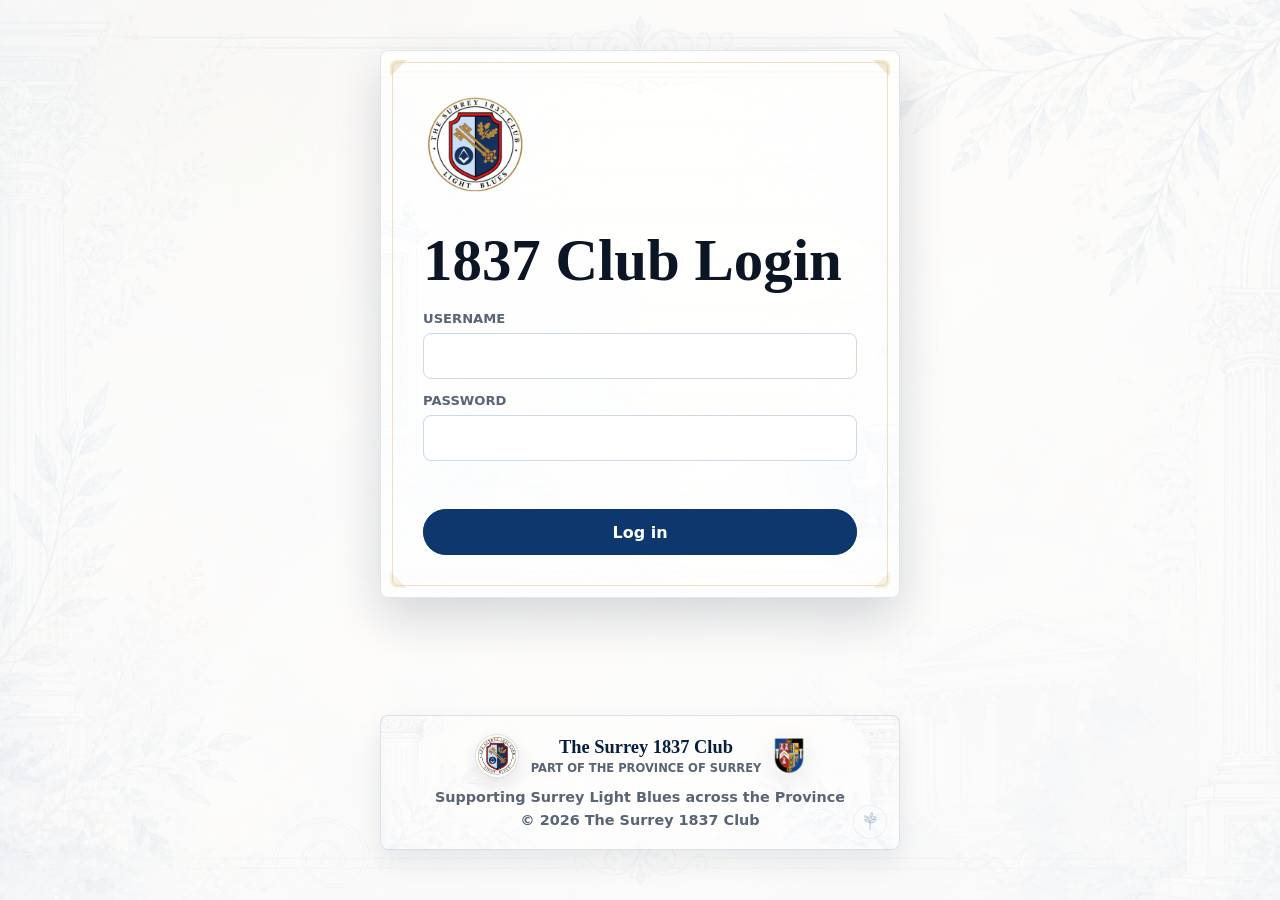
<file: index.html>
<!doctype html>
<html lang="en">
  <head>
    <script async src="https://www.googletagmanager.com/gtag/js?id=G-ZXL9CHXXT3"></script>
    <script>
      window.dataLayer = window.dataLayer || [];
      function gtag(){dataLayer.push(arguments);}
      gtag('js', new Date());
      gtag('config', 'G-ZXL9CHXXT3');
    </script>
    <meta charset="UTF-8" />
    <meta name="viewport" content="width=device-width, initial-scale=1.0" />
    <meta
      name="description"
      content="The Surrey 1837 Club, part of the Province of Surrey, brings together Light Blue Freemasons through social events, lodge visits, learning opportunities and fellowship."
    />
    <meta name="robots" content="index, follow" />
    <meta name="theme-color" content="#071f3f" />
    <link rel="canonical" href="https://1837-club.com/" />
    <link rel="icon" type="image/png" sizes="48x48" href="favicon-48x48.png" />
    <link rel="icon" type="image/png" sizes="96x96" href="favicon-96x96.png" />
    <link rel="apple-touch-icon" sizes="180x180" href="apple-touch-icon.png" />
    <link rel="manifest" href="site.webmanifest" />
    <meta property="og:type" content="website" />
    <meta property="og:title" content="The Surrey 1837 Club" />
    <meta
      property="og:description"
      content="A central hub for Surrey Light Blues, part of the Province of Surrey, to discover social events, lodge visits, learning opportunities and ways to get involved."
    />
    <meta property="og:image" content="https://1837-club.com/assets/surrey-1837-club-home.png" />
    <meta property="og:url" content="https://1837-club.com/" />
    <meta property="og:site_name" content="The Surrey 1837 Club" />
    <meta name="twitter:card" content="summary_large_image" />
    <meta name="twitter:title" content="The Surrey 1837 Club" />
    <meta
      name="twitter:description"
      content="Social events, lodge visits and learning opportunities for Surrey Light Blue Freemasons, part of the Province of Surrey."
    />
    <meta name="twitter:image" content="https://1837-club.com/assets/surrey-1837-club-home.png" />
    <title>The Surrey 1837 Club | Surrey Light Blues Freemasons</title>
    <link rel="stylesheet" href="styles.css?v=aug31-lodge-meetings-v1" />
    <script src="auth.js?v=aug31-lodge-meetings-v1"></script>
    <script src="site-stats-config.js?v=aug31-lodge-meetings-v1" defer></script>
    <script src="analytics.js?v=aug31-lodge-meetings-v1" defer></script>
    <script src="motion.js?v=aug31-lodge-meetings-v1" defer></script>
    <script type="application/ld+json">
      {
        "@context": "https://schema.org",
        "@type": "Organization",
        "name": "The Surrey 1837 Club",
        "description": "The Light Blues club for newer Freemasons, part of the Province of Surrey.",
        "url": "https://1837-club.com/",
        "logo": "https://1837-club.com/assets/surrey-1837-club-badge.png",
        "sameAs": [
          "https://www.facebook.com/groups/230485027119230",
          "https://www.instagram.com/thesurrey1837club",
          "https://x.com/Surrey1837Club"
        ]
      }
    </script>
  </head>
  <body>
    <main class="home-shell">
      <section class="home-panel" aria-label="The Surrey 1837 Club calendar home">
        <div class="brand-strip brand-strip-province" aria-label="1837 Club and Province of Surrey">
          <div class="brand-lockup">
            <img
              class="brand-crest"
              src="assets/surrey-1837-club-badge.png"
              alt="The Surrey 1837 Club badge"
              width="552"
              height="530"
            />
            <div>
              <p class="brand-name">The Surrey 1837 Club</p>
            </div>
          </div>
          <div class="province-lockup" aria-label="Part of the Province of Surrey">
            <span class="province-divider" aria-hidden="true"></span>
            <img
              class="province-crest"
              src="assets/province-of-surrey-crest.png"
              alt="Province of Surrey crest"
              width="296"
              height="354"
            />
            <span class="brand-place">Part of the Province of Surrey</span>
          </div>
        </div>

        <nav class="page-nav" aria-label="Site pages">
          <a href="index.html" aria-current="page">Home</a>
          <a href="social-events.html">Social Events</a>
          <a href="lodge-meetings.html">Lodge Meetings</a>
          <a href="chapter-meetings.html">Chapter Meetings</a>
          <a href="initiates-guide.html">Initiates' Guide</a>
          <a href="join-the-community.html">Join the Community</a>
        </nav>

        <div class="home-content">
          <section class="home-intro" aria-label="Welcome to The Surrey 1837 Club">
            <div class="explainer-box">
              <h1>Welcome to The Surrey 1837 Club</h1>
              <p>
                The Surrey 1837 Club brings together Light Blue Freemasons from
                across the Province of Surrey through social events, lodge visits,
                learning opportunities, and shared experiences.
              </p>
              <p>Our aim is simple:</p>
              <ul>
                <li>To help Light Blues build friendships.</li>
                <li>Feel connected to the wider Surrey masonic community.</li>
                <li>Get more from Freemasonry in and out of their own lodge.</li>
                <li>To support the learning and development of Light Blues.</li>
              </ul>
              <p>
                Whether you are newly initiated, recently joined the Province, or
                simply looking to reconnect with other Surrey Light Blues, the 1837
                Club is here to provide a welcoming and inclusive community.
              </p>
            </div>

            <figure class="home-feature-image">
              <img
              src="assets/display/surrey-1837-club-home-display.png"
                alt="The Surrey 1837 Club badge above Freemasons Hall"
                width="1024"
                height="1536"
              />
            </figure>
          </section>

          <section class="province-endorsement" aria-label="Province of Surrey relationship">
            <img
              src="assets/province-of-surrey-crest.png"
              alt="Province of Surrey crest"
              width="296"
              height="354"
            />
            <div>
              <p class="section-kicker">Province of Surrey</p>
              <h2>Part of the Province of Surrey</h2>
              <p>
                The Surrey 1837 Club is part of the Province of Surrey, supporting
                Light Blues across the Province through visiting, social events,
                learning and fellowship.
              </p>
            </div>
          </section>


          <section class="home-featured-event" id="homeFeaturedEvent" aria-labelledby="homeFeaturedTitle">
            <div>
              <p class="section-kicker">Featured 1837 Event</p>
              <h2 id="homeFeaturedTitle">Next Official Club Event</h2>
              <p id="homeFeaturedMeta">
                The next Surrey 1837 Club endorsed social event will appear here.
              </p>
            </div>
            <div class="home-featured-card" id="homeFeaturedCard" aria-live="polite"></div>
          </section>

          <section class="home-next-event" id="homeNextEvent" aria-labelledby="homeNextTitle">
            <div>
              <p class="section-kicker">Next Up</p>
              <h2 id="homeNextTitle">Next 3 Events</h2>
              <p id="homeNextMeta">
                A quick look at the next social events and community activities.
              </p>
            </div>
            <a id="homeNextLink" class="small-action-link" href="social-events.html">
              View Social Events
            </a>
            <div class="home-next-list" id="homeNextList" aria-label="Next three social events"></div>
          </section>

          <nav class="calendar-links" aria-label="Calendar pages">
            <a class="calendar-link-card social-card" href="social-events.html">
              <img src="assets/surrey-1837-club-badge.png" alt="" />
              <span>Social Events Calendar</span>
            </a>
            <a class="calendar-link-card lodge-card" href="lodge-meetings.html">
              <img src="assets/surrey-1837-club-badge.png" alt="" />
              <span>Lodge Meeting Calendar</span>
            </a>
            <a class="calendar-link-card chapter-card" href="chapter-meetings.html">
              <img src="assets/surrey-1837-club-badge.png" alt="" />
              <span>Chapter Meetings Calendar</span>
            </a>
            <a class="calendar-link-card guide-card" href="initiates-guide.html">
              <img src="assets/surrey-1837-club-badge.png" alt="" />
              <span>Initiates' Guide</span>
            </a>
            <a class="calendar-link-card join-card" href="join-the-community.html">
              <img src="assets/surrey-1837-club-badge.png" alt="" />
              <span>Join the Community</span>
            </a>
          </nav>

          <section class="about-club-card" aria-labelledby="aboutClubTitle">
            <p class="section-kicker">About the 1837 Club</p>
            <h2 id="aboutClubTitle">A Province-wide Light Blues community</h2>
            <div class="about-club-grid">
              <p>
                The 1837 Club supports newer Freemasons across Surrey by making it
                easier to meet, visit, learn, and take part beyond their own lodge.
              </p>
              <p>
                The calendars bring together official Club activity, community
                events, and lodge meetings that are open to visitors.
              </p>
              <p>
                For details or to get involved, join the WhatsApp community or email
                <a href="mailto:1837t5@surreymason.org.uk">1837t5@surreymason.org.uk</a>.
              </p>
            </div>
          </section>

          <section class="club-links-box" aria-label="Club social links">
            <h2>Get Involved</h2>
            <div class="club-links">
              <a
                class="facebook-link"
                href="https://www.facebook.com/groups/230485027119230"
                aria-label="Facebook"
              >
                <svg viewBox="0 0 24 24" aria-hidden="true">
                  <path
                    d="M14.1 8.3h2.1V4.7c-.4-.1-1.6-.2-3-.2-3 0-5.1 1.9-5.1 5.3v3H4.8v4h3.3v9h4.1v-9h3.2l.5-4h-3.7v-2.6c0-1.1.3-1.9 1.9-1.9Z"
                  />
                </svg>
                <span>Facebook</span>
              </a>
              <a
                class="instagram-link"
                href="https://www.instagram.com/thesurrey1837club?igsh=eGw2Z2NhNjhiY3pr"
              >
                <svg viewBox="0 0 24 24" aria-hidden="true">
                  <path
                    d="M7.5 2.8h9A4.7 4.7 0 0 1 21.2 7.5v9a4.7 4.7 0 0 1-4.7 4.7h-9a4.7 4.7 0 0 1-4.7-4.7v-9a4.7 4.7 0 0 1 4.7-4.7Zm0 2A2.7 2.7 0 0 0 4.8 7.5v9a2.7 2.7 0 0 0 2.7 2.7h9a2.7 2.7 0 0 0 2.7-2.7v-9a2.7 2.7 0 0 0-2.7-2.7h-9Zm4.5 3a4.2 4.2 0 1 1 0 8.4 4.2 4.2 0 0 1 0-8.4Zm0 2a2.2 2.2 0 1 0 0 4.4 2.2 2.2 0 0 0 0-4.4Zm4.5-2.5a1 1 0 1 1 0 2.1 1 1 0 0 1 0-2.1Z"
                  />
                </svg>
                <span>Instagram</span>
              </a>
              <a
                class="x-link"
                href="https://x.com/Surrey1837Club"
                aria-label="X"
              >
                <svg viewBox="0 0 24 24" aria-hidden="true">
                  <path
                    d="M13.8 10.5 21.1 2h-1.7l-6.3 7.3L8 2H2.2l7.7 11.1L2.2 22h1.7l6.8-7.8 5.4 7.8h5.8l-8.1-11.5Zm-2.4 2.8-.8-1.1L4.4 3.3h2.8l5 7.1.8 1.1 6.5 9.2h-2.8l-5.3-7.4Z"
                  />
                </svg>
                <span>X.com</span>
              </a>
              <a class="surrey-link" href="https://surreyfreemasons.org.uk">
                <svg class="crest-icon" viewBox="0 0 24 24" aria-hidden="true">
                  <path d="M12 2.1 5.1 4.2v6.7c0 4.6 2.8 8.5 6.9 10.9 4.1-2.4 6.9-6.3 6.9-10.9V4.2L12 2.1Z" />
                  <path d="M6.8 5.6h5.2v7.2H6.8Z" />
                  <path d="M12 5.6h5.2v7.2H12Z" />
                  <path d="M6.8 12.8h5.2v5.8a11 11 0 0 1-5.2-5.8Z" />
                  <path d="M12 12.8h5.2a11 11 0 0 1-5.2 5.8Z" />
                </svg>
                <span>Surrey Freemasons</span>
              </a>
            </div>
            <div class="club-resource-section">
              <h3>Masonic Resources</h3>
              <div class="club-links resource-links">
                <a class="ugle-link" href="https://www.ugle.org.uk">
                  <img src="assets/ugle-logo.jpeg" alt="" />
                  <span>UGLE</span>
                </a>
                <a class="solomon-link" href="https://solomon.ugle.org.uk">
                  <img src="assets/solomon-logo.png" alt="" />
                  <span>Solomon</span>
                </a>
                <a class="portal-link" href="https://desktop.portal.ugle.org.uk">
                  <img src="assets/portal-logo.png" alt="" />
                  <span>Portal</span>
                </a>
                <a class="companion-link" href="https://www.surreycompanionorders.com">
                  <img src="assets/surrey-companion-orders-logo.png" alt="" />
                  <span>Surrey Companion Orders</span>
                </a>
                <a class="square-link" href="https://www.thesquaremagazine.com">
                  <img src="assets/the-square-logo.png" alt="" />
                  <span>The Square</span>
                </a>
                <a class="quatuor-link" href="https://www.quatuorcoronati.com">
                  <img src="assets/quatuor-coronati-logo.png" alt="" />
                  <span>Quatuor Coronati</span>
                </a>
                <a class="museum-link" href="https://museumfreemasonry.org.uk">
                  <img src="assets/museum-of-freemasonry-logo.png" alt="" />
                  <span>Museum of Freemasonry</span>
                </a>
                <a
                  class="craftcast-link"
                  href="https://podcasts.apple.com/gb/podcast/craftcast-the-freemasons-podcast/id1652652045"
                >
                  <img src="assets/craftcast-logo.jpeg" alt="" />
                  <span>Craftcast</span>
                </a>
              </div>
            </div>
          </section>
        </div>
      </section>
      <footer class="site-footer province-footer" aria-label="Site footer">
        <div class="footer-brand-lockup">
          <img class="footer-club-crest" src="assets/surrey-1837-club-badge.png" alt="The Surrey 1837 Club badge" width="552" height="530" />
          <div>
            <p class="footer-title">The Surrey 1837 Club</p>
            <p class="footer-province-line">Part of the Province of Surrey</p>
          </div>
          <img class="footer-province-crest" src="assets/province-of-surrey-crest.png" alt="Province of Surrey crest" width="296" height="354" />
        </div>
        <p>Supporting Surrey Light Blues across the Province</p>
        <p>© 2026 The Surrey 1837 Club</p>
      </footer>
    </main>
    <script src="calendar-events.js?v=aug31-lodge-meetings-v1"></script>
    <script src="script.js?v=aug31-lodge-meetings-v1"></script>
    <script src="home.js?v=aug31-lodge-meetings-v1"></script>
    <script src="easter-egg.js?v=aug31-lodge-meetings-v1"></script>
  </body>
</html>
</file>
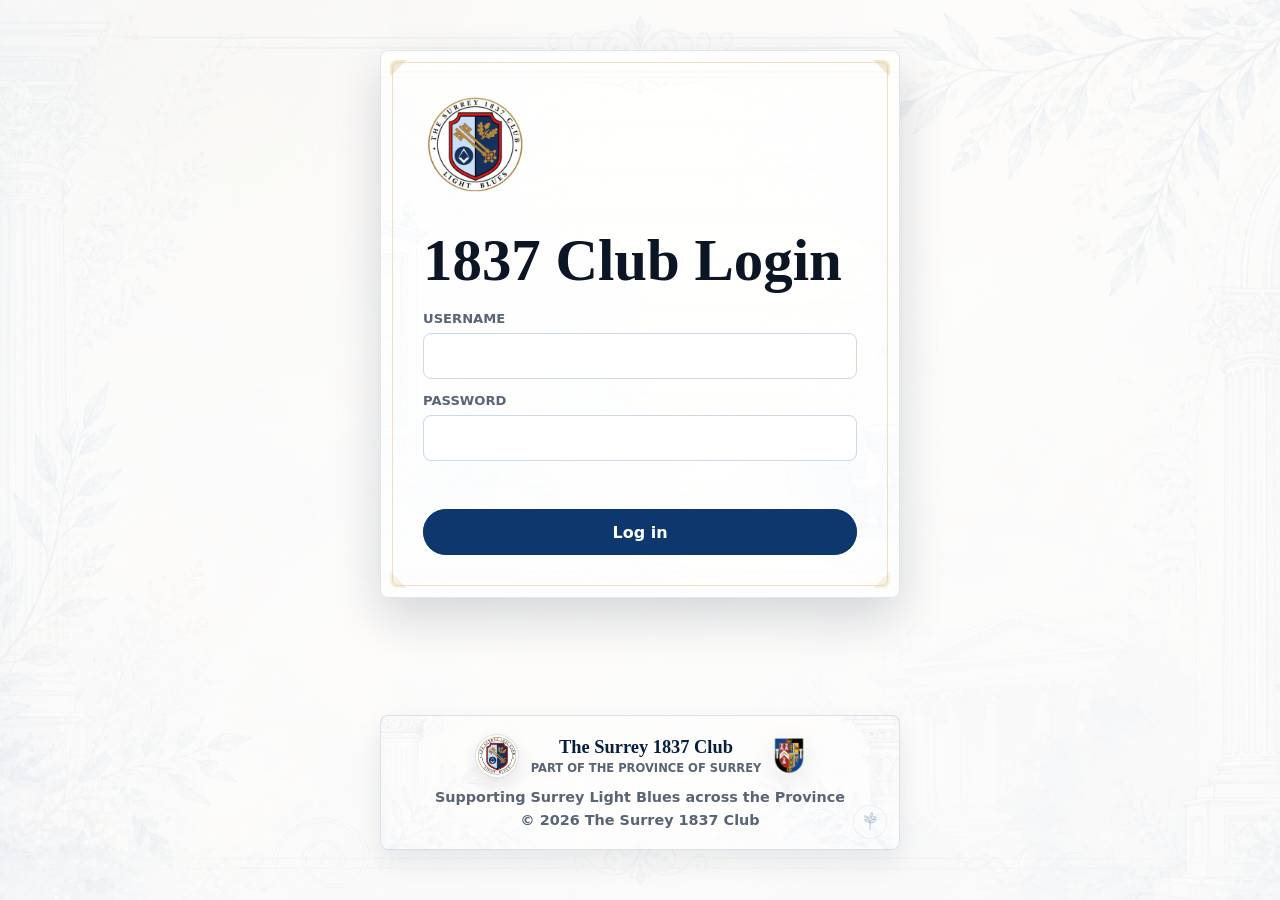
<file: admin.html>
<!doctype html>
<html lang="en">
  <head>
    <script async src="https://www.googletagmanager.com/gtag/js?id=G-ZXL9CHXXT3"></script>
    <script>
      window.dataLayer = window.dataLayer || [];
      function gtag(){dataLayer.push(arguments);}
      gtag('js', new Date());
      gtag('config', 'G-ZXL9CHXXT3');
    </script>
    <meta charset="UTF-8" />
    <meta name="viewport" content="width=device-width, initial-scale=1.0" />
    <meta name="robots" content="noindex, nofollow" />
    <meta name="theme-color" content="#071f3f" />
    <link rel="icon" type="image/png" sizes="48x48" href="favicon-48x48.png" />
    <link rel="icon" type="image/png" sizes="96x96" href="favicon-96x96.png" />
    <link rel="apple-touch-icon" sizes="180x180" href="apple-touch-icon.png" />
    <link rel="manifest" href="site.webmanifest" />
    <title>Admin Home | The Surrey 1837 Club</title>
    <link rel="stylesheet" href="styles.css?v=aug31-lodge-meetings-v1" />
    <script src="auth.js?v=aug31-lodge-meetings-v1"></script>
    <script src="motion.js?v=aug31-lodge-meetings-v1" defer></script>
  </head>
  <body>
    <main class="manager-shell admin-shell">
      <section class="manager-panel" aria-label="1837 Club admin home">
        <div class="brand-strip" aria-label="1837 Club">
          <div class="brand-lockup">
            <img
              class="brand-crest"
              src="assets/surrey-1837-club-badge.png"
              alt="The Surrey 1837 Club Light Blues badge"
              width="552"
              height="530"
            />
            <div>
              <p class="brand-name">Admin Home</p>
            </div>
          </div>
          <span class="brand-place">Private</span>
        </div>

        <nav class="page-nav" aria-label="Admin pages">
          <a href="admin.html" aria-current="page">Admin Home</a>
          <a href="stats.html">Website Stats</a>
          <a href="event-manager.html">Event Manager</a>
          <a href="tylers-trial.html">Tyler's Trial</a>
          <a href="index.html">Public Site</a>
        </nav>

        <header class="manager-hero">
          <p class="section-kicker">Private Tools</p>
          <h1>Manage the 1837 Club website</h1>
          <p>
            A quick private hub for website stats, calendar updates, Tyler's Trial, and the
            public pages most often checked after publishing.
          </p>
        </header>

        <section class="admin-card-grid" aria-label="Admin shortcuts">
          <a class="admin-tool-card" href="stats.html">
            <span>Website Stats</span>
            <p>Review Supabase page views, GA4 towns and cities, devices, referrers, and recent visits.</p>
          </a>
          <a class="admin-tool-card" href="event-manager.html">
            <span>Event Manager</span>
            <p>Add social events, lodge meetings, and chapter meetings to the managed calendar file.</p>
          </a>
          <a class="admin-tool-card" href="tylers-trial.html">
            <span>Tyler's Trial</span>
            <p>Open the hidden game, test changes, and check leaderboard behaviour.</p>
          </a>
        </section>

        <section class="admin-public-card" aria-label="Public site shortcuts">
          <p class="section-kicker">Public Pages</p>
          <div class="club-links resource-links">
            <a href="index.html"><span>Home</span></a>
            <a href="social-events.html"><span>Social Events</span></a>
            <a href="lodge-meetings.html"><span>Lodge Meetings</span></a>
            <a href="chapter-meetings.html"><span>Chapter Meetings</span></a>
            <a href="initiates-guide.html"><span>Initiates' Guide</span></a>
            <a href="join-the-community.html"><span>Join the Community</span></a>
          </div>
        </section>
      </section>
      <footer class="site-footer province-footer" aria-label="Site footer">
        <div class="footer-brand-lockup">
          <img class="footer-club-crest" src="assets/surrey-1837-club-badge.png" alt="The Surrey 1837 Club badge" width="552" height="530" />
          <div>
            <p class="footer-title">The Surrey 1837 Club</p>
            <p class="footer-province-line">Part of the Province of Surrey</p>
          </div>
          <img class="footer-province-crest" src="assets/province-of-surrey-crest.png" alt="Province of Surrey crest" width="296" height="354" />
        </div>
        <p>Supporting Surrey Light Blues across the Province</p>
        <p>© 2026 The Surrey 1837 Club</p>
      </footer>
    </main>
    <script src="easter-egg.js?v=aug31-lodge-meetings-v1"></script>
  </body>
</html>
</file>
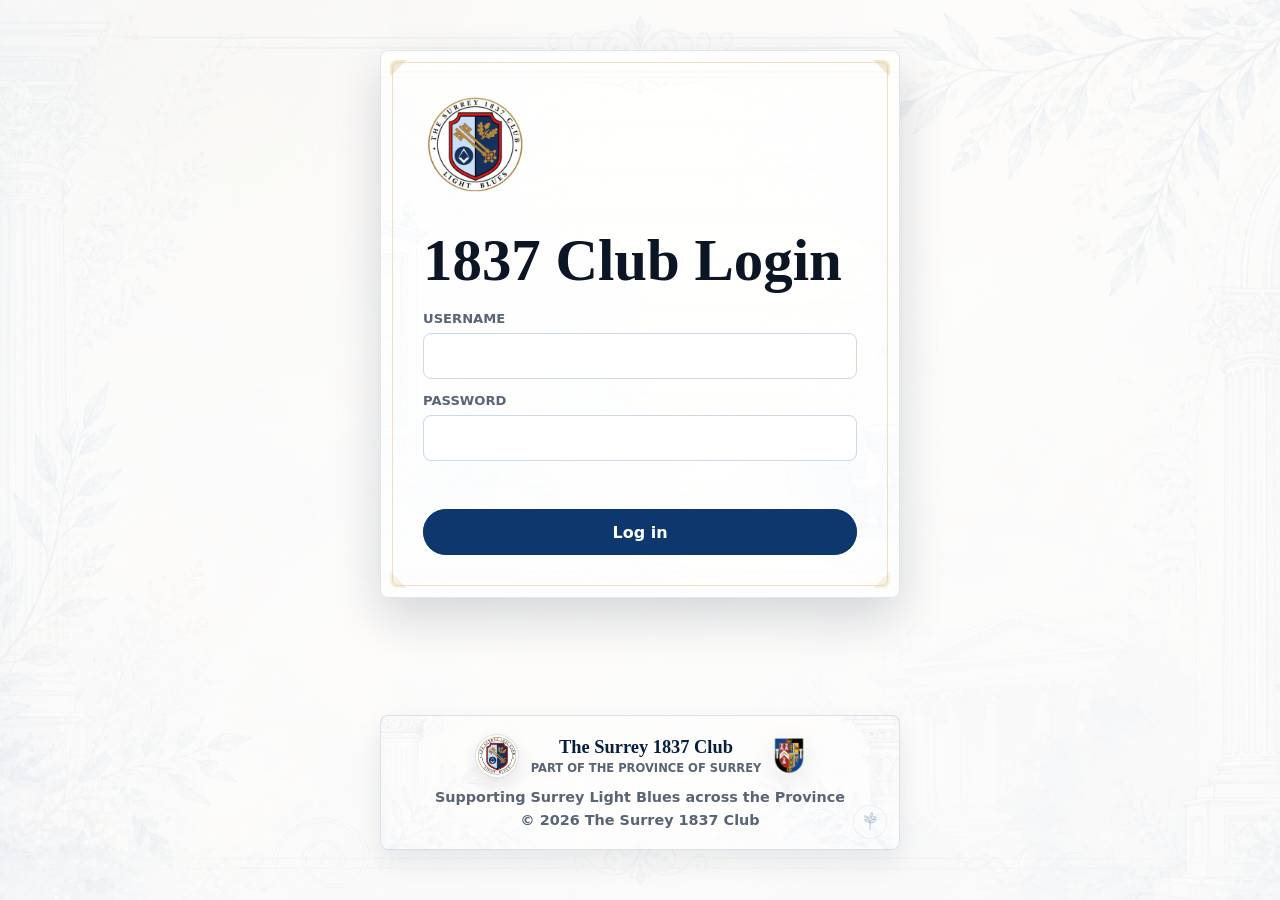
<file: chapter-meetings.html>
<!doctype html>
<html lang="en">
  <head>
    <script async src="https://www.googletagmanager.com/gtag/js?id=G-ZXL9CHXXT3"></script>
    <script>
      window.dataLayer = window.dataLayer || [];
      function gtag(){dataLayer.push(arguments);}
      gtag('js', new Date());
      gtag('config', 'G-ZXL9CHXXT3');
    </script>
    <meta charset="UTF-8" />
    <meta name="viewport" content="width=device-width, initial-scale=1.0" />
    <meta
      name="description"
      content="Find Surrey Royal Arch chapter meetings open to visitors, shared by the Surrey 1837 Club as part of the Province of Surrey."
    />
    <meta name="robots" content="index, follow" />
    <meta name="theme-color" content="#071f3f" />
    <link rel="canonical" href="https://1837-club.com/chapter-meetings.html" />
    <link rel="icon" type="image/png" sizes="48x48" href="favicon-48x48.png" />
    <link rel="icon" type="image/png" sizes="96x96" href="favicon-96x96.png" />
    <link rel="apple-touch-icon" sizes="180x180" href="apple-touch-icon.png" />
    <link rel="manifest" href="site.webmanifest" />
    <meta property="og:type" content="website" />
    <meta property="og:title" content="Chapter Meetings Calendar | The Surrey 1837 Club" />
    <meta
      property="og:description"
      content="A visitor-friendly calendar of Surrey Royal Arch chapter meetings and locations for Light Blue Freemasons across the Province."
    />
    <meta property="og:image" content="https://1837-club.com/assets/surrey-1837-club-badge.png" />
    <meta property="og:url" content="https://1837-club.com/chapter-meetings.html" />
    <meta property="og:site_name" content="The Surrey 1837 Club" />
    <meta name="twitter:card" content="summary" />
    <title>Chapter Meetings Calendar | The Surrey 1837 Club</title>
    <link rel="stylesheet" href="styles.css?v=aug31-lodge-meetings-v1" />
    <script src="auth.js?v=aug31-lodge-meetings-v1"></script>
    <script src="site-stats-config.js?v=aug31-lodge-meetings-v1" defer></script>
    <script src="analytics.js?v=aug31-lodge-meetings-v1" defer></script>
    <script src="motion.js?v=aug31-lodge-meetings-v1" defer></script>
  </head>
  <body data-calendar="chapter">
    <main class="app-shell">
      <section class="calendar-panel" aria-label="1837 Club calendar">
        <div class="brand-strip brand-strip-province" aria-label="1837 Club and Province of Surrey">
          <div class="brand-lockup">
            <img
              class="brand-crest"
              src="assets/surrey-1837-club-badge.png"
              alt="The Surrey 1837 Club badge"
              width="552"
              height="530"
            />
            <div>
              <p class="brand-name">The Surrey 1837 Club</p>
            </div>
          </div>
          <div class="province-lockup" aria-label="Part of the Province of Surrey">
            <span class="province-divider" aria-hidden="true"></span>
            <img
              class="province-crest"
              src="assets/province-of-surrey-crest.png"
              alt="Province of Surrey crest"
              width="296"
              height="354"
            />
            <span class="brand-place">Part of the Province of Surrey</span>
          </div>
        </div>
        <nav class="page-nav" aria-label="Site pages">
          <a href="index.html">Home</a>
          <a href="social-events.html">Social Events</a>
          <a href="lodge-meetings.html">Lodge Meetings</a>
          <a href="chapter-meetings.html" aria-current="page">Chapter Meetings</a>
          <a href="initiates-guide.html">Initiates' Guide</a>
          <a href="join-the-community.html">Join the Community</a>
        </nav>

        <section class="page-hero page-hero-chapter" aria-label="Chapter Meetings introduction">
          <div>
            <p class="section-kicker">Royal Arch Programme</p>
            <h2>Plan your next chapter visit across Surrey</h2>
            <p>Filter chapter meetings by meeting type or location, then choose a meeting for details.</p>
          </div>
        </section>


        <header class="calendar-header">
          <div>
            <h1>Chapter Meetings Calendar</h1>
          </div>
          <div class="calendar-actions" aria-label="Calendar navigation">
            <button class="icon-button" id="prevMonth" type="button" aria-label="Previous month">
              <span aria-hidden="true">‹</span>
            </button>
            <button class="text-button" id="todayButton" type="button">Today</button>
            <button class="icon-button" id="nextMonth" type="button" aria-label="Next month">
              <span aria-hidden="true">›</span>
            </button>
          </div>
        </header>

        <div class="month-bar">
          <h2 id="monthLabel" aria-live="polite"></h2>
          <div class="month-tools">
            <p id="eventCount"></p>
            <div class="meeting-filters" aria-label="Meeting filters">
              <label class="meeting-filter" for="meetingTypeFilter">
                <span>Type</span>
                <select id="meetingTypeFilter">
                  <option value="">All types</option>
                  <option value="Royal Arch">Royal Arch</option>
                </select>
              </label>
              <label class="meeting-filter" for="meetingLocationFilter">
                <span>Location</span>
                <select id="meetingLocationFilter">
                  <option value="">All locations</option>
                </select>
              </label>
            </div>
          </div>
        </div>

        <div class="weekday-row" aria-hidden="true">
          <span>Mon</span>
          <span>Tue</span>
          <span>Wed</span>
          <span>Thu</span>
          <span>Fri</span>
          <span>Sat</span>
          <span>Sun</span>
        </div>

        <div class="calendar-grid" id="calendarGrid"></div>
        <p id="calendarEmptyMessage" class="calendar-empty-message" hidden></p>
      </section>

      <aside class="details-panel" id="detailsPanel" aria-live="polite">
        <div id="emptyState" class="empty-state">
          <p class="kicker">Chapter Meetings</p>
          <h2>Choose a meeting to see the details</h2>
          <p>Select a chapter meeting to view the chapter name, number, location, meeting type, and contact route.</p>
        </div>
        <article class="event-details hidden" id="eventDetails">
          <p class="detail-date" id="detailDate"></p>
          <h2 id="detailTitle"></h2>
          <img class="event-poster hidden" id="detailPoster" alt="" />
          <dl>
            <div class="time-detail-row">
              <dt>Time</dt>
              <dd id="detailTime"></dd>
            </div>
            <div>
              <dt>Location</dt>
              <dd id="detailLocation"></dd>
            </div>
            <div>
              <dt>Chapter Name</dt>
              <dd id="detailHost"></dd>
            </div>
          </dl>
          <p id="detailDescription"></p>
          <div class="detail-tags" id="detailTags"></div>
          <p class="detail-contact-note">
            For further details,
            <a href="join-the-community.html">join the 1837 Club WhatsApp community</a>,
            or email
            <a href="mailto:1837t5@surreymason.org.uk">1837t5@surreymason.org.uk</a>
          </p>
        </article>
      </aside>

      <footer class="site-footer province-footer" aria-label="Site footer">
        <div class="footer-brand-lockup">
          <img class="footer-club-crest" src="assets/surrey-1837-club-badge.png" alt="The Surrey 1837 Club badge" width="552" height="530" />
          <div>
            <p class="footer-title">The Surrey 1837 Club</p>
            <p class="footer-province-line">Part of the Province of Surrey</p>
          </div>
          <img class="footer-province-crest" src="assets/province-of-surrey-crest.png" alt="Province of Surrey crest" width="296" height="354" />
        </div>
        <p>Supporting Surrey Light Blues across the Province</p>
        <p>© 2026 The Surrey 1837 Club</p>
      </footer>
    </main>

    <script src="calendar-events.js?v=aug31-lodge-meetings-v1"></script>
    <script src="script.js?v=aug31-lodge-meetings-v1"></script>
    <script src="easter-egg.js?v=aug31-lodge-meetings-v1"></script>
  </body>
</html>
</file>
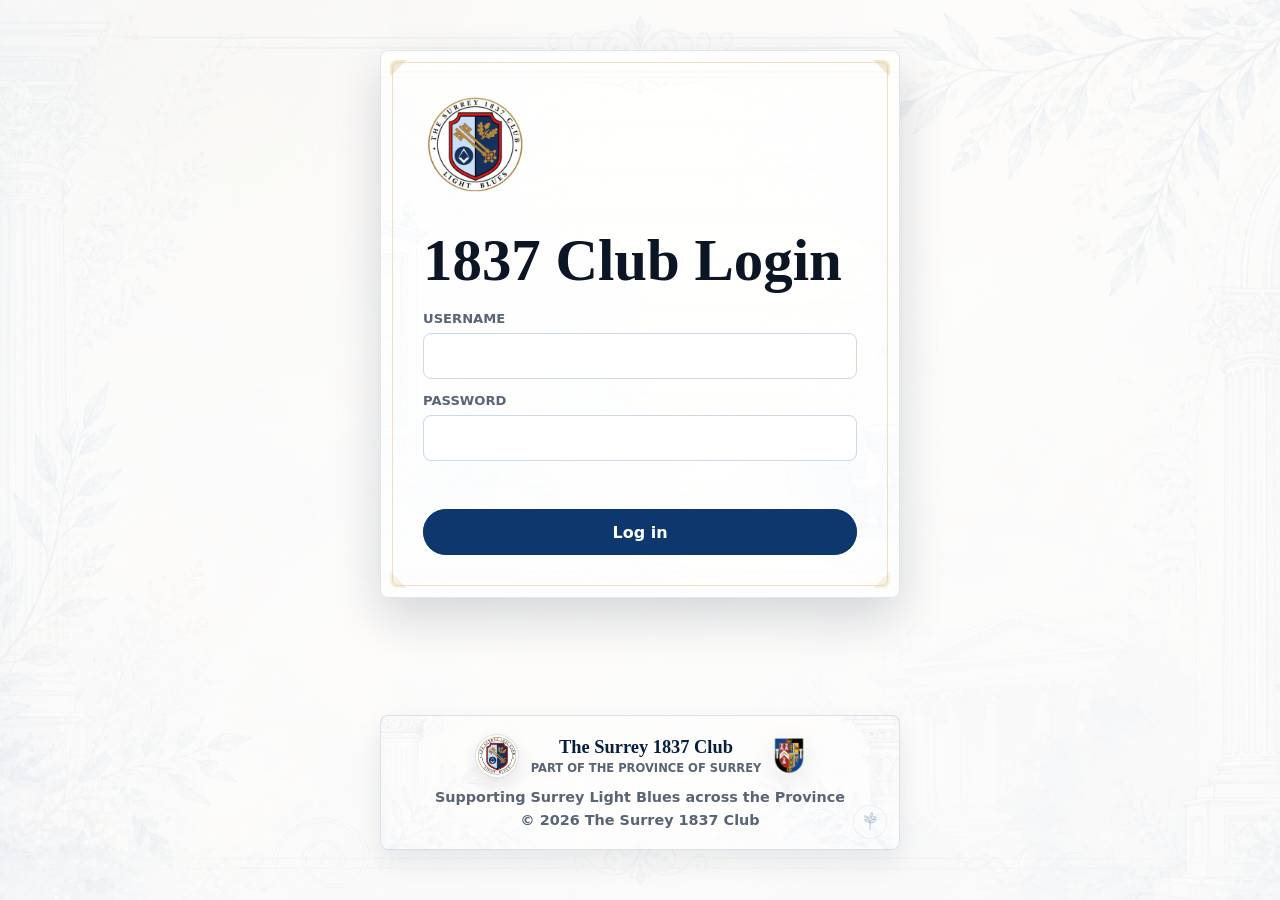
<file: event-manager.html>
<!doctype html>
<html lang="en">
  <head>
    <script async src="https://www.googletagmanager.com/gtag/js?id=G-ZXL9CHXXT3"></script>
    <script>
      window.dataLayer = window.dataLayer || [];
      function gtag(){dataLayer.push(arguments);}
      gtag('js', new Date());
      gtag('config', 'G-ZXL9CHXXT3');
    </script>
    <meta charset="UTF-8" />
    <meta name="viewport" content="width=device-width, initial-scale=1.0" />
    <meta name="robots" content="noindex, nofollow" />
    <meta name="theme-color" content="#071f3f" />
    <link rel="icon" type="image/png" sizes="48x48" href="favicon-48x48.png" />
    <link rel="icon" type="image/png" sizes="96x96" href="favicon-96x96.png" />
    <link rel="apple-touch-icon" sizes="180x180" href="apple-touch-icon.png" />
    <link rel="manifest" href="site.webmanifest" />
    <title>Event Manager | The Surrey 1837 Club</title>
    <link rel="stylesheet" href="styles.css?v=aug31-lodge-meetings-v1" />
    <script src="auth.js?v=aug31-lodge-meetings-v1"></script>
    <script src="motion.js?v=aug31-lodge-meetings-v1" defer></script>
  </head>
  <body>
    <main class="manager-shell">
      <section class="manager-panel" aria-label="1837 Club event manager">
        <div class="brand-strip" aria-label="1837 Club">
          <div class="brand-lockup">
            <img
              class="brand-crest"
              src="assets/surrey-1837-club-badge.png"
              alt="The Surrey 1837 Club Light Blues badge"
              width="552"
              height="530"
            />
            <div>
              <p class="brand-name">Event Manager</p>
            </div>
          </div>
          <span class="brand-place">Private</span>
        </div>

        <nav class="page-nav" aria-label="Admin pages">
          <a href="admin.html">Admin Home</a>
          <a href="stats.html">Website Stats</a>
          <a href="event-manager.html" aria-current="page">Event Manager</a>
          <a href="tylers-trial.html">Tyler's Trial</a>
          <a href="index.html">Public Site</a>
        </nav>

        <header class="manager-hero">
          <p class="section-kicker">Calendar Admin</p>
          <h1>Add calendar items without editing code</h1>
          <p>
            Add one event at a time or paste a batch from a spreadsheet, then publish the
            managed events file to GitHub or download it as a backup.
          </p>
        </header>

        <section class="manager-grid">
          <form class="manager-card manager-form" id="eventForm">
            <div class="manager-card-heading">
              <p class="section-kicker">Single Entry</p>
              <h2>Add an item</h2>
            </div>

            <label>
              Calendar
              <select id="calendarType" name="calendarType">
                <option value="socialEvents">Social Events</option>
                <option value="lodgeEvents">Lodge Meetings</option>
                <option value="chapterEvents">Chapter Meetings</option>
              </select>
            </label>

            <div class="manager-two-columns">
              <label>
                Date
                <input id="eventDate" name="date" type="date" required />
              </label>
              <label class="social-only">
                Time
                <input id="eventTime" name="time" type="text" placeholder="19:30 or TBC" />
              </label>
            </div>

            <label>
              <span id="nameLabelText">Event title</span>
              <input id="eventTitle" name="title" type="text" required />
            </label>

            <div class="manager-two-columns meeting-only">
              <label>
                <span id="numberLabelText">Lodge number</span>
                <input id="lodgeNumber" name="lodgeNumber" type="text" placeholder="e.g. 1981" />
              </label>
              <label>
                Meeting type
                <select id="degree" name="degree">
                  <option value="Installation">Installation</option>
                  <option value="Initiation">Initiation</option>
                  <option value="Passing">Passing</option>
                  <option value="Raising">Raising</option>
                  <option value="Other">Other</option>
                  <option value="Royal Arch">Royal Arch</option>
                </select>
              </label>
            </div>

            <label class="social-only">
              Event category
              <select id="eventCategory" name="category">
                <option value="1837 Club Event">1837 Club Event</option>
                <option value="Community Event">Community Event</option>
              </select>
            </label>

            <label>
              Location
              <input id="eventLocation" name="location" type="text" required />
            </label>

            <label class="social-only">
              Host
              <input id="eventHost" name="host" type="text" placeholder="Surrey 1837 Club" />
            </label>

            <label>
              Image path
              <input
                id="eventPoster"
                name="poster"
                type="text"
                placeholder="assets/example-poster.jpg"
              />
            </label>
            <label>
              Upload image
              <input id="eventImageFile" name="imageFile" type="file" accept="image/*" />
            </label>
            <div class="manager-image-preview" id="imagePreview" hidden>
              <img alt="" />
              <span>No image selected.</span>
            </div>
            <p class="manager-help">
              Use image upload when adding a new crest or poster. The manager will save it into
              <code>assets/</code> when you publish to GitHub. The image path box is only for
              images that are already on the website.
            </p>

            <label class="social-only">
              Tags
              <input id="eventTags" name="tags" type="text" placeholder="Separate tags with commas" />
            </label>

            <label class="social-only">
              Description
              <textarea id="eventDescription" name="description" rows="4"></textarea>
            </label>

            <button class="login-button" type="submit">Add to managed file</button>
          </form>

          <section class="manager-card">
            <div class="manager-card-heading">
              <p class="section-kicker">Batch Entry</p>
              <h2>Paste from a spreadsheet</h2>
            </div>
            <p class="manager-help">
              Paste CSV or tab-separated rows with headings. Useful headings include:
              <code>calendar</code>, <code>date</code>, <code>title</code>, <code>number</code>,
              <code>degree</code>, <code>location</code>, <code>category</code>,
              <code>poster</code>, <code>description</code>.
            </p>
            <textarea
              id="bulkInput"
              rows="11"
              spellcheck="false"
              placeholder="calendar,date,title,number,degree,location&#10;lodge,2026-09-18,Operative Lodge,8783,Other,Croydon"
            ></textarea>
            <div class="manager-actions">
              <button class="small-action-link" id="importBulk" type="button">Import Batch</button>
              <button class="small-action-link secondary" id="loadCurrent" type="button">
                Reload Managed File
              </button>
            </div>
          </section>

          <section class="manager-card manager-output">
            <div class="manager-card-heading">
              <p class="section-kicker">Managed Items</p>
              <h2>Review and publish</h2>
            </div>
            <div class="manager-summary" id="managerSummary"></div>
            <div class="manager-validation" id="validationSummary" aria-live="polite"></div>
            <div class="managed-list" id="managedList"></div>
            <div class="manager-actions">
              <button class="small-action-link" id="downloadJson" type="button">Download JSON</button>
              <button class="small-action-link" id="downloadJs" type="button">Download JS</button>
              <button class="small-action-link" id="copyJson" type="button">Copy JSON</button>
              <button class="small-action-link danger" id="clearManaged" type="button">
                Clear Managed Items
              </button>
            </div>
          </section>

          <section class="manager-card manager-github">
            <div class="manager-card-heading">
              <p class="section-kicker">Optional Publishing</p>
              <h2>Publish to GitHub</h2>
            </div>
            <p class="manager-help">
              Use a fine-grained GitHub token with contents read/write access for
              <code>ashbennett14/1837-Club</code>. The token is only used in this browser
              to update <code>calendar-events.json</code> and its local-preview companion.
            </p>
            <label>
              GitHub token
              <input id="githubToken" type="password" autocomplete="off" />
            </label>
            <label class="manager-checkbox">
              <input id="rememberToken" type="checkbox" />
              Remember token on this device
            </label>
            <button class="login-button" id="publishGithub" type="button">
              Publish calendar-events.json
            </button>
            <div class="publish-plan" id="publishPlan"></div>
            <p class="manager-status" id="managerStatus" role="status"></p>
          </section>
        </section>
      </section>

      <footer class="site-footer province-footer" aria-label="Site footer">
        <div class="footer-brand-lockup">
          <img class="footer-club-crest" src="assets/surrey-1837-club-badge.png" alt="The Surrey 1837 Club badge" width="552" height="530" />
          <div>
            <p class="footer-title">The Surrey 1837 Club</p>
            <p class="footer-province-line">Part of the Province of Surrey</p>
          </div>
          <img class="footer-province-crest" src="assets/province-of-surrey-crest.png" alt="Province of Surrey crest" width="296" height="354" />
        </div>
        <p>Supporting Surrey Light Blues across the Province</p>
        <p>© 2026 The Surrey 1837 Club</p>
      </footer>
    </main>

    <script src="calendar-events.js?v=aug31-lodge-meetings-v1"></script>
    <script src="event-manager.js?v=aug31-lodge-meetings-v1" defer></script>
    <script src="easter-egg.js?v=aug31-lodge-meetings-v1"></script>
  </body>
</html>
</file>
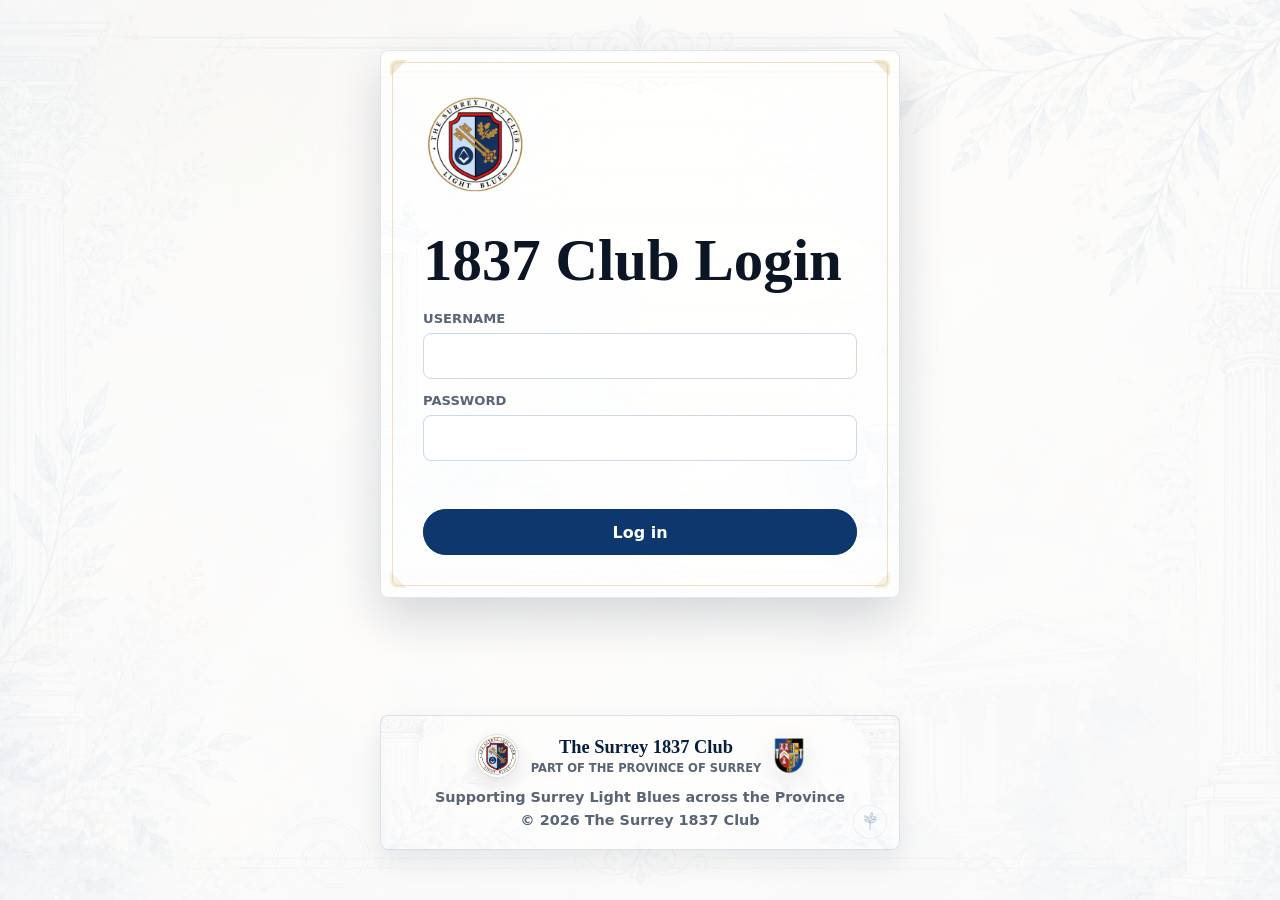
<file: guide-article.html>
<!doctype html>
<html lang="en">
  <head>
    <script async src="https://www.googletagmanager.com/gtag/js?id=G-ZXL9CHXXT3"></script>
    <script>
      window.dataLayer = window.dataLayer || [];
      function gtag(){window.dataLayer.push(arguments);}
      gtag('js', new Date());
      gtag('config', 'G-ZXL9CHXXT3');
    </script>
    <meta charset="UTF-8" />
    <meta name="viewport" content="width=device-width, initial-scale=1.0" />
    <meta name="description" content="Practical guidance for newly initiated Freemasons in Surrey." />
    <meta name="robots" content="index, follow" />
    <meta name="theme-color" content="#071f3f" />
    <link rel="canonical" href="https://1837-club.com/guide-article.html" />
    <link rel="icon" type="image/png" sizes="48x48" href="favicon-48x48.png" />
    <link rel="icon" type="image/png" sizes="96x96" href="favicon-96x96.png" />
    <link rel="apple-touch-icon" sizes="180x180" href="apple-touch-icon.png" />
    <link rel="manifest" href="site.webmanifest" />
    <meta property="og:type" content="article" />
    <meta property="og:title" content="Initiates’ Guide | The Surrey 1837 Club" />
    <meta property="og:description" content="Practical guidance for newly initiated Freemasons in Surrey." />
    <meta property="og:image" content="assets/guide-real-general.jpg" />
    <meta property="og:url" content="https://1837-club.com/guide-article.html" />
    <meta property="og:site_name" content="The Surrey 1837 Club" />
    <meta name="twitter:card" content="summary_large_image" />
    <meta name="twitter:title" content="Initiates’ Guide | The Surrey 1837 Club" />
    <meta name="twitter:description" content="Practical guidance for newly initiated Freemasons in Surrey." />
    <meta name="twitter:image" content="assets/guide-real-general.jpg" />
    <title>Initiates’ Guide | The Surrey 1837 Club</title>
    <link rel="stylesheet" href="styles.css?v=aug31-lodge-meetings-v1" />
    <script src="auth.js?v=aug31-lodge-meetings-v1"></script>
    <script src="site-stats-config.js?v=aug31-lodge-meetings-v1" defer></script>
    <script src="analytics.js?v=aug31-lodge-meetings-v1" defer></script>
    <script src="motion.js?v=aug31-lodge-meetings-v1" defer></script>
    <script src="guide-data.js?v=aug31-lodge-meetings-v1" defer></script>
    <script src="guide-article.js?v=aug31-lodge-meetings-v1" defer></script>
  </head>
  <body>
    <main class="home-shell guide-shell">
      <section class="home-panel" aria-label="Initiates’ Guide article">
        <div class="brand-strip brand-strip-province" aria-label="1837 Club and Province of Surrey">
          <div class="brand-lockup">
            <img class="brand-crest" src="assets/surrey-1837-club-badge.png" alt="The Surrey 1837 Club badge" />
            <p class="brand-name">The Surrey 1837 Club</p>
          </div>
          <div class="province-lockup" aria-label="Part of the Province of Surrey">
            <span class="province-divider" aria-hidden="true"></span>
            <img class="province-crest" src="assets/province-of-surrey-crest.png" alt="Province of Surrey crest" width="296" height="354" />
            <span class="brand-place">Part of the Province of Surrey</span>
          </div>
        </div>

        <nav class="page-nav" aria-label="Site pages">
          <a href="index.html">Home</a>
          <a href="social-events.html">Social Events</a>
          <a href="lodge-meetings.html">Lodge Meetings</a>
          <a href="chapter-meetings.html">Chapter Meetings</a>
          <a href="initiates-guide.html" aria-current="page">Initiates’ Guide</a>
          <a href="join-the-community.html">Join the Community</a>
        </nav>

        <div id="guideArticle" class="guide-article" aria-live="polite">
          <p>Loading the guide…</p>
        </div>
      </section>

      <footer class="site-footer province-footer" aria-label="Site footer">
        <div class="footer-brand-lockup">
          <img class="footer-club-crest" src="assets/surrey-1837-club-badge.png" alt="The Surrey 1837 Club badge" width="552" height="530" />
          <div>
            <p class="footer-title">The Surrey 1837 Club</p>
            <p class="footer-province-line">Part of the Province of Surrey</p>
          </div>
          <img class="footer-province-crest" src="assets/province-of-surrey-crest.png" alt="Province of Surrey crest" width="296" height="354" />
        </div>
        <p>Supporting Surrey Light Blues across the Province</p>
        <p>© 2026 The Surrey 1837 Club</p>
      </footer>
    </main>
    <script src="easter-egg.js?v=aug31-lodge-meetings-v1"></script>
  </body>
</html>
</file>
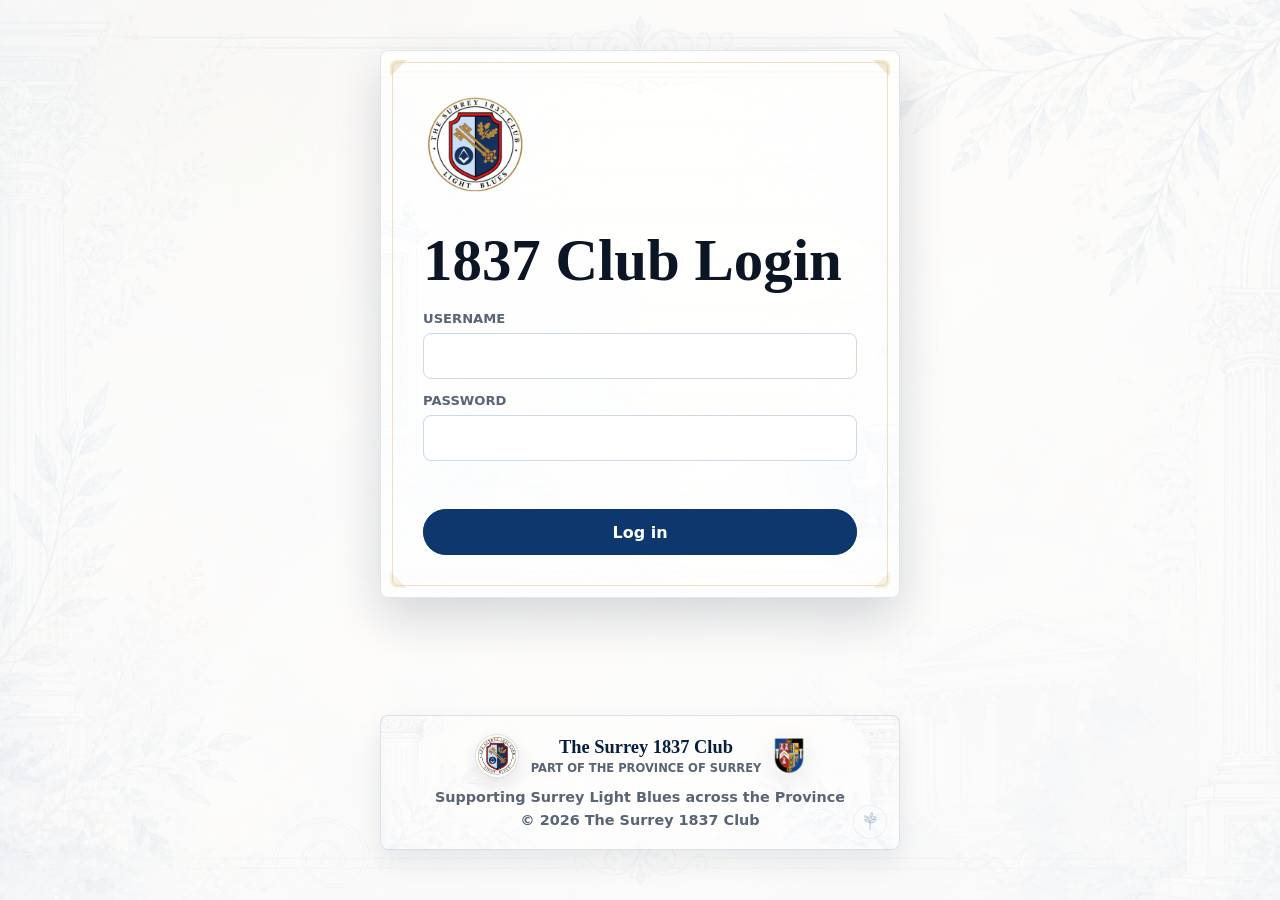
<file: initiates-guide.html>
<!doctype html>
<html lang="en">
  <head>
    <script async src="https://www.googletagmanager.com/gtag/js?id=G-ZXL9CHXXT3"></script>
    <script>
      window.dataLayer = window.dataLayer || [];
      function gtag(){dataLayer.push(arguments);}
      gtag('js', new Date());
      gtag('config', 'G-ZXL9CHXXT3');
    </script>
    <meta charset="UTF-8" />
    <meta name="viewport" content="width=device-width, initial-scale=1.0" />
    <meta name="description" content="A practical, spoiler-aware guide from the Surrey 1837 Club, part of the Province of Surrey, for newly initiated Freemasons." />
    <meta name="robots" content="index, follow" />
    <meta name="theme-color" content="#071f3f" />
    <link rel="canonical" href="https://1837-club.com/initiates-guide.html" />
    <link rel="icon" type="image/png" sizes="48x48" href="favicon-48x48.png" />
    <link rel="icon" type="image/png" sizes="96x96" href="favicon-96x96.png" />
    <link rel="apple-touch-icon" sizes="180x180" href="apple-touch-icon.png" />
    <link rel="manifest" href="site.webmanifest" />
    <meta property="og:type" content="website" />
    <meta property="og:title" content="Initiates’ Guide | The Surrey 1837 Club" />
    <meta property="og:description" content="Practical, Surrey-specific guidance for newly initiated Freemasons." />
    <meta property="og:image" content="assets/guide-real-general.jpg" />
    <meta property="og:url" content="https://1837-club.com/initiates-guide.html" />
    <meta property="og:site_name" content="The Surrey 1837 Club" />
    <meta name="twitter:card" content="summary_large_image" />
    <meta name="twitter:title" content="Initiates’ Guide | The Surrey 1837 Club" />
    <meta name="twitter:description" content="Practical, Surrey-specific guidance for newly initiated Freemasons." />
    <meta name="twitter:image" content="assets/guide-real-general.jpg" />
    <title>Initiates’ Guide | The Surrey 1837 Club</title>
    <link rel="stylesheet" href="styles.css?v=aug31-lodge-meetings-v1" />
    <script src="auth.js?v=aug31-lodge-meetings-v1"></script>
    <script src="site-stats-config.js?v=aug31-lodge-meetings-v1" defer></script>
    <script src="analytics.js?v=aug31-lodge-meetings-v1" defer></script>
    <script src="motion.js?v=aug31-lodge-meetings-v1" defer></script>
  </head>
  <body>
    <main class="home-shell guide-shell">
      <section class="home-panel" aria-label="Initiates’ Guide">
        <div class="brand-strip brand-strip-province" aria-label="1837 Club and Province of Surrey">
          <div class="brand-lockup">
            <img class="brand-crest" src="assets/surrey-1837-club-badge.png" alt="The Surrey 1837 Club badge" />
            <p class="brand-name">The Surrey 1837 Club</p>
          </div>
          <div class="province-lockup" aria-label="Part of the Province of Surrey">
            <span class="province-divider" aria-hidden="true"></span>
            <img class="province-crest" src="assets/province-of-surrey-crest.png" alt="Province of Surrey crest" width="296" height="354" />
            <span class="brand-place">Part of the Province of Surrey</span>
          </div>
        </div>

        <nav class="page-nav" aria-label="Site pages">
          <a href="index.html">Home</a>
          <a href="social-events.html">Social Events</a>
          <a href="lodge-meetings.html">Lodge Meetings</a>
          <a href="chapter-meetings.html">Chapter Meetings</a>
          <a href="initiates-guide.html" aria-current="page">Initiates’ Guide</a>
          <a href="join-the-community.html">Join the Community</a>
        </nav>

        <header class="guide-hero">
          <div>
            <p class="kicker">Your first steps in Surrey Freemasonry</p>
            <h1>Initiates’ Guide</h1>
            <p class="guide-lead">Newly made a Mason in Surrey? Start here for practical answers, local contacts and straightforward ways to take part beyond your own Lodge.</p>
          </div>
          <aside class="guide-promise" aria-label="About this guide">
            <strong>Written for new Surrey Freemasons</strong>
            <img src="assets/surrey-1837-club-badge.png" alt="The Surrey 1837 Club badge" />
          </aside>
        </header>


        <nav class="guide-jump-links" aria-label="Guide sections">
          <a href="#general">Freemasonry in General</a>
          <a href="#surrey">Freemasonry in Surrey</a>
          <a href="#lodge">Your Lodge</a>
          <a href="#visiting">Visiting</a>
          <a href="#club">The 1837 Club</a>
          <a href="#learn">Where Can I Learn More?</a>
        </nav>

        <div class="guide-sections">
          <details class="guide-section" id="general">
            <summary><span>01</span><div><h2>Freemasonry in General</h2><p>Language, structure and the wider Masonic journey.</p></div><img class="guide-section-image" src="assets/guide-real-general.jpg" alt="Masonic books, notes and learning materials arranged for a new Surrey Freemason" /></summary>
            <div class="guide-article-grid">
              <a href="guide-article.html?article=light-blue"><span>Masonic language</span><h3>What is a Light Blue?</h3><p>Who the term describes and why it matters to the 1837 Club.</p></a>
              <a href="guide-article.html?article=dark-blue"><span>Masonic language</span><h3>What is Dark Blue?</h3><p>A simple explanation of Provincial and Grand rank.</p></a>
              <a href="guide-article.html?article=provincial-system"><span>How Surrey works</span><h3>The Provincial system</h3><p>Where your Lodge, the Province of Surrey and UGLE fit together.</p></a>
              <a href="guide-article.html?article=royal-arch"><span>Your future journey</span><h3>The Royal Arch</h3><p>A spoiler-free introduction to Chapter and when to learn more.</p></a>
              <a href="guide-article.html?article=companion-orders"><span>Your future journey</span><h3>Companion Orders</h3><p>What the phrase means and why there is no need to rush.</p></a>
            </div>
          </details>

          <details class="guide-section" id="surrey">
            <summary><span>02</span><div><h2>Freemasonry in Surrey</h2><p>Places, people and Province-specific routes.</p></div><img class="guide-section-image" src="assets/guide-real-surrey.jpg" alt="A real Surrey masonic building and local setting" /></summary>
            <div class="guide-article-grid">
              <a href="guide-article.html?article=surrey-centres"><span>Local directory</span><h3>Where are the Masonic centres in Surrey?</h3><p>How to find centres and understand the Province’s spread.</p></a>
              <a href="guide-article.html?article=progressive-offices"><span>Lodge offices</span><h3>How do progressive offices work?</h3><p>A simple route through the offices you may see in a Lodge.</p></a>
              <a href="guide-article.html?article=surrey-community-work"><span>Service</span><h3>How can I get involved in charity and community work?</h3><p>Start locally, then discover Province-wide opportunities.</p></a>
            </div>
          </details>

          <details class="guide-section" id="lodge">
            <summary><span>03</span><div><h2>Your Lodge</h2><p>The people who make meetings and Lodge life work.</p></div><img class="guide-section-image" src="assets/guide-real-lodge.jpg" alt="A real lodge room prepared for a meeting" /></summary>
            <div class="guide-article-grid">
              <a href="guide-article.html?article=lodge-roles"><span>Who does what?</span><h3>The different roles within a Lodge</h3><p>A practical guide to the officers you will meet and who to ask for help.</p></a>
              <a href="guide-article.html?article=after-initiation"><span>Your next step</span><h3>What happens after my Initiation?</h3><p>What to expect between your first and second degree.</p></a>
              <a href="guide-article.html?article=what-to-learn"><span>Learning</span><h3>What am I expected to learn?</h3><p>A manageable approach to questions, ritual and understanding.</p></a>
              <a href="guide-article.html?article=dress-and-regalia"><span>Practical guide</span><h3>What should I wear and what regalia do I need?</h3><p>Follow your summons and ask before buying anything.</p></a>
              <a href="guide-article.html?article=masonic-costs"><span>Money</span><h3>What does Freemasonry cost beyond subscriptions?</h3><p>Dining, charity, travel and the questions to ask your Treasurer.</p></a>
              <a href="guide-article.html?article=lodge-summons"><span>Before the meeting</span><h3>What is a Lodge summons?</h3><p>How to read the agenda and respond to dining arrangements.</p></a>
              <a href="guide-article.html?article=festive-board"><span>After the meeting</span><h3>What happens at the Festive Board?</h3><p>Dining, speeches, toasts and local Lodge customs.</p></a>
              <a href="guide-article.html?article=lodge-mentor"><span>Support</span><h3>What does my Lodge Mentor do?</h3><p>How your Mentor can help without directing your journey.</p></a>
              <a href="guide-article.html?article=missing-a-meeting"><span>Attendance</span><h3>What if I cannot attend a meeting?</h3><p>Who to tell and why early notice matters.</p></a>
              <a href="guide-article.html?article=lodge-of-instruction"><span>Practice</span><h3>How do rehearsals and Lodge of Instruction work?</h3><p>Low-pressure ways to learn and take part.</p></a>
              <a href="guide-article.html?article=masonic-support"><span>Looking after one another</span><h3>What support is available if we need help?</h3><p>Your Almoner and the wider Masonic support network.</p></a>
              <a href="guide-article.html?article=proposing-a-member"><span>Membership</span><h3>How do I propose someone for membership?</h3><p>Why a thoughtful introduction matters more than speed.</p></a>
            </div>
          </details>

          <details class="guide-section" id="visiting">
            <summary><span>04</span><div><h2>Visiting</h2><p>Turn an invitation or calendar listing into a good evening.</p></div><img class="guide-section-image" src="assets/guide-real-visiting.jpg" alt="A real Surrey masonic entrance suitable for visiting" /></summary>
            <div class="guide-article-grid">
              <a href="guide-article.html?article=can-i-visit"><span>Before you ask</span><h3>Can I visit other Lodges?</h3><p>Eligibility, degree restrictions and the host Lodge’s invitation.</p></a>
              <a href="guide-article.html?article=how-to-visit"><span>Step by step</span><h3>How do I visit other Lodges?</h3><p>From the 1837 calendar to dining payment, dress and arrival.</p></a>
            </div>
          </details>

          <details class="guide-section" id="club">
            <summary><span>05</span><div><h2>The 1837 Club</h2><p>Your Province-wide community of Surrey Light Blues.</p></div><img class="guide-section-image" src="assets/guide-real-club.jpg" alt="A real 1837 Club social setting" /></summary>
            <div class="guide-article-grid">
              <a href="guide-article.html?article=club-membership"><span>Membership</span><h3>How do you become a member?</h3><p>Why you may already belong and what it costs.</p></a>
              <a href="guide-article.html?article=what-the-club-does"><span>Get involved</span><h3>What does it do?</h3><p>Visits, social events, learning and connections across Surrey.</p></a>
              <a href="guide-article.html?article=contact-the-club"><span>Contact</span><h3>How do you get in contact?</h3><p>The community, email and social channels to use.</p></a>
              <a href="guide-article.html?article=family-and-friends"><span>Wider community</span><h3>Can partners, family and friends attend events?</h3><p>Which 1837 activities are designed to include non-Masonic guests.</p></a>
            </div>
          </details>

          <details class="guide-section" id="learn">
            <summary><span>06</span><div><h2>Where Can I Learn More?</h2><p>Trusted resources for a daily advancement in Masonic knowledge.</p></div><img class="guide-section-image" src="assets/guide-real-learning.jpg" alt="Real learning materials and masonic resources" /></summary>
            <div class="guide-article-grid">
              <a href="guide-article.html?article=solomon"><span>Official learning</span><h3>Solomon</h3><p>How to use UGLE’s learning platform without getting ahead of your degree.</p></a>
              <a href="guide-article.html?article=club-learning"><span>Learn together</span><h3>Learning and Development within the 1837 Club</h3><p>Turn online reading into conversation, visits and shared learning.</p></a>
              <a href="guide-article.html?article=masonic-books"><span>Reading list</span><h3>Masonic books</h3><p>Where to begin and how to avoid unreliable or spoiler-heavy material.</p></a>
              <a href="guide-article.html?article=ugle-portal"><span>Member services</span><h3>How do I use the UGLE Portal?</h3><p>What it is for and where it differs from Solomon.</p></a>
            </div>
          </details>
        </div>

        <section class="guide-help">
          <div><p class="kicker">Still unsure?</p><h2>Ask a Brother, not a search engine</h2><p>Your Proposer, Seconder, Lodge Mentor or Secretary can explain the custom in your own Lodge. For Surrey-wide help, the 1837 Club can connect you with the right person.</p></div>
          <a href="join-the-community.html">Join the 1837 community</a>
        </section>
      </section>

      <footer class="site-footer province-footer" aria-label="Site footer">
        <div class="footer-brand-lockup">
          <img class="footer-club-crest" src="assets/surrey-1837-club-badge.png" alt="The Surrey 1837 Club badge" width="552" height="530" />
          <div>
            <p class="footer-title">The Surrey 1837 Club</p>
            <p class="footer-province-line">Part of the Province of Surrey</p>
          </div>
          <img class="footer-province-crest" src="assets/province-of-surrey-crest.png" alt="Province of Surrey crest" width="296" height="354" />
        </div>
        <p>Supporting Surrey Light Blues across the Province</p>
        <p>© 2026 The Surrey 1837 Club</p>
      </footer>
    </main>
    <script src="easter-egg.js?v=aug31-lodge-meetings-v1"></script>
  </body>
</html>
</file>
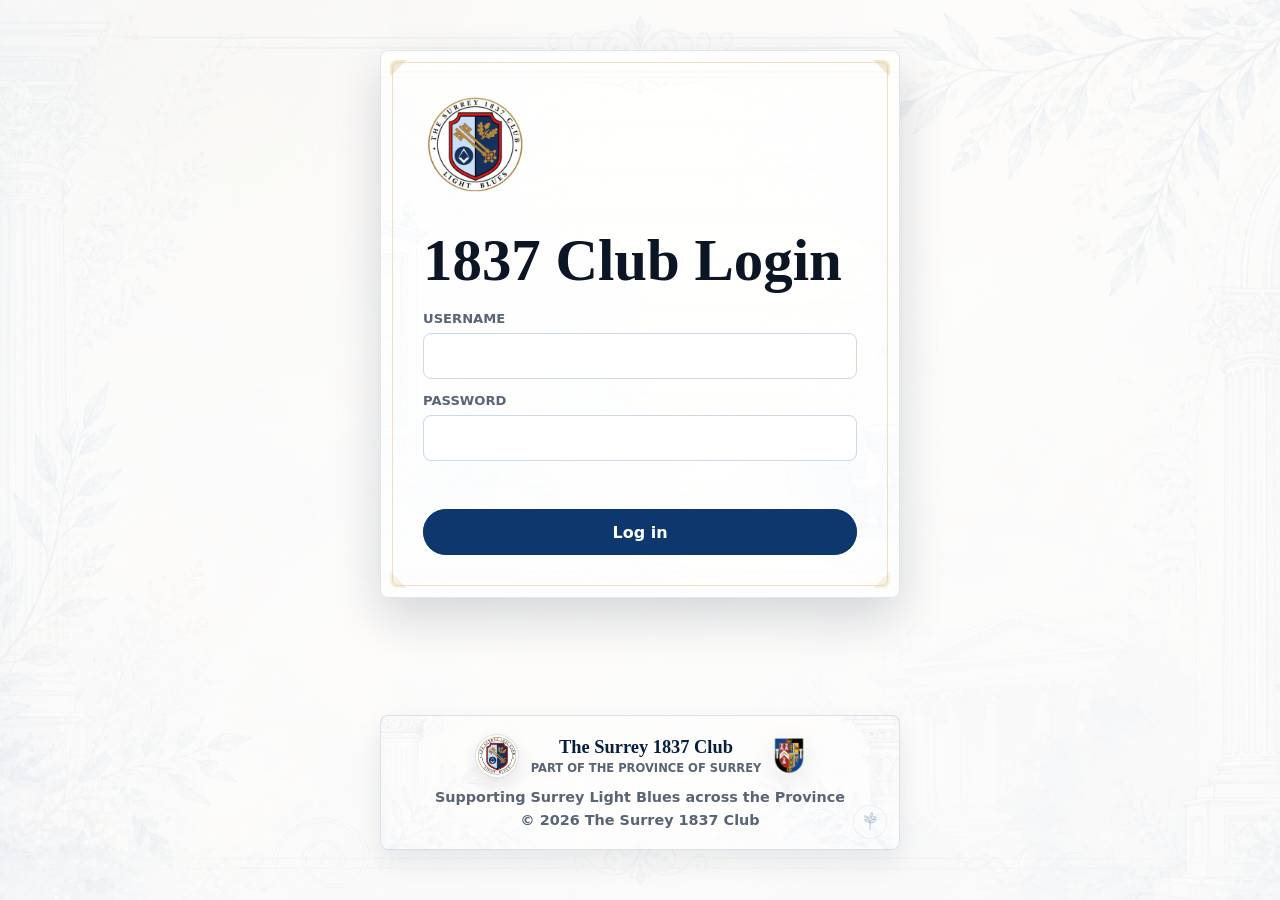
<file: join-the-club.html>
<!doctype html>
<html lang="en">
  <head>
    <meta charset="UTF-8" />
    <meta name="viewport" content="width=device-width, initial-scale=1.0" />
    <meta name="robots" content="noindex, follow" />
    <meta http-equiv="refresh" content="0; url=join-the-community.html" />
    <link rel="canonical" href="https://1837-club.com/join-the-community.html" />
    <title>Join the Community | The Surrey 1837 Club</title>
    <script>
      window.location.replace("join-the-community.html");
    </script>
  </head>
  <body>
    <p><a href="join-the-community.html">Continue to Join the Community</a></p>
  </body>
</html>
</file>
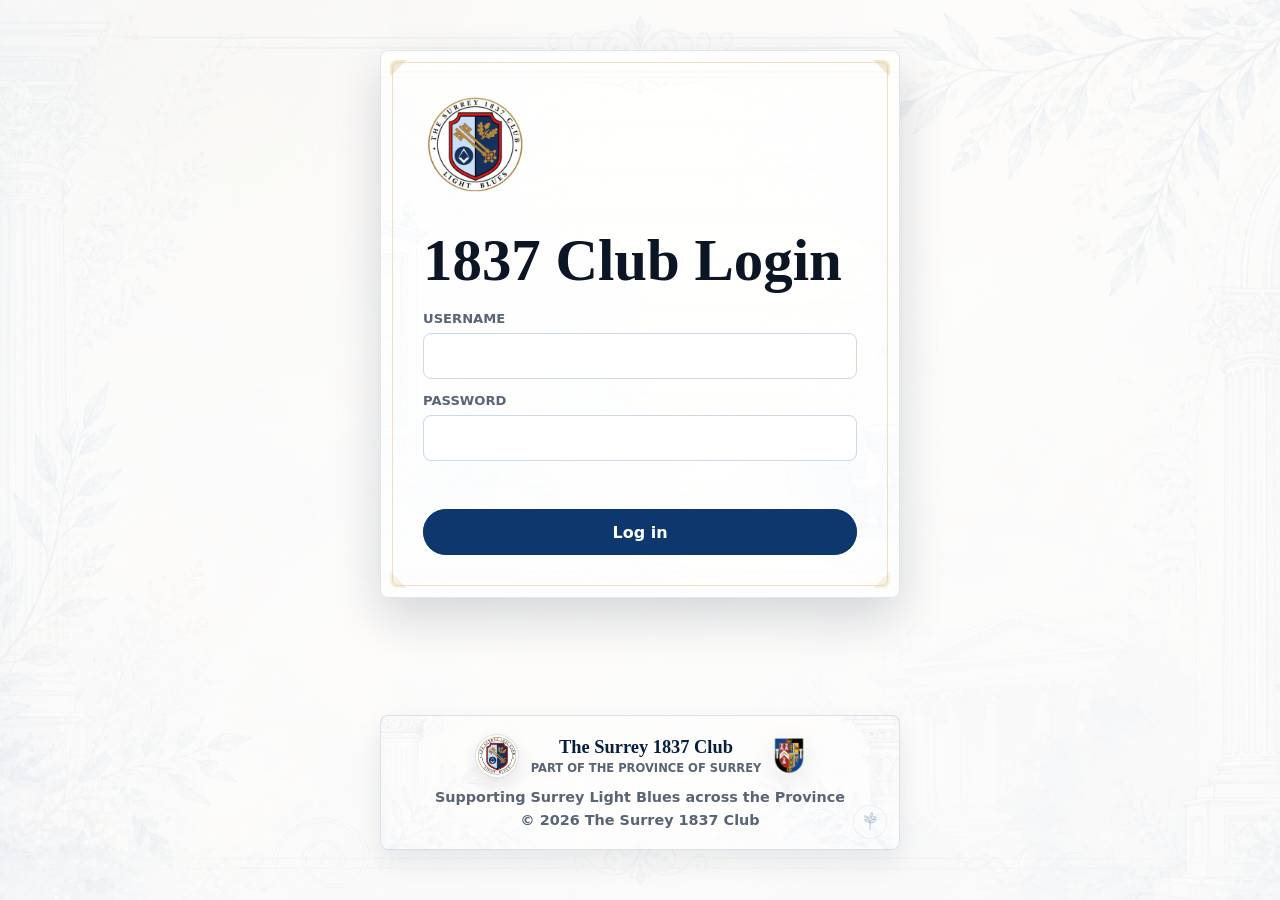
<file: join-the-community.html>
<!doctype html>
<html lang="en">
  <head>
    <script async src="https://www.googletagmanager.com/gtag/js?id=G-ZXL9CHXXT3"></script>
    <script>
      window.dataLayer = window.dataLayer || [];
      function gtag(){dataLayer.push(arguments);}
      gtag('js', new Date());
      gtag('config', 'G-ZXL9CHXXT3');
    </script>
    <meta charset="UTF-8" />
    <meta name="viewport" content="width=device-width, initial-scale=1.0" />
    <meta
      name="description"
      content="Join the Surrey 1837 Club community, part of the Province of Surrey, by completing a short verification form for Surrey Light Blue Freemasons."
    />
    <meta name="robots" content="index, follow" />
    <meta name="theme-color" content="#071f3f" />
    <link rel="canonical" href="https://1837-club.com/join-the-community.html" />
    <link rel="icon" type="image/png" sizes="48x48" href="favicon-48x48.png" />
    <link rel="icon" type="image/png" sizes="96x96" href="favicon-96x96.png" />
    <link rel="apple-touch-icon" sizes="180x180" href="apple-touch-icon.png" />
    <link rel="manifest" href="site.webmanifest" />
    <meta property="og:type" content="website" />
    <meta property="og:title" content="Join the Surrey 1837 Club Community" />
    <meta
      property="og:description"
      content="Complete the short form to request access to the Surrey 1837 Club WhatsApp Community."
    />
    <meta property="og:image" content="https://1837-club.com/assets/surrey-1837-club-badge.png" />
    <meta property="og:url" content="https://1837-club.com/join-the-community.html" />
    <meta property="og:site_name" content="The Surrey 1837 Club" />
    <meta name="twitter:card" content="summary" />
    <title>Join the Community | The Surrey 1837 Club</title>
    <link rel="stylesheet" href="styles.css?v=aug31-lodge-meetings-v1" />
    <script src="auth.js?v=aug31-lodge-meetings-v1"></script>
    <script src="site-stats-config.js?v=aug31-lodge-meetings-v1" defer></script>
    <script src="analytics.js?v=aug31-lodge-meetings-v1" defer></script>
    <script src="motion.js?v=aug31-lodge-meetings-v1" defer></script>
  </head>
  <body>
    <main class="home-shell">
      <section class="home-panel join-panel" aria-label="Join the Surrey 1837 Club Community">
        <div class="brand-strip brand-strip-province" aria-label="1837 Club and Province of Surrey">
          <div class="brand-lockup">
            <img
              class="brand-crest"
              src="assets/surrey-1837-club-badge.png"
              alt="The Surrey 1837 Club badge"
              width="552"
              height="530"
            />
            <div>
              <p class="brand-name">The Surrey 1837 Club</p>
            </div>
          </div>
          <div class="province-lockup" aria-label="Part of the Province of Surrey">
            <span class="province-divider" aria-hidden="true"></span>
            <img
              class="province-crest"
              src="assets/province-of-surrey-crest.png"
              alt="Province of Surrey crest"
              width="296"
              height="354"
            />
            <span class="brand-place">Part of the Province of Surrey</span>
          </div>
        </div>

        <nav class="page-nav" aria-label="Site pages">
          <a href="index.html">Home</a>
          <a href="social-events.html">Social Events</a>
          <a href="lodge-meetings.html">Lodge Meetings</a>
          <a href="chapter-meetings.html">Chapter Meetings</a>
          <a href="initiates-guide.html">Initiates' Guide</a>
          <a href="join-the-community.html" aria-current="page">Join the Community</a>
        </nav>

        <section class="page-hero page-hero-community" aria-label="Join the Community introduction">
          <div>
            <p class="section-kicker">Community</p>
            <h2>Find the conversations that suit you</h2>
            <p>Explore the interest groups and complete the form to join the WhatsApp community.</p>
          </div>
        </section>


        <div class="join-content">
          <section class="join-intro">
            <h1>Join the Surrey 1837 Club WhatsApp Community</h1>
            <p>
              Our WhatsApp Community brings together Freemasons from across
              Surrey to share events, interests, opportunities, and friendship.
            </p>
            <p>
              Scroll down to discover the different chat groups available, then
              complete the form below to sign up. We’ll take care of the rest.
            </p>
          </section>

          <section class="community-chats" aria-labelledby="community-chats-title">
            <div class="community-chats-heading">
              <h2 id="community-chats-title">Explore the Community Chats</h2>
              <p>
                Join the conversations that interest you, from general Club news
                and learning to shared hobbies and future event ideas.
              </p>
            </div>

            <div class="community-chat-grid">
              <article class="community-chat-card">
                <img
                  src="assets/display/general-chat-display.png"
                  alt="General Chat group logo"
                  width="600"
                  height="600"
                />
                <div>
                  <h3>General Chat</h3>
                  <p>
                    The main space for introductions, Club news, general
                    conversation, and keeping in touch.
                  </p>
                </div>
              </article>

              <article class="community-chat-card">
                <img
                  src="assets/event-ideas.png"
                  alt="Event Ideas group logo"
                  width="600"
                  height="600"
                  loading="lazy"
                />
                <div>
                  <h3>Event Ideas</h3>
                  <p>
                    Share and discuss suggestions for future social events,
                    visits, and activities.
                  </p>
                </div>
              </article>

              <article class="community-chat-card">
                <img
                  src="assets/study-group.png"
                  alt="Study Group logo"
                  width="600"
                  height="600"
                  loading="lazy"
                />
                <div>
                  <h3>Study Group</h3>
                  <p>
                    Learning, discussion, and shared resources to support
                    Masonic development.
                  </p>
                </div>
              </article>

              <article class="community-chat-card">
                <img
                  src="assets/quiet-room.png"
                  alt="Quiet Room group logo"
                  width="600"
                  height="600"
                  loading="lazy"
                />
                <div>
                  <h3>Quiet Room</h3>
                  <p>
                    A calmer space for thoughtful conversation, reflection, and
                    mutual support.
                  </p>
                </div>
              </article>

              <article class="community-chat-card">
                <img
                  src="assets/boating-interest-group.png"
                  alt="Boating Interest Group logo"
                  width="600"
                  height="600"
                  loading="lazy"
                />
                <div>
                  <h3>Boating Interest Group</h3>
                  <p>
                    Connect with members interested in sailing, boating,
                    waterside activities, and days out.
                  </p>
                </div>
              </article>

              <article class="community-chat-card">
                <img
                  src="assets/golf-group.png"
                  alt="Golf group logo"
                  width="600"
                  height="600"
                  loading="lazy"
                />
                <div>
                  <h3>Golf</h3>
                  <p>
                    Arrange rounds, golf days, and informal games with fellow
                    members.
                  </p>
                </div>
              </article>

              <article class="community-chat-card">
                <img
                  src="assets/motorbike-club.png"
                  alt="Motorbike Club logo"
                  width="600"
                  height="600"
                  loading="lazy"
                />
                <div>
                  <h3>Motorbike Club</h3>
                  <p>
                    Connect with other riders, share routes, and arrange rides
                    and meet-ups.
                  </p>
                </div>
              </article>

              <article class="community-chat-card">
                <img
                  src="assets/winter-sports.png"
                  alt="Winter Sports group logo"
                  width="600"
                  height="600"
                  loading="lazy"
                />
                <div>
                  <h3>Winter Sports</h3>
                  <p>
                    Organise skiing, snowboarding, and other winter-sports trips
                    with members.
                  </p>
                </div>
              </article>

              <article class="community-chat-card">
                <img
                  src="assets/cigar-club.png"
                  alt="Cigar Club logo"
                  width="600"
                  height="600"
                  loading="lazy"
                />
                <div>
                  <h3>Cigar Club</h3>
                  <p>
                    A social group for members interested in cigars, relaxed
                    gatherings, and conversation.
                  </p>
                </div>
              </article>

              <article class="community-chat-card">
                <img
                  src="assets/committee-group.png"
                  alt="Committee Group logo"
                  width="600"
                  height="600"
                  loading="lazy"
                />
                <div>
                  <h3>Committee Group</h3>
                  <p>
                    A working space for committee planning, coordination, and
                    Club administration.
                  </p>
                </div>
              </article>
            </div>
          </section>

          <section class="form-card" aria-label="Microsoft Form">
            <div class="form-frame">
              <iframe
                src="https://forms.cloud.microsoft/Pages/ResponsePage.aspx?id=YCHZiSLql0WrfdrITg-yeaFdq048kjJGkDmSNVtAEShUNVFSR1NMV040Vk81U0pTQ0RPSDBQQ0NPUi4u&embed=true"
                frameborder="0"
                marginwidth="0"
                marginheight="0"
                allowfullscreen
                webkitallowfullscreen
                mozallowfullscreen
                msallowfullscreen
                title="Join the Surrey 1837 Club Community form"
              ></iframe>
            </div>
          </section>

          <section class="next-steps" aria-label="What happens next">
            <h2>What Happens Next</h2>
            <ol>
              <li>Complete the Microsoft Form</li>
              <li>The 1837 Club team reviews your details</li>
              <li>
                An admin approves your request and adds you to the 1837 Club
                WhatsApp community.
              </li>
            </ol>
          </section>
        </div>
      </section>
      <footer class="site-footer province-footer" aria-label="Site footer">
        <div class="footer-brand-lockup">
          <img class="footer-club-crest" src="assets/surrey-1837-club-badge.png" alt="The Surrey 1837 Club badge" width="552" height="530" />
          <div>
            <p class="footer-title">The Surrey 1837 Club</p>
            <p class="footer-province-line">Part of the Province of Surrey</p>
          </div>
          <img class="footer-province-crest" src="assets/province-of-surrey-crest.png" alt="Province of Surrey crest" width="296" height="354" />
        </div>
        <p>Supporting Surrey Light Blues across the Province</p>
        <p>© 2026 The Surrey 1837 Club</p>
      </footer>
    </main>
    <script src="easter-egg.js?v=aug31-lodge-meetings-v1"></script>
  </body>
</html>
</file>
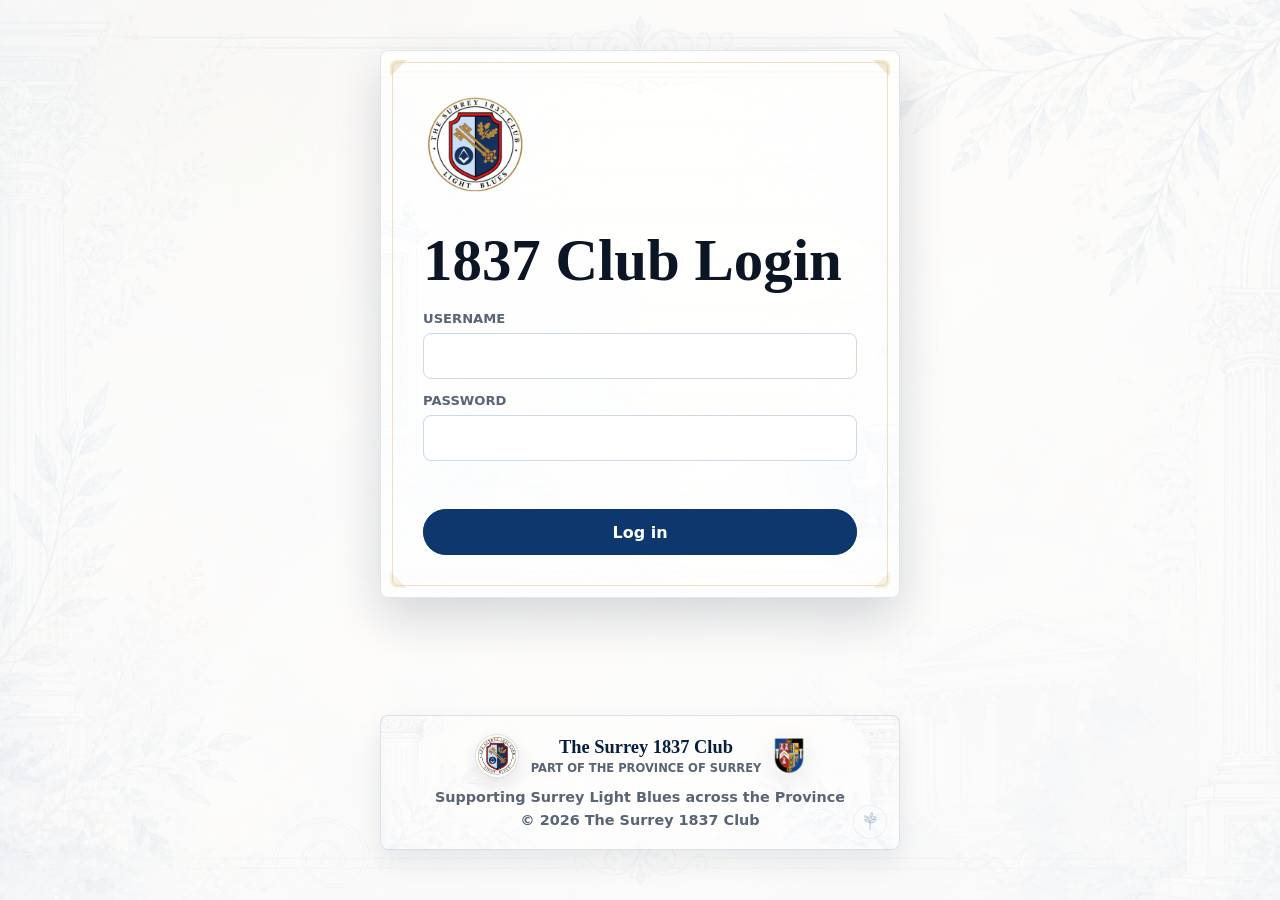
<file: lodge-meetings.html>
<!doctype html>
<html lang="en">
  <head>
    <script async src="https://www.googletagmanager.com/gtag/js?id=G-ZXL9CHXXT3"></script>
    <script>
      window.dataLayer = window.dataLayer || [];
      function gtag(){dataLayer.push(arguments);}
      gtag('js', new Date());
      gtag('config', 'G-ZXL9CHXXT3');
    </script>
    <meta charset="UTF-8" />
    <meta name="viewport" content="width=device-width, initial-scale=1.0" />
    <meta
      name="description"
      content="Find Surrey lodge meetings open to visitors, shared by the Surrey 1837 Club as part of the Province of Surrey."
    />
    <meta name="robots" content="index, follow" />
    <meta name="theme-color" content="#071f3f" />
    <link rel="canonical" href="https://1837-club.com/lodge-meetings.html" />
    <link rel="icon" type="image/png" sizes="48x48" href="favicon-48x48.png" />
    <link rel="icon" type="image/png" sizes="96x96" href="favicon-96x96.png" />
    <link rel="apple-touch-icon" sizes="180x180" href="apple-touch-icon.png" />
    <link rel="manifest" href="site.webmanifest" />
    <meta property="og:type" content="website" />
    <meta property="og:title" content="Lodge Meeting Calendar | The Surrey 1837 Club" />
    <meta
      property="og:description"
      content="A visitor-friendly calendar of Surrey lodge meetings, locations and degree types for Light Blue Freemasons across the Province."
    />
    <meta property="og:image" content="https://1837-club.com/assets/surrey-1837-club-badge.png" />
    <meta property="og:url" content="https://1837-club.com/lodge-meetings.html" />
    <meta property="og:site_name" content="The Surrey 1837 Club" />
    <meta name="twitter:card" content="summary" />
    <title>Lodge Meeting Calendar | The Surrey 1837 Club</title>
    <link rel="stylesheet" href="styles.css?v=aug31-lodge-meetings-v1" />
    <script src="auth.js?v=aug31-lodge-meetings-v1"></script>
    <script src="site-stats-config.js?v=aug31-lodge-meetings-v1" defer></script>
    <script src="analytics.js?v=aug31-lodge-meetings-v1" defer></script>
    <script src="motion.js?v=aug31-lodge-meetings-v1" defer></script>
  </head>
  <body data-calendar="lodge">
    <main class="app-shell">
      <section class="calendar-panel" aria-label="1837 Club calendar">
        <div class="brand-strip brand-strip-province" aria-label="1837 Club and Province of Surrey">
          <div class="brand-lockup">
            <img
              class="brand-crest"
              src="assets/surrey-1837-club-badge.png"
              alt="The Surrey 1837 Club badge"
              width="552"
              height="530"
            />
            <div>
              <p class="brand-name">The Surrey 1837 Club</p>
            </div>
          </div>
          <div class="province-lockup" aria-label="Part of the Province of Surrey">
            <span class="province-divider" aria-hidden="true"></span>
            <img
              class="province-crest"
              src="assets/province-of-surrey-crest.png"
              alt="Province of Surrey crest"
              width="296"
              height="354"
            />
            <span class="brand-place">Part of the Province of Surrey</span>
          </div>
        </div>
        <nav class="page-nav" aria-label="Site pages">
          <a href="index.html">Home</a>
          <a href="social-events.html">Social Events</a>
          <a href="lodge-meetings.html" aria-current="page">Lodge Meetings</a>
          <a href="chapter-meetings.html">Chapter Meetings</a>
          <a href="initiates-guide.html">Initiates' Guide</a>
          <a href="join-the-community.html">Join the Community</a>
        </nav>

        <section class="page-hero page-hero-lodge" aria-label="Lodge Meetings introduction">
          <div>
            <p class="section-kicker">Visiting Programme</p>
            <h2>Plan your next lodge visit across Surrey</h2>
            <p>Filter meetings by ceremony type or location, then choose a meeting for details.</p>
          </div>
        </section>


        <header class="calendar-header">
          <div>
            <h1>Lodge Meeting Calendar</h1>
          </div>
          <div class="calendar-actions" aria-label="Calendar navigation">
            <button class="icon-button" id="prevMonth" type="button" aria-label="Previous month">
              <span aria-hidden="true">‹</span>
            </button>
            <button class="text-button" id="todayButton" type="button">Today</button>
            <button class="icon-button" id="nextMonth" type="button" aria-label="Next month">
              <span aria-hidden="true">›</span>
            </button>
          </div>
        </header>

        <div class="month-bar">
          <h2 id="monthLabel" aria-live="polite"></h2>
          <div class="month-tools">
            <p id="eventCount"></p>
            <div class="meeting-filters" aria-label="Meeting filters">
              <label class="meeting-filter" for="meetingTypeFilter">
                <span>Type</span>
                <select id="meetingTypeFilter">
                  <option value="">All types</option>
                  <option value="Installation">Installation</option>
                  <option value="Initiation">Initiation</option>
                  <option value="Passing">Passing</option>
                  <option value="Raising">Raising</option>
                  <option value="Other">Other</option>
                </select>
              </label>
              <label class="meeting-filter" for="meetingLocationFilter">
                <span>Location</span>
                <select id="meetingLocationFilter">
                  <option value="">All locations</option>
                </select>
              </label>
            </div>
          </div>
        </div>

        <div class="weekday-row" aria-hidden="true">
          <span>Mon</span>
          <span>Tue</span>
          <span>Wed</span>
          <span>Thu</span>
          <span>Fri</span>
          <span>Sat</span>
          <span>Sun</span>
        </div>

        <div class="calendar-grid" id="calendarGrid"></div>
        <p id="calendarEmptyMessage" class="calendar-empty-message" hidden></p>
      </section>

      <aside class="details-panel" id="detailsPanel" aria-live="polite">
        <div id="emptyState" class="empty-state">
          <p class="kicker">Lodge Meetings</p>
          <h2>Choose a meeting to see the details</h2>
          <p>Select a lodge meeting to view the lodge name, number, location, meeting type, and contact route.</p>
        </div>
        <article class="event-details hidden" id="eventDetails">
          <p class="detail-date" id="detailDate"></p>
          <h2 id="detailTitle"></h2>
          <img class="event-poster hidden" id="detailPoster" alt="" />
          <dl>
            <div class="time-detail-row">
              <dt>Time</dt>
              <dd id="detailTime"></dd>
            </div>
            <div>
              <dt>Location</dt>
              <dd id="detailLocation"></dd>
            </div>
            <div>
              <dt>Lodge Name</dt>
              <dd id="detailHost"></dd>
            </div>
          </dl>
          <p id="detailDescription"></p>
          <div class="detail-tags" id="detailTags"></div>
          <p class="detail-contact-note">
            For further details,
            <a href="join-the-community.html">join the 1837 Club WhatsApp community</a>,
            or email
            <a href="mailto:1837t5@surreymason.org.uk">1837t5@surreymason.org.uk</a>
          </p>
        </article>
      </aside>

      <footer class="site-footer province-footer" aria-label="Site footer">
        <div class="footer-brand-lockup">
          <img class="footer-club-crest" src="assets/surrey-1837-club-badge.png" alt="The Surrey 1837 Club badge" width="552" height="530" />
          <div>
            <p class="footer-title">The Surrey 1837 Club</p>
            <p class="footer-province-line">Part of the Province of Surrey</p>
          </div>
          <img class="footer-province-crest" src="assets/province-of-surrey-crest.png" alt="Province of Surrey crest" width="296" height="354" />
        </div>
        <p>Supporting Surrey Light Blues across the Province</p>
        <p>© 2026 The Surrey 1837 Club</p>
      </footer>
    </main>

    <script src="calendar-events.js?v=aug31-lodge-meetings-v1"></script>
    <script src="script.js?v=aug31-lodge-meetings-v1"></script>
    <script src="easter-egg.js?v=aug31-lodge-meetings-v1"></script>
  </body>
</html>
</file>
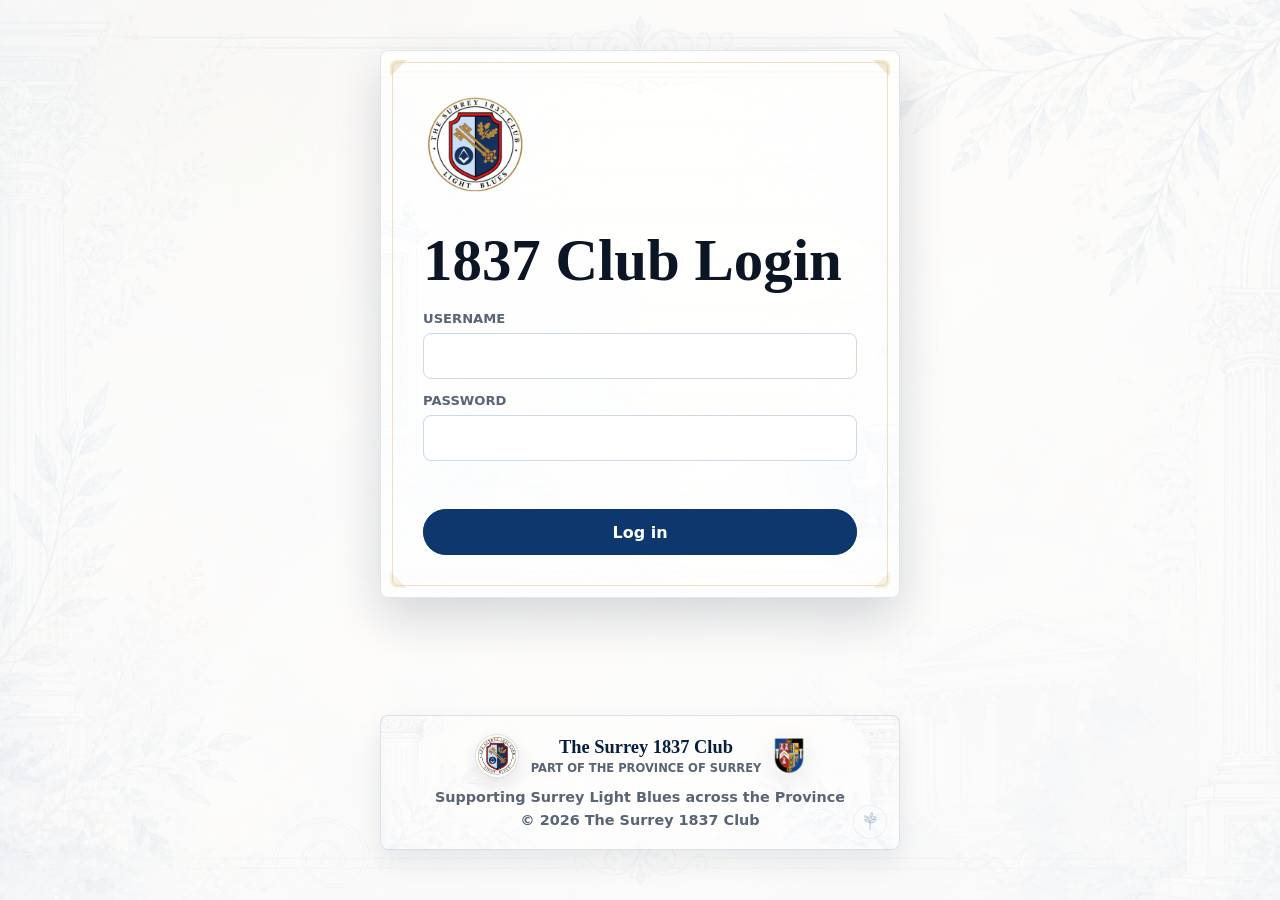
<file: login.html>
<!doctype html>
<html lang="en">
  <head>
    <script async src="https://www.googletagmanager.com/gtag/js?id=G-ZXL9CHXXT3"></script>
    <script>
      window.dataLayer = window.dataLayer || [];
      function gtag(){dataLayer.push(arguments);}
      gtag('js', new Date());
      gtag('config', 'G-ZXL9CHXXT3');
    </script>
    <meta charset="UTF-8" />
    <meta name="viewport" content="width=device-width, initial-scale=1.0" />
    <meta name="robots" content="noindex, nofollow" />
    <meta name="theme-color" content="#071f3f" />
    <link rel="icon" type="image/png" sizes="48x48" href="favicon-48x48.png" />
    <link rel="icon" type="image/png" sizes="96x96" href="favicon-96x96.png" />
    <link rel="apple-touch-icon" sizes="180x180" href="apple-touch-icon.png" />
    <link rel="manifest" href="site.webmanifest" />
    <title>1837 Club Login</title>
    <link rel="stylesheet" href="styles.css?v=aug31-lodge-meetings-v1" />
    <script src="motion.js?v=aug31-lodge-meetings-v1" defer></script>
  </head>
  <body>
    <main class="login-shell">
      <section class="login-panel" aria-label="1837 Club member login">
        <img
          class="login-logo"
          src="assets/surrey-1837-club-badge.png"
          alt="The Surrey 1837 Club Light Blues badge"
          width="552"
          height="530"
        />
        <div>
          <p class="brand-line">Members Area</p>
          <h1>1837 Club Login</h1>
        </div>

        <form class="login-form" id="loginForm">
          <label>
            Username
            <input id="username" name="username" autocomplete="username" required />
          </label>
          <label>
            Password
            <input id="password" name="password" type="password" autocomplete="current-password" required />
          </label>
          <p class="login-error" id="loginError" role="alert"></p>
          <button class="login-button" type="submit">Log in</button>
        </form>
      </section>
      <footer class="site-footer province-footer" aria-label="Site footer">
        <div class="footer-brand-lockup">
          <img class="footer-club-crest" src="assets/surrey-1837-club-badge.png" alt="The Surrey 1837 Club badge" width="552" height="530" />
          <div>
            <p class="footer-title">The Surrey 1837 Club</p>
            <p class="footer-province-line">Part of the Province of Surrey</p>
          </div>
          <img class="footer-province-crest" src="assets/province-of-surrey-crest.png" alt="Province of Surrey crest" width="296" height="354" />
        </div>
        <p>Supporting Surrey Light Blues across the Province</p>
        <p>© 2026 The Surrey 1837 Club</p>
      </footer>
    </main>

    <script src="login.js?v=aug31-lodge-meetings-v1"></script>
    <script src="easter-egg.js?v=aug31-lodge-meetings-v1"></script>
  </body>
</html>
</file>
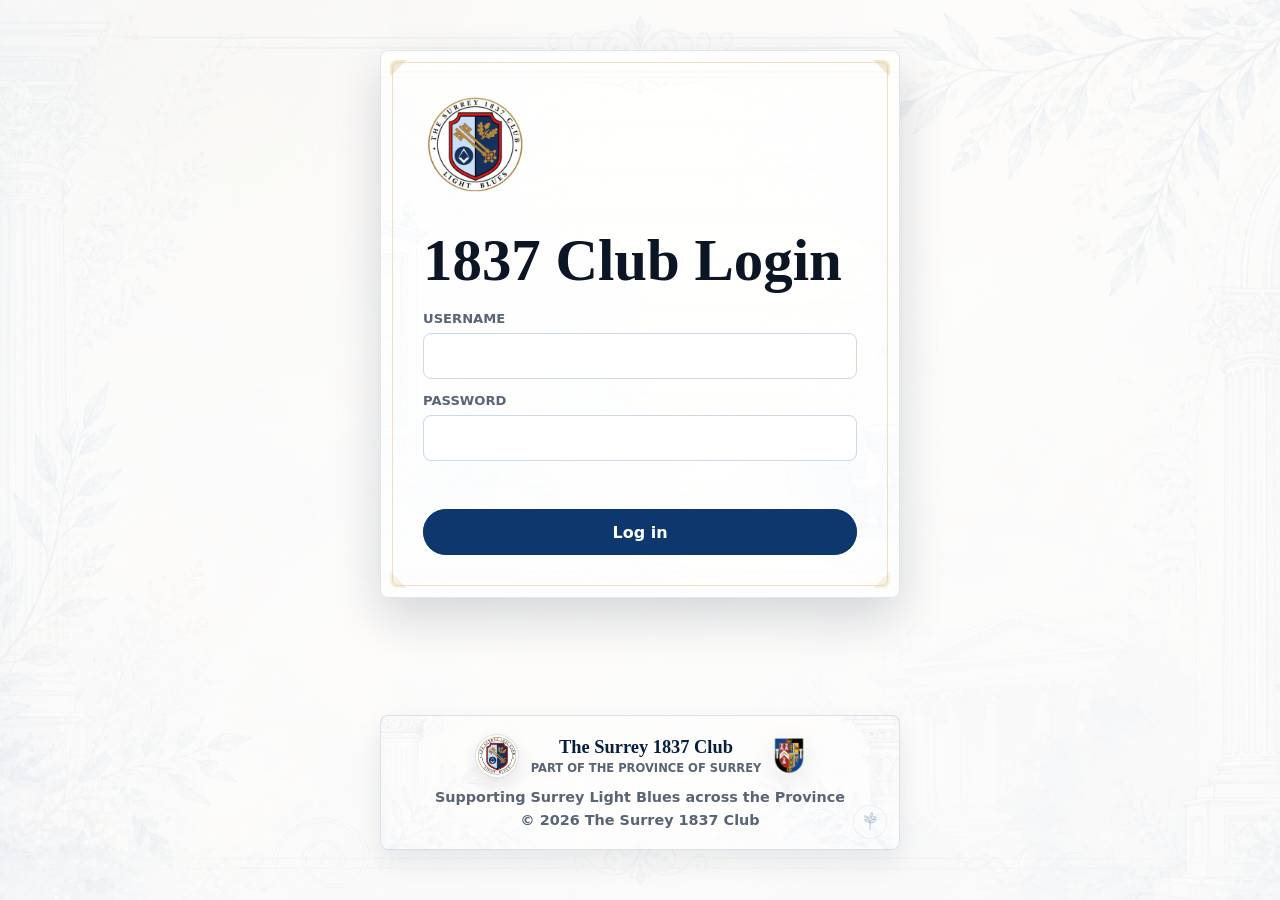
<file: social-events.html>
<!doctype html>
<html lang="en">
  <head>
    <script async src="https://www.googletagmanager.com/gtag/js?id=G-ZXL9CHXXT3"></script>
    <script>
      window.dataLayer = window.dataLayer || [];
      function gtag(){dataLayer.push(arguments);}
      gtag('js', new Date());
      gtag('config', 'G-ZXL9CHXXT3');
    </script>
    <meta charset="UTF-8" />
    <meta name="viewport" content="width=device-width, initial-scale=1.0" />
    <meta
      name="description"
      content="View upcoming Surrey 1837 Club social events, part of the Province of Surrey, for Light Blue Freemasons, friends and supporters."
    />
    <meta name="robots" content="index, follow" />
    <meta name="theme-color" content="#071f3f" />
    <link rel="canonical" href="https://1837-club.com/social-events.html" />
    <link rel="icon" type="image/png" sizes="48x48" href="favicon-48x48.png" />
    <link rel="icon" type="image/png" sizes="96x96" href="favicon-96x96.png" />
    <link rel="apple-touch-icon" sizes="180x180" href="apple-touch-icon.png" />
    <link rel="manifest" href="site.webmanifest" />
    <meta property="og:type" content="website" />
    <meta property="og:title" content="Social Events Calendar | The Surrey 1837 Club" />
    <meta
      property="og:description"
      content="Upcoming 1837 Club events, charity activities and community social events across the Province of Surrey and nearby areas."
    />
    <meta property="og:image" content="https://1837-club.com/assets/surrey-1837-club-badge.png" />
    <meta property="og:url" content="https://1837-club.com/social-events.html" />
    <meta property="og:site_name" content="The Surrey 1837 Club" />
    <meta name="twitter:card" content="summary" />
    <title>Social Events Calendar | The Surrey 1837 Club</title>
    <link rel="stylesheet" href="styles.css?v=aug31-lodge-meetings-v1" />
    <script src="auth.js?v=aug31-lodge-meetings-v1"></script>
    <script src="site-stats-config.js?v=aug31-lodge-meetings-v1" defer></script>
    <script src="analytics.js?v=aug31-lodge-meetings-v1" defer></script>
    <script src="motion.js?v=aug31-lodge-meetings-v1" defer></script>
  </head>
  <body data-calendar="social">
    <main class="app-shell">
      <section class="calendar-panel" aria-label="1837 Club calendar">
        <div class="brand-strip brand-strip-province" aria-label="1837 Club and Province of Surrey">
          <div class="brand-lockup">
            <img
              class="brand-crest"
              src="assets/surrey-1837-club-badge.png"
              alt="The Surrey 1837 Club badge"
              width="552"
              height="530"
            />
            <div>
              <p class="brand-name">The Surrey 1837 Club</p>
            </div>
          </div>
          <div class="province-lockup" aria-label="Part of the Province of Surrey">
            <span class="province-divider" aria-hidden="true"></span>
            <img
              class="province-crest"
              src="assets/province-of-surrey-crest.png"
              alt="Province of Surrey crest"
              width="296"
              height="354"
            />
            <span class="brand-place">Part of the Province of Surrey</span>
          </div>
        </div>
        <nav class="page-nav" aria-label="Site pages">
          <a href="index.html">Home</a>
          <a href="social-events.html" aria-current="page">Social Events</a>
          <a href="lodge-meetings.html">Lodge Meetings</a>
          <a href="chapter-meetings.html">Chapter Meetings</a>
          <a href="initiates-guide.html">Initiates' Guide</a>
          <a href="join-the-community.html">Join the Community</a>
        </nav>

        <section class="page-hero page-hero-social" aria-label="Social Events introduction">
          <div>
            <p class="section-kicker">Events Programme</p>
            <h2>Fellowship, activity, and shared experiences</h2>
            <p>Browse upcoming 1837 Club events and wider Surrey community activities.</p>
          </div>
        </section>


        <header class="calendar-header">
          <div>
            <h1>Social Events Calendar</h1>
          </div>
          <div class="calendar-actions" aria-label="Calendar navigation">
            <button class="icon-button" id="prevMonth" type="button" aria-label="Previous month">
              <span aria-hidden="true">‹</span>
            </button>
            <button class="text-button" id="todayButton" type="button">Today</button>
            <button class="icon-button" id="nextMonth" type="button" aria-label="Next month">
              <span aria-hidden="true">›</span>
            </button>
          </div>
        </header>

        <div class="month-bar">
          <h2 id="monthLabel" aria-live="polite"></h2>
          <div class="month-tools">
            <p id="eventCount"></p>
            <div class="meeting-filters social-filters" aria-label="Social event filters">
              <label class="meeting-filter" for="socialCategoryFilter">
                <span>Category</span>
                <select id="socialCategoryFilter">
                  <option value="">All</option>
                  <option value="1837 Club Event">1837 Club Event</option>
                  <option value="Community Event">Community Event</option>
                </select>
              </label>
            </div>
          </div>
        </div>

        <div class="weekday-row" aria-hidden="true">
          <span>Mon</span>
          <span>Tue</span>
          <span>Wed</span>
          <span>Thu</span>
          <span>Fri</span>
          <span>Sat</span>
          <span>Sun</span>
        </div>

        <div class="calendar-grid" id="calendarGrid"></div>
        <p id="calendarEmptyMessage" class="calendar-empty-message" hidden></p>
      </section>

      <aside class="details-panel" id="detailsPanel" aria-live="polite">
        <div id="emptyState" class="empty-state">
          <p class="kicker">Select An Event</p>
          <h2>Choose an event to see the details</h2>
          <p>Pick an event from the calendar to view the poster, timing, location, and contact route.</p>
        </div>
        <article class="event-details hidden" id="eventDetails">
          <p class="detail-date" id="detailDate"></p>
          <h2 id="detailTitle"></h2>
          <img class="event-poster hidden" id="detailPoster" alt="" />
          <dl>
            <div>
              <dt>Time</dt>
              <dd id="detailTime"></dd>
            </div>
            <div>
              <dt>Location</dt>
              <dd id="detailLocation"></dd>
            </div>
            <div>
              <dt>Host</dt>
              <dd id="detailHost"></dd>
            </div>
          </dl>
          <p id="detailDescription"></p>
          <div class="detail-tags" id="detailTags"></div>
          <p class="detail-contact-note">
            For further details,
            <a href="join-the-community.html">join the 1837 Club WhatsApp community</a>,
            or email
            <a href="mailto:1837t5@surreymason.org.uk">1837t5@surreymason.org.uk</a>
          </p>
        </article>
      </aside>
      <footer class="site-footer province-footer" aria-label="Site footer">
        <div class="footer-brand-lockup">
          <img class="footer-club-crest" src="assets/surrey-1837-club-badge.png" alt="The Surrey 1837 Club badge" width="552" height="530" />
          <div>
            <p class="footer-title">The Surrey 1837 Club</p>
            <p class="footer-province-line">Part of the Province of Surrey</p>
          </div>
          <img class="footer-province-crest" src="assets/province-of-surrey-crest.png" alt="Province of Surrey crest" width="296" height="354" />
        </div>
        <p>Supporting Surrey Light Blues across the Province</p>
        <p>© 2026 The Surrey 1837 Club</p>
      </footer>
    </main>

    <script src="calendar-events.js?v=aug31-lodge-meetings-v1"></script>
    <script src="script.js?v=aug31-lodge-meetings-v1"></script>
    <script src="social-events-schema.js?v=aug31-lodge-meetings-v1"></script>
    <script src="easter-egg.js?v=aug31-lodge-meetings-v1"></script>
  </body>
</html>
</file>
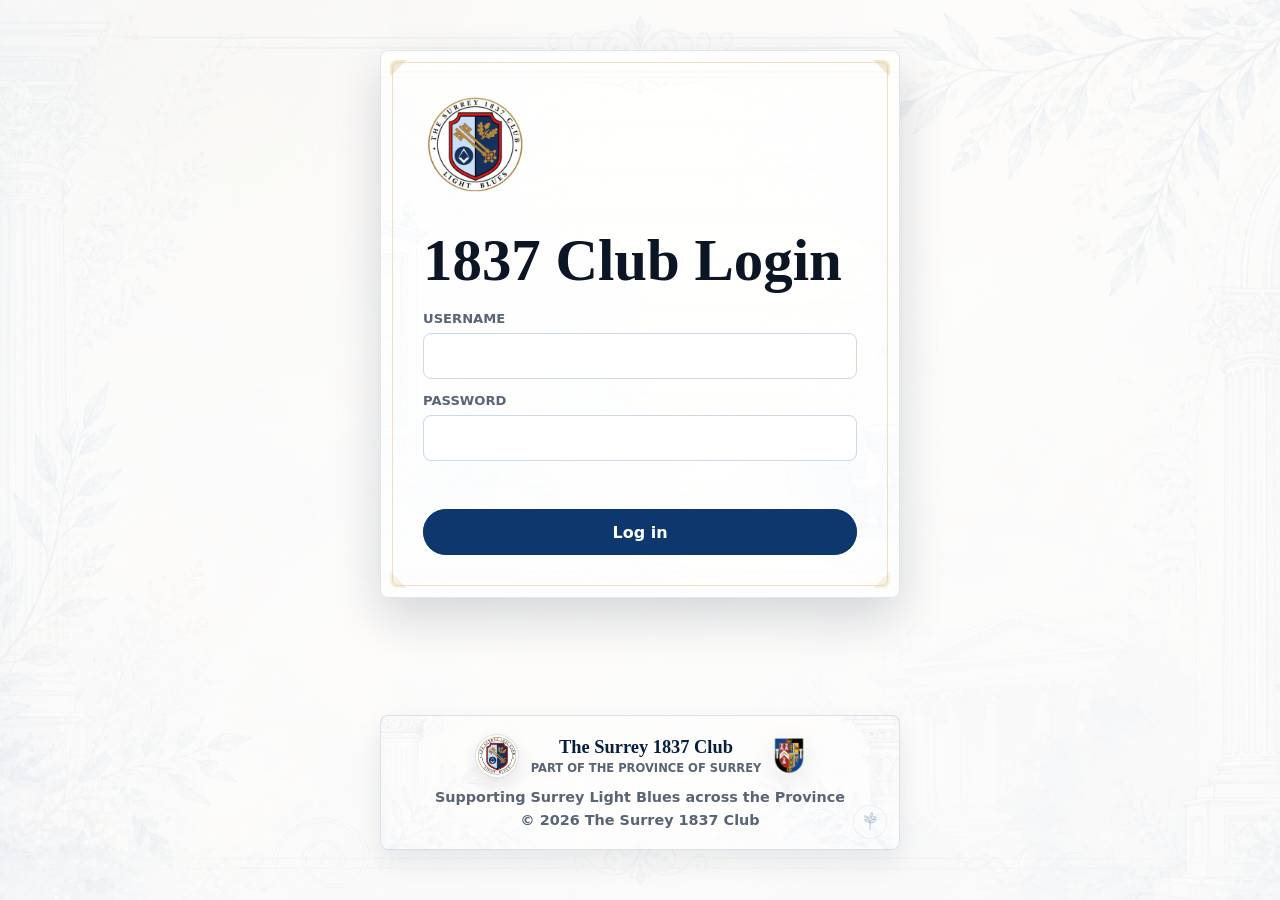
<file: stats.html>
<!doctype html>
<html lang="en">
  <head>
    <script async src="https://www.googletagmanager.com/gtag/js?id=G-ZXL9CHXXT3"></script>
    <script>
      window.dataLayer = window.dataLayer || [];
      function gtag(){dataLayer.push(arguments);}
      gtag('js', new Date());
      gtag('config', 'G-ZXL9CHXXT3');
    </script>
    <meta charset="UTF-8" />
    <meta name="viewport" content="width=device-width, initial-scale=1.0" />
    <meta name="robots" content="noindex, nofollow" />
    <meta name="theme-color" content="#071f3f" />
    <link rel="icon" type="image/png" sizes="48x48" href="favicon-48x48.png" />
    <link rel="icon" type="image/png" sizes="96x96" href="favicon-96x96.png" />
    <link rel="apple-touch-icon" sizes="180x180" href="apple-touch-icon.png" />
    <link rel="manifest" href="site.webmanifest" />
    <title>1837 Club Website Stats</title>
    <link rel="stylesheet" href="styles.css?v=aug31-lodge-meetings-v1" />
    <script src="auth.js?v=aug31-lodge-meetings-v1"></script>
    <script src="motion.js?v=aug31-lodge-meetings-v1" defer></script>
  </head>
  <body>
    <main class="manager-shell stats-shell">
      <section class="manager-panel stats-panel" aria-label="Website statistics">
        <div class="brand-strip" aria-label="1837 Club">
          <div class="brand-lockup">
            <img
              class="brand-crest"
              src="assets/surrey-1837-club-badge.png"
              alt="The Surrey 1837 Club Light Blues badge"
              width="552"
              height="530"
            />
            <div>
              <p class="brand-name">Website Stats</p>
            </div>
          </div>
          <span class="brand-place">Private</span>
        </div>

        <nav class="page-nav" aria-label="Admin pages">
          <a href="admin.html">Admin Home</a>
          <a href="stats.html" aria-current="page">Website Stats</a>
          <a href="event-manager.html">Event Manager</a>
          <a href="tylers-trial.html">Tyler's Trial</a>
          <a href="index.html">Public Site</a>
        </nav>

        <header class="manager-hero stats-hero">
          <p class="section-kicker">Private Dashboard</p>
          <h1>Website Stats</h1>
          <p>
            Supabase shows anonymous page-view activity recorded by the website. Google
            Analytics 4 adds approximate towns and cities where Google has enough data to report.
          </p>
        </header>

        <div class="stats-summary" id="statsSummary"></div>
        <p class="manager-status stats-status" id="statsStatus" aria-live="polite">
          Loading stats...
        </p>
        <div class="stats-range-controls" aria-label="Stats date range">
          <button class="is-active" type="button" data-range="7">7 days</button>
          <button type="button" data-range="30">30 days</button>
          <button type="button" data-range="all">All time</button>
        </div>
        <section class="stats-card">
          <p class="section-kicker">Supabase Page Views</p>
          <h1>Page Views</h1>
          <p class="stats-empty">
            These are anonymous views from public pages only. Estimated visitors and sessions are
            browser-based counts, not named people.
          </p>
          <div class="stats-table" id="pageStats"></div>
        </section>
        <section class="stats-card">
          <h2>Recent Trend</h2>
          <div id="trendStats"></div>
        </section>
        <section class="stats-card">
          <p class="section-kicker">Google Analytics 4</p>
          <h2>GA4 Towns and Cities</h2>
          <p class="stats-empty">
            GA4 location data is approximate, may group or hide small volumes, and can include
            network or browser-location effects.
          </p>
          <p class="stats-empty" id="ga4LocationStatus">Loading Google Analytics location data...</p>
          <div class="ga4-location-table" id="ga4LocationStats"></div>
        </section>
        <div class="stats-grid">
          <section class="stats-card">
            <h2>Devices</h2>
            <div class="stats-breakdown" id="deviceStats"></div>
          </section>
          <section class="stats-card">
            <h2>Referrers</h2>
            <div class="stats-breakdown" id="referrerStats"></div>
          </section>
          <section class="stats-card">
            <h2>Browser Country Hints</h2>
            <div class="stats-breakdown" id="locationStats"></div>
          </section>
          <section class="stats-card">
            <h2>Browser Timezone Hints</h2>
            <div class="stats-breakdown" id="timezoneStats"></div>
          </section>
        </div>
        <section class="stats-card">
          <h2>Recent Visits</h2>
          <div class="recent-visits" id="recentVisits"></div>
        </section>
        <section class="stats-card">
          <h2>Admin Tools</h2>
          <p class="manager-help">
            Add social events, lodge meetings, and chapter meetings without editing the calendar code.
          </p>
          <a class="small-action-link" href="admin.html">Open Admin Home</a>
          <a class="small-action-link" href="event-manager.html">Open Event Manager</a>
        </section>
        <button class="login-button reset-stats-button" id="refreshStats" type="button">
          Refresh Stats
        </button>
      </section>
      <footer class="site-footer province-footer" aria-label="Site footer">
        <div class="footer-brand-lockup">
          <img class="footer-club-crest" src="assets/surrey-1837-club-badge.png" alt="The Surrey 1837 Club badge" width="552" height="530" />
          <div>
            <p class="footer-title">The Surrey 1837 Club</p>
            <p class="footer-province-line">Part of the Province of Surrey</p>
          </div>
          <img class="footer-province-crest" src="assets/province-of-surrey-crest.png" alt="Province of Surrey crest" width="296" height="354" />
        </div>
        <p>Supporting Surrey Light Blues across the Province</p>
        <p>© 2026 The Surrey 1837 Club</p>
      </footer>
    </main>

    <script src="site-stats-config.js?v=aug31-lodge-meetings-v1"></script>
    <script src="stats.js?v=aug31-lodge-meetings-v1"></script>
    <script src="easter-egg.js?v=aug31-lodge-meetings-v1"></script>
  </body>
</html>
</file>
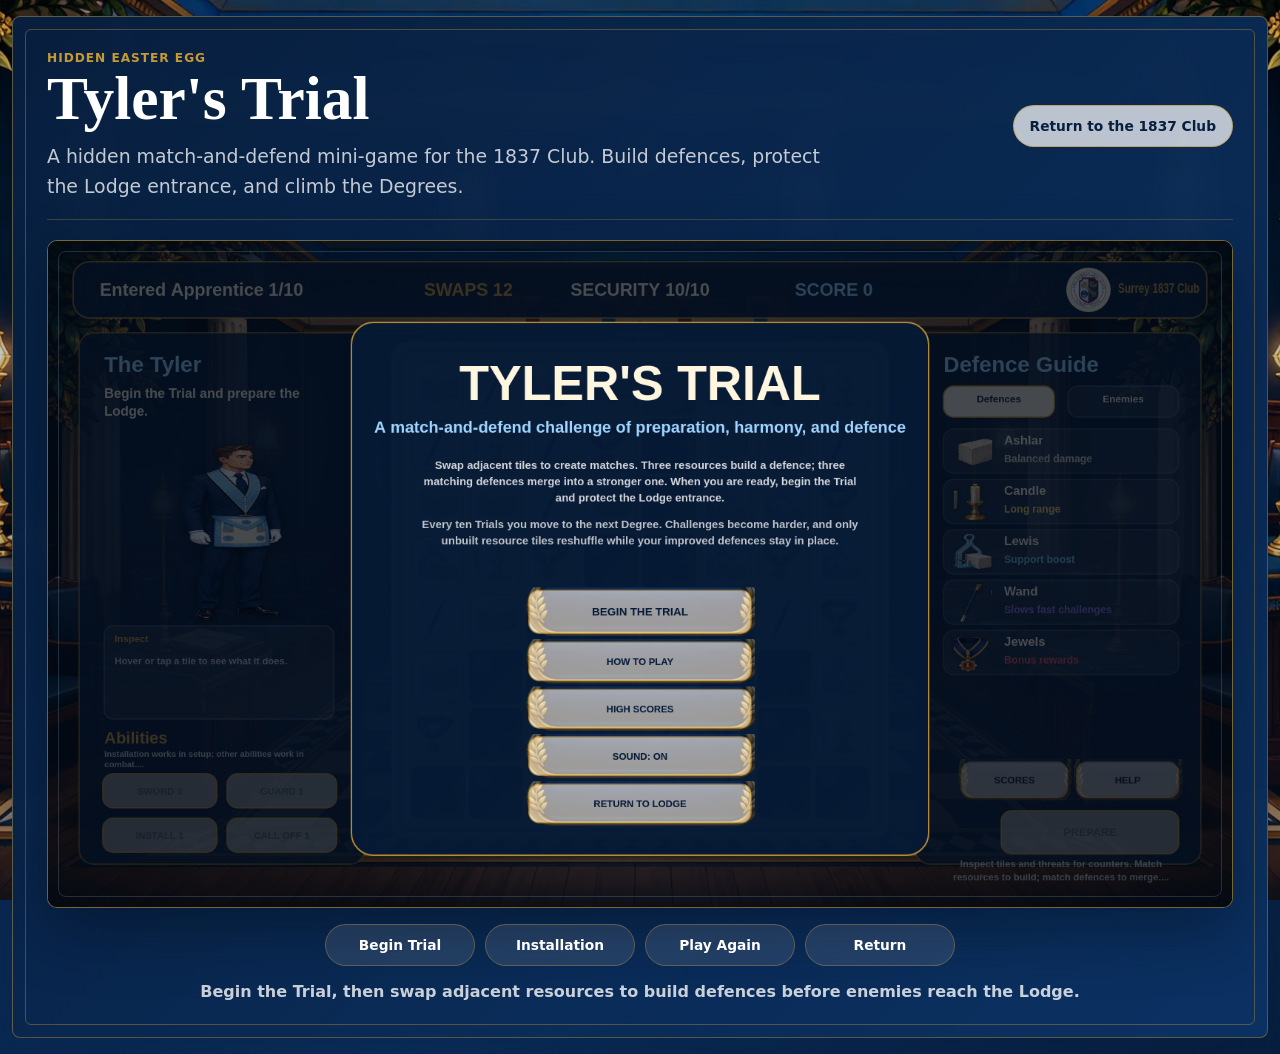
<file: tylers-trial.html>
<!doctype html>
<html lang="en">
  <head>
    <script async src="https://www.googletagmanager.com/gtag/js?id=G-ZXL9CHXXT3"></script>
    <script>
      window.dataLayer = window.dataLayer || [];
      function gtag(){dataLayer.push(arguments);}
      gtag('js', new Date());
      gtag('config', 'G-ZXL9CHXXT3');
    </script>
    <meta charset="UTF-8" />
    <meta name="viewport" content="width=device-width, initial-scale=1.0" />
    <meta name="robots" content="noindex, nofollow" />
    <meta name="theme-color" content="#071f3f" />
    <link rel="icon" type="image/png" sizes="48x48" href="favicon-48x48.png" />
    <link rel="icon" type="image/png" sizes="96x96" href="favicon-96x96.png" />
    <link rel="apple-touch-icon" sizes="180x180" href="apple-touch-icon.png" />
    <link rel="manifest" href="site.webmanifest" />
    <title>Tyler's Trial | The Surrey 1837 Club</title>
    <link rel="stylesheet" href="styles.css?v=aug31-lodge-meetings-v1" />
    <script src="site-stats-config.js?v=aug31-lodge-meetings-v1" defer></script>
    <script src="analytics.js?v=aug31-lodge-meetings-v1" defer></script>
    <script src="motion.js?v=aug31-lodge-meetings-v1" defer></script>
  </head>
  <body class="trial-page lodge-floor-page">
    <main class="trial-shell lodge-game-shell">
      <section class="trial-quest-panel lodge-game-panel" aria-labelledby="trialQuestTitle">
        <header class="trial-quest-hero lodge-game-hero">
          <div>
            <p class="section-kicker">Hidden Easter Egg</p>
            <h1 id="trialQuestTitle">Tyler's Trial</h1>
            <p>
              A hidden match-and-defend mini-game for the 1837 Club. Build
              defences, protect the Lodge entrance, and climb the Degrees.
            </p>
          </div>
          <a class="small-action-link trial-return-link" href="index.html">Return to the 1837 Club</a>
        </header>

        <section class="lodge-game-frame" aria-label="Tyler's Trial lodge-floor game">
          <canvas
            id="lodgeGameCanvas"
            class="lodge-game-canvas"
            width="1600"
            height="900"
            aria-label="Interactive tile-placement game board"
            role="img"
          >
            Tyler's Trial is an interactive canvas game. Swap adjacent tiles,
            merge resources into defences, and protect the Lodge.
          </canvas>
          <div class="lodge-game-loading" id="lodgeGameLoading" aria-live="polite">
            Preparing the lodge floor...
          </div>
        </section>

        <div class="lodge-game-controls" aria-label="Game controls">
          <button class="small-action-link trial-secondary-action" type="button" id="gameRotate">
            Begin Trial
          </button>
          <button class="small-action-link trial-secondary-action" type="button" id="gameRedraw">
            Installation
          </button>
          <button class="small-action-link trial-secondary-action" type="button" id="gameRestart">
            Play Again
          </button>
          <a class="small-action-link trial-secondary-action" href="index.html">
            Return
          </a>
        </div>

        <p class="lodge-game-help" id="lodgeGameHelp" aria-live="polite">
          Begin the Trial, then swap adjacent resources to build defences before enemies reach the Lodge.
        </p>
      </section>
    </main>
    <script src="tylers-leaderboard-config.js?v=aug31-lodge-meetings-v1"></script>
    <script src="tylers-trial.js?v=aug31-lodge-meetings-v1"></script>
  </body>
</html>
</file>
<file: styles.css>
:root {
  color-scheme: light;
  --ink: #0c1524;
  --muted: #596575;
  --line: #cdd8e8;
  --panel: #ffffff;
  --panel-strong: #eef6ff;
  --navy: #0d376d;
  --navy-deep: #071f3f;
  --light-blue: #d8ebff;
  --badge-red: #e62227;
  --chapter-red: #9e1b32;
  --chapter-red-deep: #4f0d1b;
  --chapter-red-soft: #fff2f3;
  --gold: #c59a36;
  --shadow: 0 24px 60px rgba(5, 20, 42, 0.16);
  --motion-fast: 160ms ease;
  --motion-medium: 240ms ease;
}

* {
  box-sizing: border-box;
}

body {
  position: relative;
  min-height: 100vh;
  margin: 0;
  color: var(--ink);
  font-family:
    Inter, ui-sans-serif, system-ui, -apple-system, BlinkMacSystemFont, "Segoe UI",
    sans-serif;
  background:
    linear-gradient(rgba(255, 255, 255, 0.84), rgba(255, 255, 255, 0.84)),
    repeating-linear-gradient(
      90deg,
      rgba(13, 55, 109, 0.045) 0,
      rgba(13, 55, 109, 0.045) 1px,
      transparent 1px,
      transparent 78px
    ),
    radial-gradient(circle at 18% 8%, rgba(197, 154, 54, 0.2), transparent 28%),
    linear-gradient(135deg, #d7e8fb 0%, #ffffff 48%, #eef4fb 100%);
  isolation: isolate;
}

body::before {
  position: fixed;
  inset: 0;
  z-index: 0;
  background:
    linear-gradient(rgba(255, 255, 255, 0.56), rgba(255, 255, 255, 0.64)),
    url("assets/ornate-masonic-background.webp") center / cover no-repeat;
  content: "";
  opacity: 0.42;
  pointer-events: none;
}

body[data-calendar="chapter"] {
  background:
    linear-gradient(rgba(255, 255, 255, 0.86), rgba(255, 255, 255, 0.86)),
    repeating-linear-gradient(
      90deg,
      rgba(158, 27, 50, 0.045) 0,
      rgba(158, 27, 50, 0.045) 1px,
      transparent 1px,
      transparent 78px
    ),
    radial-gradient(circle at 18% 8%, rgba(158, 27, 50, 0.16), transparent 28%),
    linear-gradient(135deg, #f4dfe3 0%, #ffffff 48%, #f8eef1 100%);
}

body[data-calendar="chapter"]::before {
  background:
    linear-gradient(rgba(255, 255, 255, 0.58), rgba(255, 255, 255, 0.68)),
    linear-gradient(135deg, rgba(158, 27, 50, 0.28), rgba(79, 13, 27, 0.16)),
    url("assets/ornate-masonic-background.webp") center / cover no-repeat;
  background-blend-mode: normal, color, normal;
  opacity: 0.38;
}

button {
  font: inherit;
}

a,
button,
.calendar-link-card,
.club-links-box,
.event-pill,
.home-feature-image,
.form-card,
.next-steps,
.home-next-event,
.about-club-card,
.community-chat-card,
.stats-card,
.site-footer,
.acacia-easter-trigger,
.tracing-cell,
.hand-tile,
.trial-secondary-action,
.details-panel {
  transition:
    transform var(--motion-medium),
    translate var(--motion-medium),
    box-shadow var(--motion-medium),
    border-color var(--motion-medium),
    background-color var(--motion-medium),
    color var(--motion-fast),
    opacity var(--motion-medium);
}

.app-shell {
  position: relative;
  z-index: 1;
  display: grid;
  grid-template-columns: minmax(0, 1fr) minmax(300px, 380px);
  gap: 22px;
  width: min(1440px, calc(100vw - 32px));
  min-height: calc(100vh - 32px);
  margin: 16px auto;
}

.home-shell {
  position: relative;
  z-index: 1;
  width: min(1120px, calc(100vw - 32px));
  min-height: calc(100vh - 32px);
  margin: 16px auto;
}

.calendar-panel,
.details-panel,
.home-panel,
.manager-panel {
  position: relative;
  overflow: hidden;
  border: 1px solid rgba(13, 55, 109, 0.16);
  background: rgba(255, 255, 255, 0.94);
  box-shadow: var(--shadow);
  backdrop-filter: blur(18px);
}

.calendar-panel::before,
.home-panel::before,
.login-panel::before,
.stats-panel::before,
.manager-panel::before {
  position: absolute;
  inset: 11px;
  border: 1px solid rgba(197, 154, 54, 0.2);
  border-radius: 6px;
  content: "";
  pointer-events: none;
}

.calendar-panel::after,
.home-panel::after,
.login-panel::after,
.stats-panel::after,
.manager-panel::after {
  position: absolute;
  inset: 9px;
  border-radius: 7px;
  background:
    linear-gradient(135deg, rgba(197, 154, 54, 0.34) 0 12px, transparent 12px) top left / 42px 42px no-repeat,
    linear-gradient(225deg, rgba(197, 154, 54, 0.34) 0 12px, transparent 12px) top right / 42px 42px no-repeat,
    linear-gradient(45deg, rgba(197, 154, 54, 0.22) 0 12px, transparent 12px) bottom left / 42px 42px no-repeat,
    linear-gradient(315deg, rgba(197, 154, 54, 0.22) 0 12px, transparent 12px) bottom right / 42px 42px no-repeat;
  content: "";
  opacity: 0.62;
  pointer-events: none;
}

.calendar-panel {
  display: flex;
  flex-direction: column;
  min-width: 0;
  padding: clamp(18px, 3vw, 32px);
  border-radius: 8px;
}

body[data-calendar="social"] .calendar-panel {
  background:
    linear-gradient(rgba(255, 255, 255, 0.9), rgba(255, 255, 255, 0.93)),
    url("assets/page-accent-social.webp") center top / cover no-repeat,
    rgba(255, 255, 255, 0.94);
}

body[data-calendar="lodge"] .calendar-panel,
body[data-calendar="chapter"] .calendar-panel {
  background:
    linear-gradient(rgba(255, 255, 255, 0.9), rgba(255, 255, 255, 0.93)),
    url("assets/page-accent-lodge.webp") center top / cover no-repeat,
    rgba(255, 255, 255, 0.94);
}

body[data-calendar="chapter"] .calendar-panel {
  border-color: rgba(158, 27, 50, 0.18);
  background:
    linear-gradient(rgba(255, 255, 255, 0.91), rgba(255, 255, 255, 0.94)),
    linear-gradient(135deg, rgba(158, 27, 50, 0.28), rgba(79, 13, 27, 0.14)),
    url("assets/page-accent-lodge.webp") center top / cover no-repeat,
    rgba(255, 255, 255, 0.94);
  background-blend-mode: normal, color, normal, normal;
}

.home-panel {
  min-height: calc(100vh - 32px);
  padding: clamp(18px, 3vw, 32px);
  border-radius: 8px;
}

.site-footer {
  position: relative;
  overflow: hidden;
  grid-column: 1 / -1;
  width: 100%;
  margin-top: 16px;
  padding: 18px;
  border: 1px solid rgba(13, 55, 109, 0.14);
  border-radius: 8px;
  color: var(--muted);
  background:
    linear-gradient(rgba(255, 255, 255, 0.88), rgba(255, 255, 255, 0.9)),
    url("assets/home-ornamental-band.webp") center / cover no-repeat,
    rgba(255, 255, 255, 0.9);
  text-align: center;
  box-shadow: 0 12px 28px rgba(5, 20, 42, 0.08);
}

.site-footer:hover {
  transform: translateY(-2px);
  box-shadow: 0 16px 34px rgba(5, 20, 42, 0.11);
}

.site-footer p {
  position: relative;
  z-index: 1;
  margin: 4px 0 0;
  font-size: 0.9rem;
  font-weight: 750;
  line-height: 1.35;
}

.site-footer .footer-title {
  margin-top: 0;
  color: var(--navy-deep);
  font-family: Georgia, "Times New Roman", serif;
  font-size: 1.15rem;
  font-weight: 800;
}

.footer-brand-lockup {
  position: relative;
  z-index: 1;
  display: inline-flex;
  align-items: center;
  justify-content: center;
  gap: 12px;
  margin-bottom: 6px;
}

.footer-club-crest,
.footer-province-crest {
  display: block;
  flex: 0 0 auto;
  object-fit: contain;
}

.footer-club-crest {
  width: 44px;
  height: 44px;
  border: 1px solid rgba(13, 55, 109, 0.14);
  border-radius: 50%;
  background: #ffffff;
  box-shadow: 0 8px 18px rgba(5, 20, 42, 0.1);
}

.footer-province-crest {
  width: 32px;
  height: 40px;
  filter: drop-shadow(0 8px 12px rgba(5, 20, 42, 0.1));
}

.site-footer .footer-province-line {
  margin-top: 2px;
  color: var(--gold-dark);
  font-size: 0.72rem;
  font-weight: 850;
  text-transform: uppercase;
}

.acacia-easter-trigger {
  position: absolute;
  right: 12px;
  bottom: 10px;
  z-index: 2;
  display: grid;
  width: 34px;
  height: 34px;
  padding: 0;
  border: 1px solid rgba(13, 55, 109, 0.1);
  border-radius: 50%;
  color: rgba(13, 55, 109, 0.38);
  background: rgba(255, 255, 255, 0.3);
  cursor: pointer;
  opacity: 0.58;
  place-items: center;
}

.acacia-easter-trigger svg {
  width: 22px;
  height: 22px;
  fill: none;
  stroke: currentColor;
  stroke-linecap: round;
  stroke-linejoin: round;
  stroke-width: 1.7;
}

.acacia-easter-trigger:hover,
.acacia-easter-trigger:focus-visible {
  transform: translateY(-1px);
  border-color: rgba(197, 154, 54, 0.46);
  color: var(--navy);
  background: rgba(255, 255, 255, 0.82);
  box-shadow: 0 8px 18px rgba(5, 20, 42, 0.12);
  opacity: 1;
  outline: none;
}

.trial-page {
  min-height: 100vh;
  background:
    linear-gradient(rgba(255, 255, 255, 0.48), rgba(255, 255, 255, 0.7)),
    url("assets/tylers-trial-quest-bg.webp") center / cover fixed no-repeat,
    linear-gradient(135deg, #d7e8fb 0%, #ffffff 52%, #eef4fb 100%);
}

.trial-page::before {
  display: none;
}

.trial-shell {
  position: relative;
  z-index: 1;
  width: min(1360px, calc(100vw - 32px));
  min-height: calc(100vh - 32px);
  margin: 16px auto;
}

.trial-quest-panel {
  position: relative;
  overflow: hidden;
  min-height: calc(100vh - 32px);
  padding: clamp(18px, 3vw, 34px);
  border: 1px solid rgba(13, 55, 109, 0.16);
  border-radius: 8px;
  background:
    linear-gradient(rgba(255, 255, 255, 0.83), rgba(255, 255, 255, 0.91)),
    rgba(255, 255, 255, 0.84);
  box-shadow: var(--shadow);
  backdrop-filter: blur(12px);
}

.trial-quest-panel::before {
  position: absolute;
  inset: 12px;
  border: 1px solid rgba(197, 154, 54, 0.22);
  border-radius: 6px;
  content: "";
  pointer-events: none;
}

.trial-quest-panel > * {
  position: relative;
  z-index: 1;
}

.trial-quest-hero {
  display: flex;
  align-items: flex-start;
  justify-content: space-between;
  gap: 20px;
  padding-bottom: 18px;
  border-bottom: 1px solid rgba(13, 55, 109, 0.14);
}

.trial-quest-hero h1 {
  max-width: 760px;
  margin: 0;
  color: var(--navy-deep);
  font-family: Georgia, "Times New Roman", serif;
  font-size: clamp(2.7rem, 7vw, 6rem);
  line-height: 0.9;
}

.trial-quest-hero p:not(.section-kicker) {
  max-width: 780px;
  margin: 16px 0 0;
  color: var(--muted);
  font-size: clamp(1rem, 1.7vw, 1.18rem);
  line-height: 1.55;
}

.trial-return-link {
  flex: 0 0 auto;
}

.trial-page .small-action-link {
  color: var(--navy-deep);
  background: rgba(255, 255, 255, 0.72);
}

.trial-page .small-action-link:hover,
.trial-page .small-action-link:focus-visible {
  border-color: rgba(197, 154, 54, 0.82);
  color: var(--navy-deep);
  background: rgba(255, 255, 255, 0.94);
  box-shadow: 0 12px 24px rgba(5, 20, 42, 0.12);
  outline: none;
}

.tracing-game-status,
.trial-complete-score {
  display: flex;
  flex-wrap: wrap;
  gap: 8px;
  margin: 14px 0 18px;
}

.tracing-game-status span,
.trial-complete-score span {
  display: inline-flex;
  align-items: center;
  min-height: 38px;
  padding: 8px 12px;
  border: 1px solid rgba(13, 55, 109, 0.14);
  border-radius: 999px;
  color: var(--navy-deep);
  background: rgba(255, 255, 255, 0.74);
  font-size: 0.82rem;
  font-weight: 900;
  gap: 6px;
  text-transform: uppercase;
}

.tracing-game-layout {
  display: grid;
  grid-template-columns: minmax(210px, 0.82fr) minmax(520px, 1.8fr) minmax(220px, 0.82fr);
  gap: 16px;
  align-items: start;
}

.tracing-sidebar,
.tracing-board-wrap,
.trial-completion-panel {
  border: 1px solid rgba(13, 55, 109, 0.12);
  border-radius: 8px;
  background:
    linear-gradient(135deg, rgba(255, 255, 255, 0.95), rgba(255, 255, 255, 0.76)),
    rgba(255, 255, 255, 0.86);
  box-shadow: 0 16px 34px rgba(5, 20, 42, 0.1);
}

.tracing-sidebar {
  padding: 18px;
}

.tracing-sidebar h2,
.tracing-board-head h2,
.trial-completion-panel h2 {
  margin: 0;
  color: var(--navy-deep);
  font-family: Georgia, "Times New Roman", serif;
  font-size: clamp(1.65rem, 3vw, 2.6rem);
  line-height: 1;
}

.tracing-sidebar p:not(.section-kicker),
.trial-completion-panel p:not(.section-kicker) {
  color: var(--muted);
  line-height: 1.55;
}

.tracing-rules {
  display: grid;
  gap: 8px;
  margin: 14px 0 20px;
  padding-left: 18px;
  color: var(--muted);
  font-size: 0.92rem;
  line-height: 1.4;
}

.tracing-objectives {
  display: grid;
  gap: 8px;
}

.objective-item {
  min-height: 42px;
  padding: 10px 12px;
  border: 1px solid rgba(13, 55, 109, 0.13);
  border-radius: 8px;
  color: var(--muted);
  background: rgba(255, 255, 255, 0.7);
  font-size: 0.82rem;
  font-weight: 900;
}

.objective-item.is-complete {
  border-color: rgba(197, 154, 54, 0.55);
  color: var(--navy-deep);
  background: linear-gradient(180deg, rgba(255, 255, 255, 0.96), rgba(216, 235, 255, 0.62));
}

.tracing-board-wrap {
  padding: clamp(14px, 2vw, 20px);
}

.tracing-board-head {
  display: flex;
  align-items: flex-start;
  justify-content: space-between;
  gap: 12px;
  margin-bottom: 14px;
}

.tracing-actions {
  display: flex;
  flex-wrap: wrap;
  justify-content: flex-end;
  gap: 8px;
}

.trial-secondary-action {
  border: 1px solid rgba(13, 55, 109, 0.16);
  cursor: pointer;
}

.tracing-board {
  display: grid;
  grid-template-columns: repeat(7, minmax(0, 1fr));
  gap: clamp(4px, 0.7vw, 8px);
  aspect-ratio: 1;
  max-height: min(70vh, 760px);
  padding: clamp(8px, 1.3vw, 14px);
  border: 1px solid rgba(197, 154, 54, 0.46);
  border-radius: 8px;
  background:
    linear-gradient(90deg, rgba(13, 55, 109, 0.05) 1px, transparent 1px),
    linear-gradient(rgba(13, 55, 109, 0.05) 1px, transparent 1px),
    radial-gradient(circle at center, rgba(216, 235, 255, 0.8), rgba(255, 255, 255, 0.46) 54%),
    rgba(255, 255, 255, 0.62);
  background-size: 22px 22px, 22px 22px, auto, auto;
  transition: box-shadow var(--motion-fast), border-color var(--motion-fast);
}

.tracing-board.is-warning {
  border-color: rgba(230, 34, 39, 0.62);
  box-shadow: 0 0 0 4px rgba(230, 34, 39, 0.1);
}

.tracing-cell,
.hand-tile {
  position: relative;
  overflow: hidden;
  display: grid;
  min-width: 0;
  border: 1px solid rgba(13, 55, 109, 0.16);
  border-radius: 8px;
  color: var(--navy-deep);
  background:
    linear-gradient(180deg, rgba(255, 255, 255, 0.94), rgba(216, 235, 255, 0.58)),
    #ffffff;
  cursor: pointer;
  place-items: center;
}

.tracing-cell {
  aspect-ratio: 1;
  padding: 4px;
}

.tracing-cell:not(.has-tile) {
  background:
    linear-gradient(180deg, rgba(255, 255, 255, 0.58), rgba(216, 235, 255, 0.2)),
    rgba(255, 255, 255, 0.3);
}

.tracing-cell.is-legal {
  border-color: rgba(197, 154, 54, 0.7);
  background:
    linear-gradient(180deg, rgba(255, 255, 255, 0.86), rgba(216, 235, 255, 0.72)),
    #ffffff;
  box-shadow: inset 0 0 0 2px rgba(197, 154, 54, 0.2);
}

.tracing-cell.is-legal:hover,
.tracing-cell.is-legal:focus-visible,
.hand-tile:hover,
.hand-tile:focus-visible,
.hand-tile.is-selected {
  transform: translateY(-2px);
  border-color: rgba(197, 154, 54, 0.8);
  box-shadow: 0 14px 26px rgba(5, 20, 42, 0.14);
  outline: none;
}

.tracing-cell.has-tile {
  cursor: default;
}

.tracing-cell.has-tile:disabled {
  opacity: 1;
}

.tracing-cell.is-fixed {
  border-color: rgba(7, 31, 63, 0.48);
  color: #ffffff;
  background:
    linear-gradient(135deg, rgba(13, 55, 109, 0.96), rgba(7, 31, 63, 0.95)),
    var(--navy);
}

.tracing-cell.is-connected:not(.is-fixed),
.hand-tile.is-selected {
  background:
    linear-gradient(180deg, rgba(255, 255, 255, 0.96), rgba(216, 235, 255, 0.78)),
    #ffffff;
}

.tile-map {
  width: min(74%, 72px);
  height: min(74%, 72px);
  overflow: visible;
}

.tile-map line {
  stroke: currentColor;
  stroke-linecap: round;
  stroke-width: 12;
}

.tile-map circle {
  fill: rgba(255, 255, 255, 0.9);
  stroke: rgba(197, 154, 54, 0.78);
  stroke-width: 4;
}

.tile-map text {
  fill: var(--navy-deep);
  font-family: Georgia, "Times New Roman", serif;
  font-size: 18px;
  font-weight: 900;
  text-anchor: middle;
}

.tracing-cell.is-fixed .tile-map circle {
  fill: rgba(255, 255, 255, 0.98);
}

.tile-label {
  position: absolute;
  right: 4px;
  bottom: 4px;
  left: 4px;
  overflow: hidden;
  color: currentColor;
  font-size: clamp(0.52rem, 0.78vw, 0.72rem);
  font-weight: 900;
  line-height: 1.05;
  text-align: center;
  text-overflow: ellipsis;
  text-transform: uppercase;
  white-space: nowrap;
}

.trial-status {
  min-height: 24px;
  margin: 16px 0 0;
  color: var(--navy-deep);
  font-weight: 850;
}

.tracing-hand-panel {
  display: grid;
  gap: 12px;
}

.tracing-hand {
  display: grid;
  gap: 10px;
}

.hand-tile {
  min-height: 116px;
  padding: 12px;
}

.hand-tile .tile-map {
  width: 72px;
  height: 72px;
}

.hand-tile small {
  position: absolute;
  top: 8px;
  right: 8px;
  color: var(--muted);
  font-size: 0.68rem;
  font-weight: 900;
}

.hand-empty {
  margin: 0;
  color: var(--muted);
}

.tracing-selected-card {
  min-height: 86px;
  padding: 14px;
  border: 1px solid rgba(197, 154, 54, 0.46);
  border-radius: 8px;
  background:
    linear-gradient(135deg, rgba(7, 31, 63, 0.95), rgba(13, 55, 109, 0.88)),
    var(--navy-deep);
}

.tracing-selected-card span,
.tracing-selected-card small {
  display: block;
  color: rgba(255, 255, 255, 0.74);
  font-size: 0.74rem;
  font-weight: 900;
  text-transform: uppercase;
}

.tracing-selected-card strong {
  display: block;
  margin: 6px 0;
  color: #ffffff;
  font-family: Georgia, "Times New Roman", serif;
  font-size: 1.35rem;
}

.trial-primary-action {
  width: min(100%, 240px);
}

.trial-action-row {
  display: flex;
  flex-wrap: wrap;
  gap: 10px;
  margin-top: 18px;
}

.trial-completion-panel {
  margin-top: 16px;
  padding: clamp(20px, 4vw, 34px);
  text-align: center;
}

.trial-completion-panel[hidden] {
  display: none;
}

.trial-completion-panel .trial-complete-score,
.trial-completion-panel .trial-action-row {
  justify-content: center;
}

.lodge-floor-page {
  overflow-x: hidden;
  color: #ffffff;
  background:
    linear-gradient(rgba(7, 31, 63, 0.1), rgba(7, 31, 63, 0.4)),
    url("assets/tylers-lodge-floor-bg-v2.webp") center / cover fixed no-repeat,
    linear-gradient(135deg, #071f3f 0%, #0d376d 62%, #071f3f 100%);
}

.lodge-game-shell {
  width: min(1800px, calc(100vw - 24px));
}

.lodge-game-panel {
  min-height: calc(100vh - 32px);
  border-color: rgba(197, 154, 54, 0.44);
  color: #ffffff;
  background:
    linear-gradient(135deg, rgba(7, 31, 63, 0.88), rgba(13, 55, 109, 0.78)),
    rgba(7, 31, 63, 0.9);
}

.lodge-game-panel::before {
  border-color: rgba(197, 154, 54, 0.38);
}

.lodge-game-hero {
  align-items: center;
  border-bottom-color: rgba(197, 154, 54, 0.28);
}

.lodge-game-hero h1,
.lodge-game-hero p:not(.section-kicker) {
  color: #ffffff;
}

.lodge-game-hero h1 {
  font-size: clamp(2.2rem, 4.8vw, 4.4rem);
}

.lodge-game-hero p:not(.section-kicker) {
  color: rgba(255, 255, 255, 0.76);
}

.lodge-game-frame {
  position: relative;
  overflow: hidden;
  margin-top: 20px;
  border: 1px solid rgba(197, 154, 54, 0.6);
  border-radius: 10px;
  background:
    linear-gradient(135deg, rgba(7, 31, 63, 0.94), rgba(3, 12, 24, 0.92)),
    #071f3f;
  box-shadow:
    0 24px 60px rgba(3, 12, 24, 0.42),
    inset 0 0 0 1px rgba(255, 255, 255, 0.08);
}

.tylers-score-panel {
  position: absolute;
  inset: 0;
  z-index: 4;
  display: grid;
  align-items: center;
  justify-items: end;
  padding: clamp(12px, 3vw, 26px);
  background: linear-gradient(90deg, rgba(3, 12, 24, 0.18), rgba(3, 12, 24, 0.72));
}

.tylers-score-panel[hidden] {
  display: none;
}

.tylers-score-card {
  width: min(430px, 100%);
  max-height: min(92%, 660px);
  overflow: auto;
  padding: clamp(16px, 3vw, 22px);
  border: 1px solid rgba(197, 154, 54, 0.7);
  border-radius: 10px;
  color: #ffffff;
  background:
    linear-gradient(135deg, rgba(7, 31, 63, 0.98), rgba(3, 12, 24, 0.96)),
    #071f3f;
  box-shadow: 0 22px 54px rgba(0, 0, 0, 0.36);
}

.tylers-score-head {
  display: flex;
  align-items: flex-start;
  justify-content: space-between;
  gap: 12px;
  margin-bottom: 14px;
}

.tylers-score-head h2 {
  margin: 0;
  color: #ffffff;
  font-family: Georgia, "Times New Roman", serif;
  font-size: clamp(1.7rem, 4vw, 2.3rem);
  line-height: 0.95;
}

.tylers-score-close {
  display: grid;
  width: 34px;
  height: 34px;
  border: 1px solid rgba(197, 154, 54, 0.58);
  border-radius: 50%;
  color: #ffffff;
  background: rgba(255, 255, 255, 0.08);
  cursor: pointer;
  font-weight: 900;
  place-items: center;
  text-transform: uppercase;
}

.tylers-score-form {
  display: grid;
  gap: 10px;
}

.tylers-score-form label {
  display: grid;
  gap: 5px;
  color: rgba(255, 255, 255, 0.82);
  font-size: 0.78rem;
  font-weight: 900;
  text-transform: uppercase;
}

.tylers-score-form input {
  width: 100%;
  min-height: 42px;
  border: 1px solid rgba(159, 212, 255, 0.28);
  border-radius: 8px;
  color: #ffffff;
  background: rgba(255, 255, 255, 0.09);
  font: inherit;
  font-size: 1rem;
  text-transform: none;
}

.tylers-score-form input:focus {
  border-color: rgba(197, 154, 54, 0.76);
  box-shadow: 0 0 0 3px rgba(197, 154, 54, 0.16);
  outline: none;
}

.tylers-score-form button {
  min-height: 44px;
  border: 1px solid rgba(197, 154, 54, 0.76);
  border-radius: 999px;
  color: #071f3f;
  background: #fff6df;
  cursor: pointer;
  font-weight: 950;
  text-transform: uppercase;
}

.tylers-score-status {
  min-height: 20px;
  margin: 12px 0;
  color: rgba(255, 255, 255, 0.76);
  font-size: 0.86rem;
  font-weight: 800;
  line-height: 1.35;
}

.tylers-score-list {
  display: grid;
  gap: 8px;
  margin: 0;
  padding: 0;
  list-style: none;
  counter-reset: score-list;
}

.tylers-score-list li {
  display: grid;
  grid-template-columns: 34px 1fr auto;
  align-items: center;
  gap: 10px;
  min-height: 48px;
  padding: 8px 10px;
  border: 1px solid rgba(159, 212, 255, 0.16);
  border-radius: 8px;
  background: rgba(255, 255, 255, 0.07);
}

.score-rank {
  display: grid;
  width: 28px;
  height: 28px;
  border-radius: 50%;
  color: #071f3f;
  background: #9fd4ff;
  font-size: 0.82rem;
  font-weight: 950;
  place-items: center;
}

.score-name {
  display: grid;
  gap: 2px;
  color: #ffffff;
  font-weight: 900;
}

.score-name small {
  color: rgba(255, 255, 255, 0.62);
  font-size: 0.72rem;
  font-weight: 800;
}

.score-value {
  color: #f0cd75;
  font-weight: 950;
}

.lodge-game-frame::before {
  position: absolute;
  inset: 10px;
  z-index: 1;
  border: 1px solid rgba(158, 208, 255, 0.18);
  border-radius: 8px;
  content: "";
  pointer-events: none;
}

.lodge-game-canvas {
  display: block;
  width: 100%;
  max-height: min(82vh, 900px);
  background: #071f3f;
  cursor: pointer;
}

.lodge-game-loading {
  position: absolute;
  inset: 0;
  z-index: 2;
  display: grid;
  place-items: center;
  color: #ffffff;
  background: rgba(7, 31, 63, 0.88);
  font-size: 1rem;
  font-weight: 900;
  text-transform: uppercase;
  letter-spacing: 0.08em;
}

.lodge-game-loading[hidden] {
  display: none;
}

.lodge-game-controls {
  display: flex;
  flex-wrap: wrap;
  gap: 10px;
  justify-content: center;
  margin-top: 16px;
}

.lodge-game-controls .trial-secondary-action {
  min-width: 150px;
  justify-content: center;
  color: #ffffff;
  background: rgba(255, 255, 255, 0.1);
  border-color: rgba(197, 154, 54, 0.38);
}

.lodge-game-controls .trial-secondary-action:hover,
.lodge-game-controls .trial-secondary-action:focus-visible {
  color: var(--navy-deep);
  background: rgba(255, 255, 255, 0.94);
}

.lodge-game-help {
  margin: 14px auto 0;
  max-width: 900px;
  color: rgba(255, 255, 255, 0.78);
  font-weight: 800;
  line-height: 1.45;
  text-align: center;
}

.brand-strip {
  display: flex;
  align-items: center;
  justify-content: space-between;
  gap: 16px;
  margin-bottom: 28px;
  padding: 12px 14px;
  border: 1px solid rgba(197, 154, 54, 0.52);
  border-radius: 8px;
  color: #ffffff;
  background:
    linear-gradient(90deg, rgba(197, 154, 54, 0.2), transparent 44%),
    linear-gradient(135deg, var(--navy) 0%, var(--navy-deep) 100%);
}

body[data-calendar="chapter"] .brand-strip {
  border-color: rgba(197, 154, 54, 0.58);
  background:
    linear-gradient(90deg, rgba(197, 154, 54, 0.18), transparent 44%),
    linear-gradient(135deg, var(--chapter-red) 0%, var(--chapter-red-deep) 100%);
}

body[data-calendar="chapter"] .brand-strip:hover {
  box-shadow: 0 14px 32px rgba(79, 13, 27, 0.18);
}

.brand-strip,
.brand-crest {
  transition:
    transform var(--motion-medium),
    box-shadow var(--motion-medium),
    border-color var(--motion-medium);
}

.brand-strip:hover {
  box-shadow: 0 14px 32px rgba(5, 20, 42, 0.16);
}

.brand-strip:hover .brand-crest {
  transform: scale(1.025);
}

.brand-lockup {
  display: flex;
  align-items: center;
  min-width: 0;
  gap: 12px;
}

.brand-strip-province {
  gap: clamp(12px, 2vw, 22px);
}

.province-lockup {
  display: flex;
  align-items: center;
  justify-content: flex-end;
  min-width: 0;
  margin-left: auto;
  gap: 10px;
}

.province-divider {
  display: block;
  width: 1px;
  height: 46px;
  background: linear-gradient(transparent, rgba(197, 154, 54, 0.9), transparent);
}

.brand-crest {
  display: block;
  flex: 0 0 auto;
  width: 68px;
  height: 68px;
  border: 2px solid rgba(255, 255, 255, 0.72);
  border-radius: 50%;
  background: #ffffff;
  box-shadow: 0 8px 20px rgba(3, 12, 25, 0.22);
  object-fit: contain;
}

.province-crest {
  display: block;
  flex: 0 0 auto;
  width: 44px;
  height: 52px;
  object-fit: contain;
  filter: drop-shadow(0 8px 12px rgba(3, 12, 25, 0.26));
}

.brand-name,
.brand-line,
.brand-place,
.panel-label {
  margin: 0;
  letter-spacing: 0;
}

.brand-name {
  font-family: Georgia, "Times New Roman", serif;
  font-size: clamp(1.2rem, 2vw, 1.55rem);
  font-weight: 800;
  line-height: 1;
}

.brand-line,
.brand-place {
  color: rgba(255, 255, 255, 0.76);
  font-size: 0.72rem;
  font-weight: 850;
  text-transform: uppercase;
}

.brand-place {
  padding: 8px 10px;
  border: 1px solid rgba(255, 255, 255, 0.26);
  border-radius: 999px;
}

.brand-strip-province .brand-place {
  max-width: 230px;
  border-color: rgba(197, 154, 54, 0.38);
  color: rgba(255, 255, 255, 0.88);
  line-height: 1.15;
  text-align: right;
  white-space: normal;
}

.province-endorsement {
  position: relative;
  display: grid;
  grid-template-columns: auto minmax(0, 1fr);
  align-items: center;
  gap: clamp(16px, 3vw, 24px);
  margin: 0 0 24px;
  padding: clamp(18px, 3vw, 26px);
  border: 1px solid rgba(197, 154, 54, 0.34);
  border-radius: 8px;
  color: var(--navy-deep);
  background:
    linear-gradient(135deg, rgba(255, 255, 255, 0.94), rgba(235, 244, 255, 0.9)),
    rgba(255, 255, 255, 0.94);
  box-shadow: 0 16px 32px rgba(5, 20, 42, 0.08);
}

.province-endorsement::after {
  position: absolute;
  inset: 10px;
  border: 1px solid rgba(13, 55, 109, 0.08);
  border-radius: 6px;
  content: "";
  pointer-events: none;
}

.province-endorsement img {
  position: relative;
  z-index: 1;
  width: clamp(54px, 8vw, 76px);
  height: auto;
  filter: drop-shadow(0 10px 16px rgba(5, 20, 42, 0.14));
}

.province-endorsement div,
.province-endorsement p,
.province-endorsement h2 {
  position: relative;
  z-index: 1;
}

.province-endorsement h2 {
  margin: 4px 0 8px;
  font-family: Georgia, "Times New Roman", serif;
  font-size: clamp(1.35rem, 2.4vw, 1.85rem);
  line-height: 1.05;
}

.province-endorsement p {
  margin: 0;
  color: var(--muted);
  font-weight: 720;
  line-height: 1.55;
}

.page-nav {
  display: flex;
  flex-wrap: wrap;
  gap: 8px;
  margin: -12px 0 24px;
}

.page-nav a {
  position: relative;
  padding: 8px 11px;
  border: 1px solid var(--line);
  border-radius: 999px;
  color: var(--navy);
  background: #ffffff;
  font-size: 0.78rem;
  font-weight: 850;
  text-decoration: none;
}

.page-nav a::after {
  position: absolute;
  right: 12px;
  bottom: 5px;
  left: 12px;
  height: 2px;
  border-radius: 999px;
  background: currentColor;
  content: "";
  opacity: 0;
  transform: scaleX(0.55);
  transition:
    opacity var(--motion-fast),
    transform var(--motion-fast);
}

.page-nav a[aria-current="page"],
.page-nav a:hover {
  border-color: rgba(230, 34, 39, 0.38);
  color: #ffffff;
  background: var(--navy);
}

body[data-calendar="chapter"] .page-nav a[aria-current="page"],
body[data-calendar="chapter"] .page-nav a:hover {
  border-color: rgba(158, 27, 50, 0.46);
  background: var(--chapter-red);
}

.page-nav a:hover {
  transform: translateY(-1px);
  box-shadow: 0 8px 18px rgba(5, 20, 42, 0.1);
}

.page-nav a:hover::after,
.page-nav a[aria-current="page"]::after {
  opacity: 0.46;
  transform: scaleX(1);
}

.home-content {
  display: grid;
  gap: 22px;
  padding-top: clamp(18px, 4vw, 42px);
}

.home-intro {
  display: grid;
  grid-template-columns: minmax(0, 1fr) minmax(220px, 300px);
  align-items: stretch;
  gap: 18px;
}

.explainer-box {
  position: relative;
  overflow: hidden;
  min-height: 0;
  padding: clamp(24px, 4vw, 44px);
  border: 1px solid rgba(13, 55, 109, 0.1);
  border-radius: 8px;
  background:
    linear-gradient(90deg, rgba(255, 255, 255, 0.94), rgba(255, 255, 255, 0.8)),
    url("assets/home-welcome-editorial.webp") center / cover no-repeat,
    rgba(255, 255, 255, 0.9);
  box-shadow: 0 12px 28px rgba(5, 20, 42, 0.08);
}

.explainer-box > * {
  position: relative;
  z-index: 1;
}

.explainer-box::before {
  display: block;
  width: fit-content;
  margin: 0 0 10px;
  color: var(--navy);
  content: "Surrey Light Blues";
  font-size: 0.76rem;
  font-weight: 900;
  letter-spacing: 0.08em;
  text-transform: uppercase;
}

.explainer-box::after {
  display: block;
  width: min(220px, 48%);
  height: 1px;
  margin: 18px 0 0;
  background: linear-gradient(90deg, rgba(197, 154, 54, 0.76), transparent);
  content: "";
}

.explainer-box h1 {
  max-width: 780px;
  color: var(--navy-deep);
  font-size: clamp(2rem, 4vw, 4.15rem);
}

.explainer-box p,
.explainer-box ul {
  max-width: 860px;
}

.explainer-box p {
  margin: 18px 0 0;
  color: var(--muted);
  font-size: clamp(1rem, 1.6vw, 1.16rem);
  line-height: 1.62;
}

.explainer-box p:nth-of-type(2) {
  margin-top: 20px;
  color: var(--navy-deep);
  font-size: 0.86rem;
  font-weight: 900;
  letter-spacing: 0.08em;
  text-transform: uppercase;
}

.explainer-box ul {
  display: grid;
  grid-template-columns: repeat(2, minmax(0, 1fr));
  gap: 8px 10px;
  margin: 14px 0 0;
  padding-left: 0;
  color: var(--muted);
  font-size: 0.94rem;
  line-height: 1.42;
  list-style: none;
}

.explainer-box li {
  position: relative;
  min-height: 46px;
  padding: 12px 12px 12px 30px;
  border: 1px solid rgba(13, 55, 109, 0.1);
  border-radius: 8px;
  background: rgba(255, 255, 255, 0.74);
  font-weight: 760;
  box-shadow: 0 6px 16px rgba(5, 20, 42, 0.045);
}

.explainer-box li::before {
  position: absolute;
  top: 17px;
  left: 13px;
  width: 7px;
  height: 7px;
  border-radius: 50%;
  background: var(--gold);
  box-shadow: 0 0 0 3px rgba(197, 154, 54, 0.16);
  content: "";
}

.home-feature-image {
  overflow: hidden;
  display: grid;
  min-height: 0;
  margin: 0;
  padding: 10px;
  border: 1px solid rgba(13, 55, 109, 0.12);
  border-radius: 8px;
  background:
    linear-gradient(135deg, rgba(216, 235, 255, 0.48), rgba(255, 255, 255, 0.9)),
    #ffffff;
  box-shadow: 0 12px 28px rgba(5, 20, 42, 0.08);
  place-items: center;
}

.home-feature-image img {
  width: min(100%, 276px);
  height: auto;
  max-height: 414px;
  border-radius: 7px;
  object-fit: contain;
  transition: transform 420ms ease;
  will-change: transform;
}

.home-feature-image:hover {
  transform: translateY(-3px);
  box-shadow: 0 22px 44px rgba(5, 20, 42, 0.18);
}

.home-feature-image:hover img {
  transform: scale(1.018);
}

.page-hero {
  position: relative;
  overflow: hidden;
  min-height: 176px;
  margin: 0 0 24px;
  padding: clamp(22px, 4vw, 38px);
  border: 1px solid rgba(13, 55, 109, 0.16);
  border-radius: 8px;
  background:
    linear-gradient(90deg, rgba(255, 255, 255, 0.92), rgba(255, 255, 255, 0.72)),
    var(--hero-art) center / cover no-repeat,
    #ffffff;
  box-shadow: 0 16px 34px rgba(5, 20, 42, 0.1);
}

.page-hero::before {
  position: absolute;
  inset: 10px;
  border: 1px solid rgba(197, 154, 54, 0.26);
  border-radius: 6px;
  content: "";
  pointer-events: none;
}

.page-hero::after {
  position: absolute;
  right: 18px;
  bottom: 14px;
  width: 74px;
  height: 74px;
  border-radius: 50%;
  background: url("assets/surrey-1837-club-badge.png") center / contain no-repeat;
  content: "";
  opacity: 0.11;
  pointer-events: none;
}

.page-hero > div {
  position: relative;
  z-index: 1;
  max-width: 620px;
}

.page-hero-social {
  --hero-art: url("assets/hero-social-events.webp");
}

.page-hero-lodge {
  --hero-art: url("assets/hero-lodge-meetings.webp");
}

.page-hero-chapter {
  --hero-art: url("assets/hero-lodge-meetings.webp");
}

body[data-calendar="chapter"] .page-hero {
  border-color: rgba(158, 27, 50, 0.18);
  background:
    linear-gradient(90deg, rgba(255, 255, 255, 0.92), rgba(255, 255, 255, 0.76)),
    linear-gradient(135deg, rgba(158, 27, 50, 0.32), rgba(79, 13, 27, 0.14)),
    var(--hero-art) center / cover no-repeat,
    #ffffff;
  background-blend-mode: normal, color, normal, normal;
}

body[data-calendar="chapter"] .page-hero h2,
body[data-calendar="chapter"] h1,
body[data-calendar="chapter"] .month-bar h2 {
  color: var(--chapter-red-deep);
}

body[data-calendar="chapter"] .section-kicker,
body[data-calendar="chapter"] .empty-state .kicker,
body[data-calendar="chapter"] .detail-date {
  color: #f2c56f;
}

.page-hero-community {
  --hero-art: url("assets/hero-join-community.webp");
  margin-bottom: 20px;
}

.page-hero h2 {
  margin: 0;
  color: var(--navy-deep);
  font-family: Georgia, "Times New Roman", serif;
  font-size: clamp(1.7rem, 3vw, 2.65rem);
  line-height: 1.02;
}

.page-hero p:not(.section-kicker) {
  max-width: 540px;
  margin: 10px 0 0;
  color: var(--muted);
  font-weight: 750;
  line-height: 1.55;
}

.calendar-links {
  display: grid;
  grid-template-columns: repeat(auto-fit, minmax(180px, 1fr));
  gap: 14px;
}

.calendar-link-card {
  position: relative;
  overflow: hidden;
  display: flex;
  align-items: center;
  justify-content: center;
  min-height: 156px;
  padding: 20px 16px;
  gap: 12px;
  border: 1px solid rgba(13, 55, 109, 0.18);
  border-radius: 8px;
  color: var(--navy-deep);
  background: #ffffff;
  box-shadow: 0 16px 32px rgba(5, 20, 42, 0.14);
  text-decoration: none;
  text-align: center;
}

.calendar-link-card::before {
  position: absolute;
  inset: 0;
  z-index: 0;
  background:
    linear-gradient(90deg, rgba(255, 255, 255, 0.84), rgba(255, 255, 255, 0.72)),
    var(--card-art) center / cover no-repeat;
  content: "";
  opacity: 0.72;
  transition:
    opacity var(--motion-medium),
    transform 520ms ease;
}

.calendar-link-card::after {
  position: absolute;
  inset: 10px;
  z-index: 0;
  border: 1px solid rgba(197, 154, 54, 0.2);
  border-radius: 6px;
  content: "";
  pointer-events: none;
}

.calendar-link-card:hover {
  border-color: rgba(197, 154, 54, 0.7);
  transform: translateY(-2px);
  box-shadow: 0 22px 42px rgba(5, 20, 42, 0.18);
}

.calendar-link-card:hover::before {
  opacity: 0.9;
  transform: scale(1.018);
}

.calendar-link-card img {
  position: relative;
  z-index: 1;
  width: 64px;
  height: 64px;
  margin-right: 0;
  box-shadow: 0 8px 20px rgba(5, 20, 42, 0.12);
  border-radius: 50%;
  object-fit: contain;
  transition: transform 360ms ease;
}

.calendar-link-card:hover img {
  transform: scale(1.035);
}

.calendar-link-card span {
  position: relative;
  z-index: 1;
  flex: 1 1 0;
  display: block;
  min-width: 0;
  max-width: 14ch;
  padding: 5px 0;
  font-family: Georgia, "Times New Roman", serif;
  font-size: clamp(0.9rem, 1.05vw, 1.05rem);
  font-weight: 800;
  line-height: 1.15;
  overflow-wrap: normal;
  text-wrap: balance;
  word-break: normal;
}

.home-featured-event,
.home-next-event,
.about-club-card {
  padding: clamp(18px, 3vw, 28px);
  border: 1px solid rgba(13, 55, 109, 0.14);
  border-radius: 8px;
  background: #ffffff;
  box-shadow: 0 14px 30px rgba(5, 20, 42, 0.1);
}

.home-featured-event {
  position: relative;
  overflow: hidden;
  display: grid;
  grid-template-columns: minmax(220px, 0.9fr) minmax(260px, 1.1fr);
  align-items: stretch;
  gap: 18px;
  border-color: rgba(197, 154, 54, 0.26);
  background:
    linear-gradient(105deg, rgba(7, 31, 63, 0.88), rgba(13, 55, 109, 0.72)),
    url("assets/home-featured-event-bg.jpg") center / cover no-repeat,
    var(--navy-deep);
  background-blend-mode: multiply, screen, normal;
  box-shadow:
    0 18px 42px rgba(5, 20, 42, 0.14),
    inset 0 0 0 1px rgba(255, 255, 255, 0.58);
}

.home-featured-event::before {
  position: absolute;
  inset: 0;
  background:
    linear-gradient(90deg, rgba(7, 31, 63, 0.2), rgba(7, 31, 63, 0.04)),
    url("assets/home-featured-event-bg.jpg") center / cover no-repeat;
  content: "";
  filter: invert(1) grayscale(1) contrast(1.15);
  mix-blend-mode: screen;
  opacity: 0.42;
  pointer-events: none;
}

.home-featured-event::after {
  position: absolute;
  inset: 10px;
  border: 1px solid rgba(240, 205, 117, 0.44);
  border-radius: 6px;
  content: "";
  pointer-events: none;
}

.home-next-event {
  position: relative;
  overflow: hidden;
  display: grid;
  grid-template-columns: minmax(180px, 0.8fr) auto minmax(260px, 1.2fr);
  align-items: center;
  gap: 18px;
  background:
    linear-gradient(135deg, rgba(7, 31, 63, 0.96), rgba(13, 55, 109, 0.94)),
    var(--navy-deep);
  color: #ffffff;
}

.home-next-event::after {
  position: absolute;
  inset: 10px;
  border: 1px solid rgba(197, 154, 54, 0.24);
  border-radius: 6px;
  content: "";
  pointer-events: none;
}

.home-next-event:hover,
.home-featured-event:hover,
.about-club-card:hover {
  transform: translateY(-2px);
  box-shadow: 0 20px 38px rgba(5, 20, 42, 0.14);
}

.section-kicker {
  margin: 0 0 6px;
  color: var(--gold);
  font-size: 0.76rem;
  font-weight: 900;
  letter-spacing: 0.08em;
  text-transform: uppercase;
}

.home-next-event h2,
.home-featured-event h2,
.about-club-card h2 {
  margin: 0;
  font-family: Georgia, "Times New Roman", serif;
  font-size: clamp(1.45rem, 2.8vw, 2.2rem);
  line-height: 1.05;
}

.home-next-event p:not(.section-kicker),
.home-featured-event p:not(.section-kicker),
.about-club-card p {
  margin: 9px 0 0;
  line-height: 1.55;
}

.home-featured-event p:not(.section-kicker) {
  color: rgba(238, 248, 255, 0.86);
  font-weight: 750;
}

.home-next-event p:not(.section-kicker) {
  color: rgba(255, 255, 255, 0.82);
  font-weight: 700;
}

.small-action-link {
  display: inline-flex;
  align-items: center;
  justify-content: center;
  flex: 0 0 auto;
  min-height: 42px;
  padding: 0 16px;
  border: 1px solid rgba(197, 154, 54, 0.68);
  border-radius: 999px;
  color: #ffffff;
  background: rgba(255, 255, 255, 0.08);
  font-size: 0.86rem;
  font-weight: 900;
  text-decoration: none;
}

.small-action-link:hover {
  transform: translateY(-2px);
  border-color: rgba(255, 255, 255, 0.72);
  background: rgba(197, 154, 54, 0.2);
  box-shadow: 0 12px 24px rgba(0, 0, 0, 0.18);
}

.home-next-event > * {
  position: relative;
  z-index: 1;
}

.home-featured-event > * {
  position: relative;
  z-index: 1;
}

.home-featured-card {
  display: grid;
}

.home-featured-link {
  display: grid;
  grid-template-columns: auto minmax(0, 1fr);
  gap: 14px;
  align-items: center;
  min-height: 100%;
  padding: 16px;
  border: 1px solid rgba(240, 205, 117, 0.44);
  border-radius: 8px;
  color: #ffffff;
  background: rgba(7, 31, 63, 0.72);
  text-decoration: none;
  box-shadow:
    inset 0 0 0 1px rgba(255, 255, 255, 0.12),
    0 16px 30px rgba(3, 12, 25, 0.18);
}

.home-featured-link:hover {
  transform: translateY(-1px);
  border-color: rgba(240, 205, 117, 0.72);
  background: rgba(13, 55, 109, 0.82);
}

.home-featured-date {
  display: grid;
  min-width: 90px;
  padding: 9px 10px;
  border: 1px solid rgba(197, 154, 54, 0.48);
  border-radius: 7px;
  color: var(--navy-deep);
  background: linear-gradient(180deg, #fffdf6, #edf6ff);
  font-size: 0.76rem;
  font-weight: 950;
  text-align: center;
  text-transform: uppercase;
}

.home-featured-link b {
  display: block;
  color: var(--gold);
  font-size: 0.82rem;
  letter-spacing: 0.03em;
  text-transform: uppercase;
}

.home-featured-link span span {
  display: block;
  margin-top: 5px;
  color: rgba(255, 255, 255, 0.84);
  font-weight: 750;
  line-height: 1.42;
}

.home-next-list {
  display: grid;
  gap: 8px;
}

.home-next-card {
  display: grid;
  grid-template-columns: auto minmax(0, 1fr);
  gap: 10px;
  align-items: center;
  padding: 10px;
  border: 1px solid rgba(216, 235, 255, 0.24);
  border-radius: 8px;
  color: #ffffff;
  background: rgba(255, 255, 255, 0.08);
  text-decoration: none;
}

.home-next-card:hover {
  transform: translateY(-1px);
  border-color: rgba(197, 154, 54, 0.55);
  background: rgba(255, 255, 255, 0.12);
}

.home-next-date {
  display: grid;
  min-width: 54px;
  padding: 6px 8px;
  border: 1px solid rgba(197, 154, 54, 0.5);
  border-radius: 6px;
  color: var(--navy-deep);
  background: rgba(255, 255, 255, 0.9);
  font-size: 0.72rem;
  font-weight: 950;
  text-align: center;
  text-transform: uppercase;
}

.home-next-date strong {
  font-family: Georgia, "Times New Roman", serif;
  font-size: 1.15rem;
  line-height: 1;
}

.home-next-card b {
  display: block;
  font-size: 0.88rem;
  line-height: 1.18;
}

.home-next-card span:last-child {
  display: block;
  margin-top: 3px;
  color: rgba(255, 255, 255, 0.74);
  font-size: 0.75rem;
  font-weight: 800;
}

.about-club-card {
  position: relative;
  overflow: hidden;
  border-color: rgba(13, 55, 109, 0.12);
  background:
    linear-gradient(90deg, rgba(255, 255, 255, 0.92), rgba(255, 255, 255, 0.82)),
    url("assets/home-ornamental-band.webp") center / cover no-repeat,
    #ffffff;
  box-shadow: 0 12px 28px rgba(5, 20, 42, 0.08);
}

.about-club-card > * {
  position: relative;
  z-index: 1;
}

.about-club-card .section-kicker {
  color: var(--navy);
}

.about-club-grid {
  display: grid;
  grid-template-columns: repeat(3, minmax(0, 1fr));
  gap: 16px;
  margin-top: 16px;
}

.about-club-grid p {
  margin: 0;
  color: var(--muted);
  font-size: 0.96rem;
}

.about-club-grid a {
  color: var(--navy);
  font-weight: 850;
  text-decoration-color: rgba(13, 55, 109, 0.35);
  text-underline-offset: 3px;
}

.social-card,
.lodge-card,
.chapter-card,
.guide-card,
.join-card {
  background: #ffffff;
}

.social-card {
  --card-art: url("assets/home-card-social.webp");
}

.lodge-card {
  --card-art: url("assets/home-card-lodge.webp");
}

.chapter-card {
  --card-art: url("assets/home-card-lodge.webp");
}

.guide-card {
  --card-art: url("assets/home-ornamental-band.webp");
}

.join-card {
  --card-art: url("assets/home-card-community.webp");
}

.club-links-box {
  position: relative;
  overflow: hidden;
  padding: 20px;
  border: 1px solid rgba(13, 55, 109, 0.1);
  border-radius: 8px;
  background:
    linear-gradient(rgba(255, 255, 255, 0.92), rgba(255, 255, 255, 0.96)),
    url("assets/home-ornamental-band.webp") center / cover no-repeat,
    #ffffff;
  box-shadow: 0 12px 28px rgba(5, 20, 42, 0.08);
}

.club-links-box::before {
  position: absolute;
  inset: 10px;
  border: 1px solid rgba(197, 154, 54, 0.14);
  border-radius: 6px;
  content: "";
  pointer-events: none;
}

.club-links-box h2,
.club-resource-section h3 {
  position: relative;
  z-index: 1;
  margin: 0 0 12px;
  color: var(--navy-deep);
  font-family: Georgia, "Times New Roman", serif;
  font-size: 1.3rem;
  line-height: 1;
}

.club-resource-section {
  margin-top: 16px;
  padding-top: 16px;
  border-top: 1px solid rgba(13, 55, 109, 0.12);
}

.club-links {
  position: relative;
  z-index: 1;
  display: flex;
  flex-wrap: wrap;
  gap: 8px;
}

.club-links a {
  display: inline-flex;
  align-items: center;
  justify-content: center;
  gap: 8px;
  min-height: 44px;
  padding: 8px 12px;
  border: 1px solid var(--line);
  border-radius: 8px;
  color: var(--navy);
  background: rgba(255, 255, 255, 0.92);
  font-size: 0.86rem;
  font-weight: 850;
  text-decoration: none;
}

.stats-range-controls {
  display: flex;
  flex-wrap: wrap;
  gap: 8px;
  margin: 14px 0 18px;
}

.stats-range-controls button {
  min-height: 38px;
  padding: 0 15px;
  border: 1px solid rgba(13, 55, 109, 0.18);
  border-radius: 999px;
  color: var(--navy-deep);
  background: rgba(255, 255, 255, 0.82);
  font-weight: 900;
  cursor: pointer;
}

.stats-range-controls button:hover,
.stats-range-controls button.is-active {
  transform: translateY(-1px);
  border-color: rgba(197, 154, 54, 0.58);
  background: var(--navy-deep);
  color: #ffffff;
  box-shadow: 0 12px 24px rgba(5, 20, 42, 0.12);
}

.admin-card-grid {
  display: grid;
  grid-template-columns: repeat(3, minmax(0, 1fr));
  gap: 14px;
}

.admin-tool-card,
.admin-public-card {
  position: relative;
  overflow: hidden;
  padding: 18px;
  border: 1px solid rgba(13, 55, 109, 0.12);
  border-radius: 8px;
  background:
    linear-gradient(rgba(255, 255, 255, 0.92), rgba(255, 255, 255, 0.96)),
    url("assets/home-ornamental-band.webp") center / cover no-repeat,
    #ffffff;
  box-shadow: 0 12px 28px rgba(5, 20, 42, 0.08);
}

.admin-tool-card {
  color: var(--muted);
  text-decoration: none;
}

.admin-tool-card:hover {
  transform: translateY(-2px);
  border-color: rgba(197, 154, 54, 0.48);
  box-shadow: 0 18px 34px rgba(5, 20, 42, 0.12);
}

.admin-tool-card span {
  display: block;
  color: var(--navy-deep);
  font-family: Georgia, "Times New Roman", serif;
  font-size: 1.25rem;
  font-weight: 800;
}

.admin-tool-card p {
  margin: 8px 0 0;
  line-height: 1.48;
  font-weight: 700;
}

.admin-public-card {
  margin-top: 16px;
}

.facebook-link {
  border-color: rgba(24, 119, 242, 0.34);
}

.facebook-link svg {
  color: #1877f2;
}

.instagram-link {
  border-color: rgba(225, 48, 108, 0.34);
}

.instagram-link svg {
  color: #e1306c;
}

.x-link {
  border-color: rgba(12, 21, 36, 0.3);
}

.x-link svg {
  color: #0c1524;
}

.surrey-link {
  border-color: rgba(0, 75, 155, 0.28);
}

.solomon-link {
  border-color: rgba(197, 154, 54, 0.34);
}

.solomon-link img {
  width: 48px;
  height: 22px;
  flex: 0 0 auto;
  object-fit: contain;
}

.portal-link {
  border-color: rgba(13, 55, 109, 0.3);
}

.portal-link img {
  width: 42px;
  height: 20px;
  flex: 0 0 auto;
  object-fit: contain;
}

.companion-link {
  border-color: rgba(71, 118, 173, 0.34);
}

.companion-link img {
  width: 32px;
  height: 22px;
  flex: 0 0 auto;
  object-fit: contain;
}

.square-link {
  border-color: rgba(31, 72, 128, 0.34);
}

.quatuor-link {
  border-color: rgba(10, 16, 55, 0.3);
}

.museum-link {
  border-color: rgba(88, 99, 118, 0.28);
}

.craftcast-link {
  border-color: rgba(10, 16, 55, 0.34);
}

.ugle-link {
  border-color: rgba(13, 55, 109, 0.34);
}

.square-link img,
.quatuor-link img,
.museum-link img,
.craftcast-link img,
.ugle-link img {
  width: 28px;
  height: 28px;
  flex: 0 0 auto;
  border-radius: 6px;
  background: #ffffff;
  object-fit: contain;
}

.square-link img {
  width: 52px;
}

.club-links svg {
  width: 19px;
  height: 19px;
  flex: 0 0 auto;
  fill: currentColor;
}

.club-links .crest-icon {
  width: 22px;
  height: 22px;
  fill: none;
}

.crest-icon path:nth-child(1) {
  fill: #f3bf2c;
  stroke: #004b9b;
  stroke-width: 1.25;
}

.crest-icon path:nth-child(2) {
  fill: #b7192f;
}

.crest-icon path:nth-child(3),
.crest-icon path:nth-child(5) {
  fill: #004b9b;
}

.crest-icon path:nth-child(4) {
  fill: #111111;
}

.club-links a:hover {
  border-color: rgba(197, 154, 54, 0.7);
  background: var(--panel-strong);
  transform: translateY(-2px);
  box-shadow: 0 10px 20px rgba(5, 20, 42, 0.1);
}

.club-links a:hover svg {
  transform: scale(1.06);
}

.club-links a:hover img {
  transform: scale(1.04);
}

.join-panel {
  min-height: auto;
}

.join-content {
  display: grid;
  gap: 20px;
}

.join-intro,
.form-card,
.next-steps {
  position: relative;
  overflow: hidden;
  border: 1px solid rgba(13, 55, 109, 0.1);
  border-radius: 8px;
  background:
    linear-gradient(rgba(255, 255, 255, 0.9), rgba(255, 255, 255, 0.94)),
    url("assets/page-accent-community.webp") center / cover no-repeat,
    #ffffff;
  box-shadow: 0 12px 28px rgba(5, 20, 42, 0.08);
}

.join-intro > *,
.form-card > *,
.next-steps > * {
  position: relative;
  z-index: 1;
}

.join-panel {
  background:
    linear-gradient(rgba(255, 255, 255, 0.9), rgba(255, 255, 255, 0.95)),
    url("assets/hero-join-community.webp") center top / cover no-repeat,
    rgba(255, 255, 255, 0.96);
}

.join-intro {
  padding: clamp(24px, 4vw, 42px);
}

.join-intro h1 {
  max-width: 860px;
  color: var(--navy-deep);
  font-size: clamp(2.1rem, 4vw, 4rem);
}

.join-intro p {
  max-width: 860px;
  margin: 18px 0 0;
  color: var(--muted);
  font-size: clamp(1rem, 1.5vw, 1.14rem);
  line-height: 1.62;
}

.community-chats {
  padding: clamp(22px, 3vw, 32px);
  border: 1px solid rgba(197, 154, 54, 0.55);
  border-radius: 8px;
  background:
    linear-gradient(135deg, rgba(7, 31, 63, 0.94), rgba(7, 31, 63, 0.98)),
    url("assets/page-accent-community.webp") center / cover no-repeat,
    var(--navy-deep);
  box-shadow: 0 16px 32px rgba(5, 20, 42, 0.14);
}

.community-chats-heading {
  max-width: 800px;
  margin-bottom: 22px;
}

.community-chats-heading h2 {
  margin: 0;
  color: #ffffff;
  font-family: Georgia, "Times New Roman", serif;
  font-size: clamp(1.65rem, 2.8vw, 2.5rem);
  line-height: 1.05;
}

.community-chats-heading p {
  margin: 10px 0 0;
  color: #d7e6f7;
  font-size: 1rem;
  line-height: 1.55;
}

.community-chat-grid {
  display: grid;
  grid-template-columns: repeat(2, minmax(0, 1fr));
  gap: 14px;
}

.community-chat-card {
  display: grid;
  grid-template-columns: 112px minmax(0, 1fr);
  gap: 16px;
  align-items: center;
  min-height: 144px;
  padding: 16px;
  border: 1px solid rgba(197, 154, 54, 0.35);
  border-radius: 8px;
  background: #ffffff;
  box-shadow: 0 8px 20px rgba(0, 0, 0, 0.14);
}

.community-chat-card:hover {
  transform: translateY(-2px);
  border-color: rgba(197, 154, 54, 0.8);
  box-shadow: 0 14px 26px rgba(0, 0, 0, 0.2);
}

.community-chat-card img {
  display: block;
  width: 112px;
  height: 112px;
  border: 2px solid rgba(197, 154, 54, 0.65);
  border-radius: 50%;
  object-fit: cover;
  transition: transform var(--motion-medium);
}

.community-chat-card:hover img {
  transform: scale(1.025);
}

.community-chat-card h3 {
  margin: 0;
  color: var(--navy-deep);
  font-family: Georgia, "Times New Roman", serif;
  font-size: 1.2rem;
  line-height: 1.15;
}

.community-chat-card p {
  margin: 7px 0 0;
  color: var(--muted);
  font-size: 0.94rem;
  line-height: 1.45;
}

.form-card {
  padding: clamp(12px, 2vw, 18px);
  background:
    linear-gradient(rgba(255, 255, 255, 0.88), rgba(255, 255, 255, 0.94)),
    url("assets/page-accent-community.webp") center / cover no-repeat,
    #ffffff;
}

.form-card:hover,
.next-steps:hover,
.stats-card:hover,
.club-links-box:hover {
  transform: translateY(-2px);
  box-shadow: 0 18px 34px rgba(5, 20, 42, 0.12);
}

.form-frame {
  overflow: hidden;
  border: 1px solid rgba(13, 55, 109, 0.18);
  border-radius: 8px;
  background: #ffffff;
  box-shadow: 0 16px 32px rgba(5, 20, 42, 0.12);
}

.form-frame iframe {
  display: block;
  width: 100%;
  height: 850px;
  border: 0;
}

.next-steps {
  padding: clamp(22px, 3vw, 30px);
}

.next-steps h2 {
  margin: 0;
  color: var(--navy-deep);
  font-family: Georgia, "Times New Roman", serif;
  font-size: clamp(1.55rem, 2.4vw, 2.25rem);
  line-height: 1;
}

.next-steps ol {
  display: grid;
  gap: 12px;
  margin: 18px 0 0;
  padding-left: 24px;
}

.next-steps li {
  color: var(--muted);
  font-size: 1rem;
  font-weight: 750;
  line-height: 1.5;
}

/* Initiates' Guide */

.guide-shell .home-panel {
  min-height: auto;
}

.guide-shell .kicker,
.guide-article-grid span {
  color: var(--navy);
}

.guide-hero {
  display: grid;
  grid-template-columns: minmax(0, 1.5fr) minmax(260px, 0.7fr);
  gap: 18px;
  align-items: stretch;
  margin-top: clamp(18px, 4vw, 42px);
}

.guide-hero > div,
.guide-promise,
.guide-article-header,
.guide-article-content,
.guide-article-aside,
.guide-help {
  border: 1px solid rgba(13, 55, 109, 0.14);
  border-radius: 8px;
  background:
    linear-gradient(145deg, rgba(216, 235, 255, 0.34), rgba(255, 255, 255, 0.92) 44%),
    #ffffff;
  box-shadow: 0 16px 38px rgba(5, 20, 42, 0.08);
}

.guide-hero > div,
.guide-article-header {
  position: relative;
  overflow: hidden;
  padding: clamp(26px, 5vw, 54px);
}

.guide-hero > div::before,
.guide-article-header::before,
.guide-help::before {
  position: absolute;
  inset: 10px;
  border: 1px solid rgba(197, 154, 54, 0.18);
  border-radius: 6px;
  content: "";
  pointer-events: none;
}

.guide-hero h1,
.guide-article-header h1 {
  max-width: 850px;
  color: var(--navy-deep);
}

.guide-lead {
  max-width: 820px;
  margin: 20px 0 0;
  color: var(--muted);
  font-size: clamp(1rem, 1.7vw, 1.18rem);
  line-height: 1.65;
}

.guide-promise {
  position: relative;
  overflow: hidden;
  display: flex;
  flex-direction: column;
  justify-content: flex-end;
  padding: clamp(24px, 4vw, 38px);
  border-color: rgba(197, 154, 54, 0.48);
  color: #ffffff;
  background:
    linear-gradient(145deg, rgba(216, 235, 255, 0.24), transparent 52%),
    radial-gradient(circle at 84% 14%, rgba(197, 154, 54, 0.24), transparent 26%),
    var(--navy-deep);
}

.guide-promise::before {
  position: absolute;
  inset: 10px;
  border: 1px solid rgba(216, 235, 255, 0.2);
  border-radius: 6px;
  content: "";
  pointer-events: none;
}

.guide-promise strong {
  font-family: Georgia, "Times New Roman", serif;
  font-size: 1.55rem;
  line-height: 1.1;
}

.guide-promise p {
  margin: 12px 0 0;
  color: #d7e6f7;
  line-height: 1.55;
}

.guide-promise img {
  width: min(150px, 55%);
  height: auto;
  margin-top: 18px;
  align-self: flex-start;
  border-radius: 50%;
  filter: drop-shadow(0 14px 24px rgba(0, 0, 0, 0.28));
}

.guide-jump-links {
  display: flex;
  flex-wrap: wrap;
  gap: 8px;
  margin: 18px 0 0;
  padding: 14px;
  border: 1px solid rgba(13, 55, 109, 0.14);
  border-radius: 8px;
  background:
    linear-gradient(135deg, rgba(216, 235, 255, 0.52), rgba(255, 255, 255, 0.94)),
    #ffffff;
}

.guide-jump-links a {
  padding: 8px 11px;
  border: 1px solid var(--line);
  border-radius: 999px;
  color: var(--navy);
  font-size: 0.78rem;
  font-weight: 850;
  text-decoration: none;
}

.guide-jump-links a:hover,
.guide-jump-links a:focus-visible {
  border-color: rgba(197, 154, 54, 0.7);
  color: #ffffff;
  background: var(--navy);
}

.guide-sections {
  display: grid;
  gap: 14px;
  margin-top: 18px;
}

.guide-section {
  scroll-margin-top: 18px;
  border: 1px solid rgba(13, 55, 109, 0.16);
  border-radius: 8px;
  background:
    linear-gradient(135deg, rgba(255, 255, 255, 0.98), rgba(238, 246, 255, 0.66)),
    #ffffff;
  box-shadow: 0 12px 28px rgba(5, 20, 42, 0.08);
}

.guide-section summary {
  position: relative;
  display: grid;
  grid-template-columns: 52px minmax(0, 1fr) clamp(180px, 24vw, 260px);
  gap: 14px;
  align-items: center;
  min-width: 0;
  padding: 20px 62px 20px 20px;
  color: var(--navy-deep);
  cursor: pointer;
  list-style: none;
}

.guide-section summary::after {
  position: absolute;
  top: 22px;
  right: 20px;
  display: grid;
  width: 32px;
  height: 32px;
  border: 1px solid rgba(197, 154, 54, 0.48);
  border-radius: 50%;
  color: var(--gold);
  background: rgba(255, 255, 255, 0.84);
  box-shadow: 0 8px 18px rgba(5, 20, 42, 0.08);
  content: "+";
  font-family: Arial, sans-serif;
  font-size: 1.25rem;
  font-weight: 900;
  line-height: 1;
  place-items: center;
}

.guide-section[open] summary::after {
  content: "−";
}

.guide-section-image {
  display: block;
  width: 100%;
  height: 108px;
  border: 1px solid rgba(197, 154, 54, 0.42);
  border-radius: 7px;
  object-fit: cover;
  box-shadow: 0 10px 22px rgba(5, 20, 42, 0.1);
}

.guide-section summary::-webkit-details-marker {
  display: none;
}

.guide-section summary > span {
  display: grid;
  width: 48px;
  height: 48px;
  border-radius: 50%;
  color: #ffffff;
  background:
    linear-gradient(145deg, var(--navy), var(--navy-deep));
  font-size: 0.74rem;
  font-weight: 900;
  place-items: center;
  box-shadow: inset 0 0 0 2px rgba(216, 235, 255, 0.24);
}

.guide-section summary h2,
.guide-section summary p {
  margin: 0;
}

.guide-section summary h2 {
  max-width: 100%;
  font-family: Georgia, "Times New Roman", serif;
  font-size: clamp(1.35rem, 2.4vw, 2rem);
  line-height: 1.1;
  overflow-wrap: anywhere;
}

.guide-section summary p {
  margin-top: 5px;
  color: var(--muted);
  line-height: 1.4;
  overflow-wrap: anywhere;
}

.guide-section[open] summary {
  border-bottom: 1px solid rgba(13, 55, 109, 0.12);
}

.guide-article-grid {
  display: grid;
  grid-template-columns: repeat(2, minmax(0, 1fr));
  gap: 12px;
  padding: 16px;
  background:
    linear-gradient(135deg, rgba(216, 235, 255, 0.3), rgba(255, 255, 255, 0.62));
}

.guide-article-grid > a {
  min-height: 150px;
  padding: 20px;
  border: 1px solid var(--line);
  border-radius: 8px;
  color: var(--ink);
  background:
    linear-gradient(180deg, rgba(255, 255, 255, 0.98), rgba(248, 252, 255, 0.96)),
    #ffffff;
  text-decoration: none;
}

.guide-article-grid > a:hover,
.guide-article-grid > a:focus-visible {
  border-color: rgba(197, 154, 54, 0.7);
  transform: translateY(-2px);
  box-shadow: 0 14px 28px rgba(5, 20, 42, 0.1);
}

.guide-article-grid span {
  display: inline-flex;
  align-items: center;
  gap: 6px;
  color: var(--navy);
  font-size: 0.7rem;
  font-weight: 900;
  text-transform: uppercase;
}

.guide-article-grid span::before {
  width: 18px;
  height: 2px;
  border-radius: 999px;
  background: var(--gold);
  content: "";
}

.guide-article-grid h3 {
  margin: 8px 0 0;
  color: var(--navy-deep);
  font-family: Georgia, "Times New Roman", serif;
  font-size: 1.28rem;
  line-height: 1.15;
}

.guide-article-grid p {
  margin: 10px 0 0;
  color: var(--muted);
  line-height: 1.48;
}

.guide-help {
  position: relative;
  overflow: hidden;
  display: flex;
  align-items: flex-end;
  justify-content: space-between;
  gap: 24px;
  margin-top: 18px;
  padding: clamp(24px, 4vw, 38px);
}

.guide-help h2,
.guide-help p {
  margin: 0;
}

.guide-help h2 {
  color: var(--navy-deep);
  font-family: Georgia, "Times New Roman", serif;
  font-size: clamp(1.6rem, 3vw, 2.5rem);
}

.guide-help div > p:last-child {
  max-width: 720px;
  margin-top: 10px;
  color: var(--muted);
  line-height: 1.55;
}

.guide-help > a,
.guide-back-button,
.guide-next a {
  flex: 0 0 auto;
  padding: 11px 16px;
  border-radius: 999px;
  color: #ffffff;
  background:
    linear-gradient(135deg, var(--navy), var(--navy-deep));
  font-weight: 900;
  text-decoration: none;
}

.guide-breadcrumb {
  margin: clamp(22px, 4vw, 38px) 0 12px;
  color: var(--muted);
  font-size: 0.84rem;
  font-weight: 800;
}

.guide-breadcrumb a {
  color: var(--navy);
}

.guide-article-layout {
  display: grid;
  grid-template-columns: minmax(0, 1.65fr) minmax(260px, 0.7fr);
  gap: 18px;
  align-items: start;
  margin-top: 18px;
}

.guide-article-header {
  overflow: hidden;
  display: grid;
  grid-template-columns: minmax(0, 1.25fr) minmax(260px, 0.75fr);
  gap: 0;
  padding: 0;
}

.guide-article-header-copy {
  padding: clamp(26px, 5vw, 54px);
}

.guide-article-image {
  display: block;
  width: 100%;
  height: 100%;
  min-height: 320px;
  object-fit: cover;
}

.guide-article-content,
.guide-article-aside {
  padding: clamp(24px, 4vw, 42px);
}

.guide-article-content {
  display: grid;
  gap: 32px;
}

.guide-article-content section + section {
  padding-top: 30px;
  border-top: 1px solid rgba(13, 55, 109, 0.12);
}

.guide-article-content h2,
.guide-article-aside h2 {
  margin: 0;
  color: var(--navy-deep);
  font-family: Georgia, "Times New Roman", serif;
  line-height: 1.15;
}

.guide-article-content h2 {
  font-size: clamp(1.4rem, 2.5vw, 2rem);
}

.guide-article-content p,
.guide-article-content li,
.guide-article-aside p {
  color: var(--muted);
  font-size: 1rem;
  line-height: 1.68;
}

.guide-article-content p {
  margin: 14px 0 0;
}

.guide-article-content ul,
.guide-article-content ol {
  display: grid;
  gap: 10px;
  margin: 16px 0 0;
  padding-left: 24px;
}

.guide-article-figure {
  margin: 22px 0 4px;
  padding: clamp(12px, 2.5vw, 18px);
  border: 1px solid rgba(197, 154, 54, 0.36);
  border-radius: 8px;
  background:
    linear-gradient(135deg, rgba(216, 235, 255, 0.54), rgba(255, 255, 255, 0.92)),
    #ffffff;
  box-shadow: 0 18px 42px rgba(13, 34, 63, 0.08);
}

.guide-article-figure img {
  display: block;
  width: 100%;
  height: auto;
  max-height: 620px;
  border-radius: 6px;
  object-fit: contain;
}

.guide-article-figure figcaption {
  margin-top: 10px;
  color: var(--muted);
  font-size: 0.88rem;
  line-height: 1.45;
}

.guide-article-aside {
  position: sticky;
  top: 18px;
  border-color: rgba(197, 154, 54, 0.52);
  background:
    linear-gradient(145deg, rgba(216, 235, 255, 0.5), transparent 60%),
    #ffffff;
}

.guide-article-aside p {
  margin: 12px 0 0;
}

.guide-resource-links {
  display: grid;
  gap: 8px;
  margin-top: 20px;
}

.guide-resource-links h3 {
  margin: 0 0 2px;
  color: var(--navy-deep);
  font-family: Georgia, "Times New Roman", serif;
  font-size: 1rem;
}

.guide-resource-links a {
  padding: 10px 12px;
  border: 1px solid var(--line);
  border-radius: 8px;
  color: var(--navy);
  background: #ffffff;
  font-size: 0.86rem;
  font-weight: 850;
  text-decoration: none;
}

.guide-resource-links a:hover,
.guide-resource-links a:focus-visible {
  border-color: rgba(197, 154, 54, 0.7);
  background: var(--panel-strong);
}

.guide-next {
  display: flex;
  justify-content: flex-start;
  margin-top: 18px;
}

@media (max-width: 820px) {
  .guide-hero,
  .guide-article-layout,
  .guide-article-header {
    grid-template-columns: 1fr;
  }

  .guide-article-image {
    min-height: 220px;
    max-height: 320px;
  }

  .guide-article-aside {
    position: static;
  }

  .guide-help {
    align-items: flex-start;
    flex-direction: column;
  }

  .guide-section summary {
    grid-template-columns: 46px minmax(0, 1fr);
  }

  .guide-section-image {
    grid-column: 1 / -1;
    height: 170px;
  }
}

@media (max-width: 620px) {
  .guide-article-grid {
    grid-template-columns: 1fr;
  }

  .guide-section summary {
    grid-template-columns: 40px minmax(0, 1fr);
    padding: 16px 54px 16px 16px;
  }

  .guide-section summary::after {
    top: 17px;
    right: 16px;
    width: 28px;
    height: 28px;
    font-size: 1.1rem;
  }

  .guide-section-image {
    grid-column: 1 / -1;
    height: 150px;
  }

  .guide-section summary > span {
    width: 38px;
    height: 38px;
  }

  .guide-section summary h2 {
    padding-right: 0;
    font-size: clamp(1.2rem, 7vw, 1.6rem);
  }
}

.login-shell {
  position: relative;
  z-index: 1;
  display: grid;
  width: min(520px, calc(100vw - 32px));
  min-height: 100vh;
  margin: 0 auto;
  place-items: center;
}

.login-panel {
  position: relative;
  overflow: hidden;
  display: grid;
  gap: 22px;
  width: 100%;
  padding: clamp(24px, 5vw, 42px);
  border: 1px solid rgba(13, 55, 109, 0.12);
  border-radius: 8px;
  background:
    linear-gradient(rgba(255, 255, 255, 0.9), rgba(255, 255, 255, 0.95)),
    url("assets/hero-join-community.webp") center / cover no-repeat,
    rgba(255, 255, 255, 0.96);
  box-shadow: 0 20px 48px rgba(5, 20, 42, 0.16);
}

.login-logo {
  width: 104px;
  height: 104px;
  border-radius: 50%;
  object-fit: contain;
}

.login-form {
  display: grid;
  gap: 14px;
}

.login-form label {
  display: grid;
  gap: 7px;
  color: var(--muted);
  font-size: 0.82rem;
  font-weight: 850;
  text-transform: uppercase;
}

.login-form input {
  width: 100%;
  min-height: 46px;
  padding: 10px 12px;
  border: 1px solid var(--line);
  border-radius: 8px;
  color: var(--ink);
  font: inherit;
  text-transform: none;
}

.login-form input:focus {
  border-color: var(--navy);
  outline: 3px solid rgba(13, 55, 109, 0.14);
}

.login-error {
  min-height: 20px;
  margin: 0;
  color: var(--badge-red);
  font-size: 0.9rem;
  font-weight: 800;
}

.login-button {
  min-height: 46px;
  border: 0;
  border-radius: 999px;
  color: #ffffff;
  background: var(--navy);
  cursor: pointer;
  font-weight: 900;
  transition:
    transform var(--motion-medium),
    box-shadow var(--motion-medium),
    background-color var(--motion-medium);
}

.login-button:hover {
  transform: translateY(-2px);
  box-shadow: 0 12px 24px rgba(5, 20, 42, 0.18);
}

.stats-shell {
  position: relative;
  z-index: 1;
  width: min(980px, calc(100vw - 32px));
  min-height: calc(100vh - 32px);
  margin: 16px auto;
}

.manager-shell {
  position: relative;
  z-index: 1;
  width: min(1180px, calc(100vw - 32px));
  min-height: calc(100vh - 32px);
  margin: 16px auto;
}

.manager-panel {
  min-height: calc(100vh - 32px);
  padding: clamp(18px, 3vw, 32px);
  border-radius: 8px;
  background:
    linear-gradient(rgba(255, 255, 255, 0.91), rgba(255, 255, 255, 0.96)),
    url("assets/hero-lodge-meetings.webp") center top / cover no-repeat,
    rgba(255, 255, 255, 0.96);
}

.manager-hero {
  position: relative;
  z-index: 1;
  margin: 22px 0;
  padding: clamp(18px, 3vw, 26px);
  border: 1px solid rgba(13, 55, 109, 0.12);
  border-radius: 8px;
  background:
    linear-gradient(rgba(255, 255, 255, 0.93), rgba(255, 255, 255, 0.97)),
    url("assets/home-welcome-editorial.webp") center / cover no-repeat,
    #ffffff;
}

.manager-hero h1,
.manager-card h2 {
  margin: 0;
  color: var(--navy-deep);
  font-family: Georgia, "Times New Roman", serif;
  letter-spacing: 0;
}

.manager-hero h1 {
  font-size: clamp(2rem, 5vw, 3.4rem);
  line-height: 0.95;
}

.manager-hero p:not(.section-kicker),
.manager-help,
.manager-status,
.manager-empty {
  color: var(--muted);
  line-height: 1.55;
}

.manager-grid {
  position: relative;
  z-index: 1;
  display: grid;
  grid-template-columns: minmax(320px, 0.95fr) minmax(320px, 1.05fr);
  gap: 16px;
}

.manager-card {
  display: grid;
  align-content: start;
  gap: 14px;
  padding: clamp(16px, 2.6vw, 22px);
  border: 1px solid rgba(13, 55, 109, 0.12);
  border-radius: 8px;
  background:
    linear-gradient(rgba(255, 255, 255, 0.95), rgba(255, 255, 255, 0.98)),
    url("assets/home-ornamental-band.webp") center / cover no-repeat,
    #ffffff;
  box-shadow: 0 12px 28px rgba(5, 20, 42, 0.08);
}

.manager-card:hover {
  transform: translateY(-2px);
  box-shadow: 0 18px 36px rgba(5, 20, 42, 0.12);
}

.manager-card-heading {
  display: grid;
  gap: 4px;
}

.manager-card h2 {
  font-size: 1.45rem;
}

.manager-form label,
.manager-card label {
  display: grid;
  gap: 7px;
  color: var(--muted);
  font-size: 0.82rem;
  font-weight: 850;
  text-transform: uppercase;
}

.manager-form [hidden],
.manager-card [hidden] {
  display: none !important;
}

.manager-form input,
.manager-form select,
.manager-form textarea,
.manager-card input,
.manager-card select,
.manager-card textarea {
  width: 100%;
  min-height: 44px;
  padding: 10px 12px;
  border: 1px solid var(--line);
  border-radius: 8px;
  color: var(--ink);
  background: rgba(255, 255, 255, 0.94);
  font: inherit;
  text-transform: none;
}

.manager-form textarea,
.manager-card textarea {
  resize: vertical;
}

.manager-form input:focus,
.manager-form select:focus,
.manager-form textarea:focus,
.manager-card input:focus,
.manager-card select:focus,
.manager-card textarea:focus {
  border-color: var(--navy);
  outline: 3px solid rgba(13, 55, 109, 0.14);
}

.manager-two-columns {
  display: grid;
  grid-template-columns: repeat(2, minmax(0, 1fr));
  gap: 12px;
}

.manager-two-columns:has([hidden]) {
  grid-template-columns: 1fr;
}

.manager-actions {
  display: flex;
  flex-wrap: wrap;
  gap: 10px;
  align-items: center;
}

.manager-actions .small-action-link {
  border: 1px solid rgba(13, 55, 109, 0.14);
  cursor: pointer;
}

.manager-actions .small-action-link.secondary {
  color: var(--navy);
  background: #ffffff;
}

.manager-actions .small-action-link.danger {
  background: #fff5f5;
  color: #9f1d1d;
}

.manager-summary {
  display: grid;
  grid-template-columns: repeat(4, minmax(0, 1fr));
  gap: 8px;
}

.manager-summary span {
  padding: 10px;
  border: 1px solid rgba(13, 55, 109, 0.1);
  border-radius: 8px;
  color: var(--muted);
  background: rgba(216, 235, 255, 0.42);
  font-size: 0.86rem;
  font-weight: 800;
}

.manager-summary b {
  display: block;
  color: var(--navy-deep);
  font-size: 1.3rem;
}

.managed-list {
  display: grid;
  gap: 8px;
  max-height: 460px;
  overflow: auto;
  padding-right: 4px;
}

.managed-item {
  display: grid;
  grid-template-columns: auto minmax(0, 1fr) auto;
  gap: 10px;
  align-items: center;
  padding: 10px;
  border: 1px solid rgba(13, 55, 109, 0.1);
  border-radius: 8px;
  background: rgba(255, 255, 255, 0.82);
}

.managed-item div {
  display: grid;
  gap: 2px;
  min-width: 0;
}

.managed-item span {
  color: var(--muted);
  font-size: 0.84rem;
  line-height: 1.35;
}

.managed-type {
  padding: 6px 8px;
  border-radius: 999px;
  color: var(--navy-deep);
  background: rgba(197, 154, 54, 0.16);
  font-size: 0.72rem;
  font-weight: 900;
  text-transform: uppercase;
}

.managed-item button {
  border: 0;
  color: #9f1d1d;
  background: transparent;
  cursor: pointer;
  font-size: 0.78rem;
  font-weight: 900;
}

.manager-checkbox {
  grid-template-columns: auto 1fr;
  align-items: center;
  justify-content: start;
}

.manager-checkbox input {
  width: 18px;
  min-height: 18px;
}

.manager-status {
  min-height: 24px;
  margin: 0;
  font-weight: 800;
}

.manager-status[data-state="error"] {
  color: #9f1d1d;
}

.manager-status[data-state="ok"] {
  color: var(--navy);
}

.manager-image-preview {
  display: grid;
  grid-template-columns: 88px minmax(0, 1fr);
  gap: 12px;
  align-items: center;
  padding: 10px;
  border: 1px solid rgba(13, 55, 109, 0.12);
  border-radius: 8px;
  background: rgba(216, 235, 255, 0.28);
}

.manager-image-preview img {
  width: 88px;
  aspect-ratio: 1;
  border: 1px solid rgba(197, 154, 54, 0.35);
  border-radius: 8px;
  background: #ffffff;
  object-fit: contain;
}

.manager-image-preview span {
  overflow-wrap: anywhere;
  color: var(--muted);
  font-size: 0.86rem;
  font-weight: 800;
  text-transform: none;
}

.manager-validation,
.publish-plan {
  padding: 12px;
  border: 1px solid rgba(13, 55, 109, 0.12);
  border-radius: 8px;
  background: rgba(255, 255, 255, 0.78);
}

.manager-validation p,
.publish-plan p,
.manager-validation ul,
.publish-plan ul {
  margin: 0;
}

.manager-validation ul,
.publish-plan ul {
  display: grid;
  gap: 6px;
  padding-left: 18px;
  color: var(--muted);
  font-size: 0.88rem;
  line-height: 1.45;
}

.manager-validation li[data-state="error"] {
  color: #9f1d1d;
  font-weight: 850;
}

.manager-validation li[data-state="warning"] {
  color: #755111;
  font-weight: 800;
}

.stats-panel {
  position: relative;
  overflow: hidden;
  min-height: calc(100vh - 32px);
  padding: clamp(18px, 3vw, 32px);
  border: 1px solid rgba(13, 55, 109, 0.12);
  border-radius: 8px;
  background:
    linear-gradient(rgba(255, 255, 255, 0.91), rgba(255, 255, 255, 0.95)),
    url("assets/hero-lodge-meetings.webp") center top / cover no-repeat,
    rgba(255, 255, 255, 0.96);
  box-shadow: 0 20px 48px rgba(5, 20, 42, 0.16);
}

.stats-summary {
  display: grid;
  grid-template-columns: repeat(4, minmax(0, 1fr));
  gap: 14px;
  margin-bottom: 18px;
}

.stats-summary article,
.stats-card {
  border: 1px solid rgba(13, 55, 109, 0.1);
  border-radius: 8px;
  background:
    linear-gradient(rgba(255, 255, 255, 0.94), rgba(255, 255, 255, 0.98)),
    url("assets/home-welcome-editorial.webp") center / cover no-repeat,
    #ffffff;
  box-shadow: 0 10px 24px rgba(5, 20, 42, 0.07);
}

.stats-summary article {
  padding: 18px;
}

.stats-summary span {
  display: block;
  color: var(--navy);
  font-family: Georgia, "Times New Roman", serif;
  font-size: clamp(2rem, 5vw, 3.4rem);
  font-weight: 800;
  line-height: 1;
}

.stats-summary .stats-small-metric {
  overflow: hidden;
  font-family: inherit;
  font-size: clamp(1.05rem, 2vw, 1.45rem);
  line-height: 1.12;
  text-overflow: ellipsis;
}

.stats-summary p,
.stats-card h1,
.stats-card h2 {
  margin: 0;
}

.stats-summary p {
  margin-top: 6px;
  color: var(--muted);
  font-weight: 850;
}

.stats-card {
  display: grid;
  gap: 14px;
  margin-bottom: 18px;
  padding: 18px;
}

.stats-grid {
  display: grid;
  grid-template-columns: repeat(2, minmax(0, 1fr));
  gap: 18px;
}

.stats-card h1,
.stats-card h2 {
  font-family: Georgia, "Times New Roman", serif;
  font-size: 1.4rem;
  line-height: 1;
}

.stats-table,
.recent-visits {
  display: grid;
  gap: 10px;
}

.stats-row,
.visit-row {
  display: grid;
  gap: 5px;
  padding: 13px;
  border: 1px solid rgba(13, 55, 109, 0.12);
  border-radius: 8px;
  background: var(--panel-strong);
}

.stats-row {
  grid-template-columns: minmax(0, 1.2fr) minmax(0, 1fr) auto;
  align-items: center;
}

.stats-row strong,
.visit-row strong {
  color: var(--navy-deep);
}

.stats-row span,
.visit-row span,
.stats-row small,
.visit-row small,
.stats-empty {
  color: var(--muted);
}

.stats-row b {
  justify-self: end;
  color: var(--navy);
}

.stats-row small {
  grid-column: 1 / -1;
}

.visit-row {
  grid-template-columns: minmax(0, 1fr) auto;
}

.visit-row span {
  grid-column: 1 / -1;
}

.stats-empty {
  margin: 0;
  font-weight: 750;
}

.stats-status {
  margin: 0 0 18px;
}

.stats-breakdown {
  display: grid;
  gap: 12px;
}

.stats-breakdown-row {
  display: grid;
  grid-template-columns: minmax(90px, 0.8fr) minmax(120px, 2fr) auto;
  gap: 12px;
  align-items: center;
  color: var(--navy-deep);
  font-weight: 850;
}

.stats-breakdown-row div {
  overflow: hidden;
  height: 10px;
  border-radius: 999px;
  background: rgba(13, 55, 109, 0.1);
}

.stats-breakdown-row i {
  display: block;
  height: 100%;
  border-radius: inherit;
  background: linear-gradient(90deg, var(--light-blue), var(--gold));
}

.stats-breakdown-row b {
  color: var(--navy);
}

.stats-trend {
  display: grid;
  grid-template-columns: repeat(14, minmax(18px, 1fr));
  gap: 10px;
  align-items: end;
  min-height: 190px;
  padding-top: 10px;
}

.stats-trend-bar {
  display: grid;
  grid-template-rows: 1fr auto;
  gap: 8px;
  align-items: end;
  min-height: 170px;
}

.stats-trend-bar span {
  display: block;
  width: 100%;
  min-height: 8px;
  border-radius: 8px 8px 2px 2px;
  background: linear-gradient(180deg, var(--gold), var(--navy));
  box-shadow: 0 8px 18px rgba(5, 20, 42, 0.12);
}

.stats-trend-bar small {
  color: var(--muted);
  font-size: 0.72rem;
  font-weight: 800;
  text-align: center;
}

.ga4-location-table {
  display: grid;
  gap: 8px;
}

.ga4-location-head,
.ga4-location-row {
  display: grid;
  grid-template-columns: minmax(120px, 1.4fr) minmax(110px, 1fr) minmax(100px, 0.9fr) 72px 72px;
  gap: 10px;
  align-items: center;
}

.ga4-location-head {
  color: var(--muted);
  font-size: 0.78rem;
  font-weight: 900;
  text-transform: uppercase;
}

.ga4-location-row {
  padding: 12px;
  border: 1px solid rgba(13, 55, 109, 0.12);
  border-radius: 8px;
  background: var(--panel-strong);
}

.ga4-location-row strong {
  color: var(--navy-deep);
}

.ga4-location-row span {
  color: var(--muted);
  font-weight: 800;
}

.ga4-location-row b {
  justify-self: end;
  color: var(--navy);
}

.reset-stats-button {
  width: min(220px, 100%);
  background: var(--badge-red);
}

.calendar-header,
.month-bar,
.calendar-actions,
.weekday-row,
.day-number,
dl div {
  display: flex;
  align-items: center;
}

.calendar-header,
.month-bar {
  justify-content: space-between;
  gap: 16px;
}

.kicker {
  margin: 0 0 4px;
  color: var(--badge-red);
  font-size: 0.76rem;
  font-weight: 800;
  letter-spacing: 0;
  text-transform: uppercase;
}

h1,
h2,
p {
  overflow-wrap: anywhere;
}

h1 {
  margin: 0;
  font-family: Georgia, "Times New Roman", serif;
  font-size: clamp(2.35rem, 4.6vw, 4.9rem);
  font-weight: 700;
  line-height: 0.95;
}

.calendar-actions {
  gap: 6px;
  flex-wrap: nowrap;
  justify-content: flex-end;
  width: max-content;
  max-width: 100%;
}

.icon-button,
.text-button {
  display: inline-grid;
  min-height: 42px;
  border: 1px solid var(--line);
  border-radius: 999px;
  color: var(--ink);
  background: #ffffff;
  cursor: pointer;
  place-items: center;
}

.icon-button {
  flex: 0 0 42px;
  width: 42px;
  font-size: 1.65rem;
  line-height: 1;
}

.text-button {
  flex: 0 0 auto;
  padding: 0 18px;
  font-size: 0.9rem;
  font-weight: 800;
  white-space: nowrap;
}

.icon-button:hover,
.text-button:hover,
.event-pill:hover {
  border-color: rgba(230, 34, 39, 0.48);
  background: #fff1f1;
  transform: translateY(-2px);
  box-shadow: 0 10px 20px rgba(5, 20, 42, 0.1);
}

body[data-calendar="chapter"] .icon-button:hover,
body[data-calendar="chapter"] .text-button:hover,
body[data-calendar="chapter"] .event-pill:hover {
  border-color: rgba(158, 27, 50, 0.5);
  background: var(--chapter-red-soft);
}

.month-bar {
  margin: 30px 0 16px;
  padding-top: 18px;
  border-top: 1px solid var(--line);
}

.month-bar h2 {
  margin: 0;
  font-size: clamp(1.25rem, 2vw, 1.75rem);
}

.month-bar p {
  margin: 0;
  color: var(--muted);
  font-size: 0.95rem;
  font-weight: 700;
}

.month-tools {
  display: flex;
  align-items: center;
  justify-content: flex-end;
  gap: 12px;
}

.meeting-filters {
  display: grid;
  grid-template-columns: repeat(2, minmax(0, 1fr));
  gap: 7px;
  width: min(420px, 100%);
}

.social-filters {
  grid-template-columns: minmax(0, 1fr);
  width: min(240px, 100%);
}

.social-filters .meeting-filter select {
  max-width: 150px;
}

.meeting-filter {
  display: inline-flex;
  align-items: center;
  min-width: 0;
  gap: 7px;
  padding: 5px 6px 5px 10px;
  border: 1px solid var(--line);
  border-radius: 999px;
  color: var(--muted);
  background: #ffffff;
  font-size: 0.7rem;
  font-weight: 850;
  white-space: nowrap;
}

.meeting-filter select {
  flex: 1;
  min-width: 0;
  min-height: 30px;
  max-width: 145px;
  padding: 3px 26px 3px 8px;
  border: 0;
  border-radius: 999px;
  color: var(--navy-deep);
  background: var(--panel-strong);
  font: inherit;
  font-size: 0.76rem;
  font-weight: 850;
  cursor: pointer;
}

.meeting-filter select:focus {
  outline: 2px solid rgba(13, 55, 109, 0.22);
  outline-offset: 1px;
}

.weekday-row,
.calendar-grid {
  display: grid;
  grid-template-columns: repeat(7, minmax(0, 1fr));
}

.weekday-row {
  gap: 8px;
  margin-bottom: 8px;
  color: var(--muted);
  font-size: 0.75rem;
  font-weight: 900;
  text-transform: uppercase;
}

.weekday-row span {
  padding: 0 8px;
}

.calendar-grid {
  flex: 1;
  gap: 8px;
}

body[data-calendar="lodge"] .calendar-grid,
body[data-calendar="chapter"] .calendar-grid {
  align-items: start;
}

.calendar-empty-message {
  margin: 16px 0 0;
  padding: 16px;
  border: 1px dashed rgba(13, 55, 109, 0.26);
  border-radius: 8px;
  color: var(--muted);
  background: rgba(238, 246, 255, 0.72);
  font-size: 0.95rem;
  font-weight: 750;
  text-align: center;
}

.day-cell {
  display: flex;
  flex-direction: column;
  position: relative;
  min-height: 168px;
  padding: 8px;
  border: 1px solid var(--line);
  border-radius: 8px;
  background: rgba(255, 255, 255, 0.76);
}

.day-cell.outside {
  color: #9ca8b7;
  background: rgba(238, 246, 255, 0.54);
}

.day-cell.past {
  color: #8e98a6;
  background: rgba(239, 243, 247, 0.72);
}

.day-cell.past .day-number {
  color: #8e98a6;
}

.day-cell.today {
  border-color: rgba(13, 55, 109, 0.68);
  box-shadow: inset 0 0 0 1px rgba(13, 55, 109, 0.18);
}

.day-number {
  justify-content: space-between;
  min-height: 22px;
  font-size: 0.86rem;
  font-weight: 850;
}

.today .day-number::after {
  content: "Today";
  padding: 2px 7px;
  border-radius: 999px;
  color: #fff;
  background: var(--navy);
  font-size: 0.64rem;
}

.event-list {
  display: grid;
  gap: 6px;
  flex: 1;
  margin-top: 8px;
  min-height: 0;
}

.event-pill {
  width: 100%;
  min-width: 0;
  max-width: 100%;
  min-height: 34px;
  padding: 7px 8px;
  border: 1px solid transparent;
  border-left: 4px solid var(--badge-red);
  border-radius: 7px;
  color: var(--ink);
  background: #fff0f1;
  font-size: 0.78rem;
  font-weight: 850;
  line-height: 1.15;
  text-align: left;
  cursor: pointer;
}

.event-pill:hover {
  box-shadow: 0 12px 22px rgba(5, 20, 42, 0.12);
}

.event-pill[data-type="social"] {
  border-left-color: var(--navy);
  background: #eef6ff;
}

.event-pill[data-type="talk"] {
  border-left-color: #6fa8dc;
  background: #f0f7ff;
}

.event-pill[data-type="dining"] {
  border-left-color: var(--gold);
  background: #fff7e2;
}

.social-event {
  display: grid;
  align-content: center;
  gap: 8px;
  min-height: 76px;
  padding: 9px;
  border-left-width: 0;
  border-top: 3px solid transparent;
  text-align: center;
  box-shadow: 0 8px 18px rgba(5, 20, 42, 0.08);
}

.social-event-title {
  display: -webkit-box;
  min-width: 0;
  overflow: hidden;
  -webkit-box-orient: vertical;
  -webkit-line-clamp: 4;
  font-size: 0.68rem;
  font-weight: 900;
  line-height: 1.1;
  text-wrap: auto;
  overflow-wrap: normal;
}

.event-pill[data-category="1837 Club Event"] {
  border-color: rgba(13, 55, 109, 0.2);
  border-top-color: var(--navy);
  background:
    linear-gradient(180deg, rgba(255, 255, 255, 0.72), rgba(238, 246, 255, 0.88)),
    #eef6ff;
}

.event-pill[data-category="Community Event"] {
  border-color: rgba(197, 154, 54, 0.32);
  border-top-color: var(--gold);
  background:
    linear-gradient(180deg, rgba(255, 255, 255, 0.72), rgba(255, 247, 226, 0.92)),
    #fff7e2;
}

.category-badge {
  display: inline-flex;
  align-items: center;
  justify-content: center;
  width: fit-content;
  max-width: 100%;
  min-width: 0;
  justify-self: center;
  gap: 5px;
  padding: 5px 8px;
  border-radius: 999px;
  color: #ffffff;
  font-size: 0.54rem;
  font-weight: 950;
  line-height: 1.05;
  text-align: center;
  text-transform: none;
  overflow-wrap: anywhere;
}

.category-badge::before {
  width: 6px;
  height: 6px;
  border-radius: 50%;
  background: currentColor;
  box-shadow: 0 0 0 2px rgba(255, 255, 255, 0.28);
  content: "";
  opacity: 0.86;
}

.category-badge[data-category="1837 Club Event"] {
  background: linear-gradient(135deg, var(--navy), var(--navy-deep));
}

.category-badge[data-category="Community Event"] {
  background: linear-gradient(135deg, #b88417, var(--gold));
}

.lodge-event {
  display: grid;
  gap: 4px;
  border-left-color: var(--navy);
  background: #f7fbff;
}

.lodge-event-name {
  font-size: 0.82rem;
  font-weight: 950;
}

.lodge-event-number,
.lodge-event-location {
  color: var(--muted);
  font-size: 0.72rem;
  font-weight: 850;
}

.degree-badge {
  display: inline-flex;
  align-items: center;
  width: fit-content;
  margin-top: 2px;
  gap: 5px;
  padding: 4px 7px;
  border-radius: 999px;
  color: #ffffff;
  font-size: 0.64rem;
  font-weight: 950;
}

.degree-badge::before {
  width: 5px;
  height: 5px;
  border-radius: 50%;
  background: currentColor;
  box-shadow: 0 0 0 2px rgba(255, 255, 255, 0.24);
  content: "";
}

.degree-badge[data-degree="Installation"] {
  background: #7c2d91;
}

.degree-badge[data-degree="Installation & Initiation"] {
  background: linear-gradient(135deg, #7c2d91 0%, #7c2d91 50%, #0d7a5f 50%, #0d7a5f 100%);
}

.degree-badge[data-degree="Initiation"] {
  background: #0d7a5f;
}

.degree-badge[data-degree="Initiation & Passing"] {
  background: linear-gradient(135deg, #0d7a5f 0%, #0d7a5f 50%, #0d5fa8 50%, #0d5fa8 100%);
}

.degree-badge[data-degree="Passing"] {
  background: #0d5fa8;
}

.degree-badge[data-degree="Raising"] {
  background: #b45309;
}

.degree-badge[data-degree="Royal Arch"] {
  background: #b7192f;
}

.degree-badge[data-degree="Other"] {
  background: #596575;
}

.event-pill.past-event {
  border-color: rgba(126, 137, 150, 0.24);
  border-left-color: #9aa4b1;
  color: #6f7b89;
  background: #eef1f4;
  filter: grayscale(0.55);
  opacity: 0.68;
}

.event-pill.past-event:hover {
  border-color: rgba(126, 137, 150, 0.42);
  background: #e9edf2;
  opacity: 0.82;
}

.event-pill.past-event .category-badge,
.event-pill.past-event .degree-badge {
  background: #8f99a6;
}

.event-pill[aria-pressed="true"] {
  outline: 2px solid rgba(230, 34, 39, 0.35);
  outline-offset: 1px;
}

.event-more-button {
  width: 100%;
  min-height: 28px;
  padding: 5px 8px;
  border: 1px solid rgba(13, 55, 109, 0.86);
  border-radius: 999px;
  color: #ffffff;
  background: linear-gradient(180deg, #123f73, var(--navy));
  box-shadow: 0 10px 20px rgba(5, 20, 42, 0.16);
  font-size: 0.68rem;
  font-weight: 950;
  line-height: 1;
  cursor: pointer;
  transition:
    transform 160ms ease,
    box-shadow 160ms ease,
    border-color 160ms ease;
}

.event-more-button:hover,
.event-more-button[aria-expanded="true"] {
  border-color: rgba(197, 154, 54, 0.76);
  background: linear-gradient(180deg, #174d88, #0b2f5c);
  box-shadow: 0 14px 26px rgba(5, 20, 42, 0.22);
  transform: translateY(-1px);
}

.event-overflow-popover {
  display: grid;
  position: absolute;
  z-index: 20;
  top: calc(100% - 10px);
  left: 8px;
  right: 8px;
  gap: 6px;
  max-height: 260px;
  padding: 8px;
  border: 1px solid rgba(197, 154, 54, 0.42);
  border-radius: 8px;
  background: #ffffff;
  box-shadow: 0 18px 38px rgba(5, 20, 42, 0.24);
  overflow: auto;
}

.event-overflow-popover[hidden] {
  display: none;
}

.day-cell.has-event-overflow {
  z-index: 2;
}

.day-cell.has-event-overflow:has(.event-more-button[aria-expanded="true"]) {
  z-index: 12;
}

@media (min-width: 721px) {
  body[data-calendar="lodge"] .event-list > .event-pill:nth-of-type(n + 2),
  body[data-calendar="chapter"] .event-list > .event-pill:nth-of-type(n + 2),
  body[data-calendar="social"] .event-list > .event-pill:nth-of-type(n + 3) {
    display: none;
  }

  .event-overflow-popover:not([hidden]) .event-pill {
    display: grid;
  }
}

body[data-calendar="chapter"] .day-cell.today {
  border-color: rgba(158, 27, 50, 0.68);
  box-shadow: inset 0 0 0 1px rgba(158, 27, 50, 0.16);
}

body[data-calendar="chapter"] .today .day-number::after {
  background: var(--chapter-red);
}

body[data-calendar="chapter"] .lodge-event {
  border-left-color: var(--chapter-red);
  background:
    linear-gradient(180deg, rgba(255, 255, 255, 0.72), rgba(255, 242, 243, 0.9)),
    #fff7f7;
}

body[data-calendar="chapter"] .lodge-event[aria-pressed="true"] {
  outline-color: rgba(158, 27, 50, 0.42);
}

.event-time {
  display: block;
  margin-top: 3px;
  color: var(--muted);
  font-size: 0.7rem;
  font-weight: 800;
}

.details-panel {
  position: sticky;
  top: 16px;
  display: flex;
  flex-direction: column;
  align-self: start;
  min-height: calc(100vh - 32px);
  max-height: calc(100vh - 32px);
  padding: 26px;
  border-radius: 8px;
  overflow: auto;
  color: #ffffff;
  background:
    linear-gradient(180deg, rgba(197, 154, 54, 0.2), transparent 42%),
    linear-gradient(135deg, var(--navy) 0%, var(--navy-deep) 100%);
}

body[data-calendar="social"] .details-panel {
  background:
    linear-gradient(135deg, rgba(7, 31, 63, 0.93), rgba(7, 31, 63, 0.97)),
    url("assets/page-accent-social.webp") center / cover no-repeat,
    linear-gradient(135deg, var(--navy) 0%, var(--navy-deep) 100%);
}

body[data-calendar="lodge"] .details-panel,
body[data-calendar="chapter"] .details-panel {
  background:
    linear-gradient(135deg, rgba(7, 31, 63, 0.93), rgba(7, 31, 63, 0.97)),
    url("assets/page-accent-lodge.webp") center / cover no-repeat,
    linear-gradient(135deg, var(--navy) 0%, var(--navy-deep) 100%);
}

body[data-calendar="chapter"] .details-panel {
  background:
    linear-gradient(135deg, rgba(79, 13, 27, 0.94), rgba(47, 7, 16, 0.97)),
    linear-gradient(135deg, rgba(158, 27, 50, 0.34), rgba(79, 13, 27, 0.2)),
    url("assets/page-accent-lodge.webp") center / cover no-repeat,
    linear-gradient(135deg, var(--chapter-red) 0%, var(--chapter-red-deep) 100%);
  background-blend-mode: normal, color, normal, normal;
}

.club-mark {
  display: block;
  width: 132px;
  height: auto;
  margin-bottom: 34px;
  border-radius: 50%;
  background: #ffffff;
  box-shadow: 0 16px 28px rgba(3, 12, 25, 0.32);
}

.panel-label {
  width: fit-content;
  margin-bottom: 28px;
  padding: 7px 10px;
  border: 1px solid rgba(197, 154, 54, 0.52);
  border-radius: 999px;
  color: rgba(255, 255, 255, 0.78);
  font-size: 0.72rem;
  font-weight: 850;
  text-transform: uppercase;
}

.empty-state {
  position: relative;
  overflow: hidden;
  margin-top: auto;
  margin-bottom: auto;
  padding: 22px;
  border: 1px solid rgba(197, 154, 54, 0.34);
  border-radius: 8px;
  background:
    linear-gradient(135deg, rgba(7, 31, 63, 0.84), rgba(7, 31, 63, 0.93)),
    var(--empty-art) center / cover no-repeat;
  box-shadow: inset 0 0 0 1px rgba(255, 255, 255, 0.06);
}

body[data-calendar="social"] .empty-state {
  --empty-art: url("assets/empty-social-events.webp");
}

body[data-calendar="lodge"] .empty-state,
body[data-calendar="chapter"] .empty-state {
  --empty-art: url("assets/empty-lodge-meetings.webp");
}

body[data-calendar="chapter"] .empty-state {
  background:
    linear-gradient(135deg, rgba(79, 13, 27, 0.86), rgba(47, 7, 16, 0.94)),
    linear-gradient(135deg, rgba(158, 27, 50, 0.34), rgba(79, 13, 27, 0.16)),
    var(--empty-art) center / cover no-repeat;
  background-blend-mode: normal, color, normal;
}

.empty-state::after {
  position: absolute;
  right: 18px;
  bottom: 16px;
  width: 82px;
  height: 82px;
  border-radius: 50%;
  background: url("assets/surrey-1837-club-badge.png") center / contain no-repeat;
  content: "";
  opacity: 0.12;
}

.empty-state > * {
  position: relative;
  z-index: 1;
}

.empty-state h2,
.event-details h2 {
  margin: 0;
  font-family: Georgia, "Times New Roman", serif;
  font-size: clamp(1.65rem, 3vw, 2.45rem);
  line-height: 1;
}

.empty-state .kicker,
.detail-date {
  color: #f5c84c;
}

.empty-state p:not(.kicker) {
  max-width: 28ch;
  margin: 12px 0 0;
  color: rgba(255, 255, 255, 0.8);
  font-size: 0.94rem;
  font-weight: 750;
  line-height: 1.5;
}

.event-details {
  display: grid;
  gap: 16px;
}

.hidden {
  display: none;
}

.detail-date {
  margin: 0;
  font-size: 0.86rem;
  font-weight: 900;
  text-transform: uppercase;
}

dl {
  display: grid;
  gap: 10px;
  margin: 0;
  padding: 12px;
  border: 1px solid rgba(216, 235, 255, 0.18);
  border-radius: 8px;
  background: rgba(255, 255, 255, 0.06);
}

dl div {
  justify-content: space-between;
  gap: 18px;
  padding: 10px 0;
  border-bottom: 1px solid rgba(255, 255, 255, 0.18);
}

dt {
  color: rgba(255, 255, 255, 0.66);
  font-size: 0.75rem;
  font-weight: 900;
  text-transform: uppercase;
}

dd {
  margin: 0;
  font-weight: 850;
  text-align: right;
}

#detailDescription {
  margin: 0;
  color: rgba(255, 255, 255, 0.84);
  font-size: 1rem;
  line-height: 1.55;
}

.detail-tags {
  display: flex;
  flex-wrap: wrap;
  gap: 8px;
  padding: 12px;
  border: 1px solid rgba(197, 154, 54, 0.24);
  border-radius: 8px;
  background: rgba(255, 255, 255, 0.05);
}

.detail-tags span {
  padding: 7px 10px;
  border: 1px solid rgba(197, 154, 54, 0.52);
  border-radius: 999px;
  color: #ffffff;
  background: rgba(255, 255, 255, 0.08);
  font-size: 0.77rem;
  font-weight: 850;
}

.detail-contact-note {
  margin: 4px 0 0;
  padding: 14px;
  border: 1px solid rgba(197, 154, 54, 0.35);
  border-radius: 8px;
  color: rgba(255, 255, 255, 0.82);
  background: rgba(255, 255, 255, 0.06);
  font-size: 0.88rem;
  line-height: 1.55;
}

.detail-contact-note a {
  color: #f0cd75;
  font-weight: 800;
  text-decoration-color: rgba(240, 205, 117, 0.55);
  text-underline-offset: 3px;
}

.detail-contact-note a:hover {
  color: #ffffff;
  text-decoration-color: #ffffff;
}

.event-poster {
  width: 100%;
  aspect-ratio: 4 / 5;
  max-height: 360px;
  border: 1px solid rgba(197, 154, 54, 0.52);
  border-radius: 8px;
  background: #05080d;
  box-shadow: 0 18px 32px rgba(3, 12, 25, 0.26);
  object-fit: contain;
  transition:
    transform 420ms ease,
    box-shadow var(--motion-medium);
}

.event-poster:not(.hidden) {
  cursor: zoom-in;
}

.event-poster:focus-visible {
  outline: 3px solid rgba(240, 205, 117, 0.7);
  outline-offset: 3px;
}

.event-poster:not(.hidden):hover {
  transform: scale(1.012);
  box-shadow: 0 22px 40px rgba(3, 12, 25, 0.3);
}

body[data-calendar="lodge"] .event-poster,
body[data-calendar="chapter"] .event-poster {
  justify-self: start;
  width: 118px;
  aspect-ratio: 1;
  max-height: 118px;
  border-radius: 50%;
  background: #ffffff;
}

.poster-lightbox {
  position: fixed;
  inset: 0;
  z-index: 50;
  display: none;
  align-items: center;
  justify-content: center;
  padding: clamp(16px, 4vw, 42px);
  background: rgba(3, 12, 25, 0.78);
  backdrop-filter: blur(10px);
}

.poster-lightbox.is-open {
  display: flex;
}

.poster-lightbox-frame {
  position: relative;
  width: min(920px, 100%);
  max-height: 92vh;
  padding: 14px;
  border: 1px solid rgba(197, 154, 54, 0.6);
  border-radius: 8px;
  background:
    linear-gradient(135deg, rgba(7, 31, 63, 0.98), rgba(13, 55, 109, 0.94)),
    var(--navy-deep);
  box-shadow: 0 28px 70px rgba(0, 0, 0, 0.42);
}

.poster-lightbox img {
  display: block;
  width: 100%;
  max-height: calc(92vh - 72px);
  border-radius: 6px;
  background: #05080d;
  object-fit: contain;
}

.poster-lightbox-close {
  position: absolute;
  top: 10px;
  right: 10px;
  display: grid;
  width: 38px;
  height: 38px;
  border: 1px solid rgba(197, 154, 54, 0.58);
  border-radius: 50%;
  color: #ffffff;
  background: rgba(7, 31, 63, 0.92);
  cursor: pointer;
  font-size: 1.5rem;
  line-height: 1;
  place-items: center;
}

.poster-lightbox-close:hover {
  transform: translateY(-1px);
  border-color: #ffffff;
}

body[data-calendar="lodge"] .event-details[data-event-type="lodge"] .time-detail-row,
body[data-calendar="chapter"] .event-details[data-event-type="chapter"] .time-detail-row {
  display: none;
}

.motion-ready .reveal-target {
  opacity: 0;
  translate: 0 12px;
}

.motion-ready .reveal-target.is-visible {
  opacity: 1;
  translate: 0 0;
}

@media (prefers-reduced-motion: reduce) {
  *,
  *::before,
  *::after {
    scroll-behavior: auto !important;
    transition-duration: 0.01ms !important;
    animation-duration: 0.01ms !important;
    animation-iteration-count: 1 !important;
  }

  .motion-ready .reveal-target {
    opacity: 1;
    translate: 0;
  }
}

@media (max-width: 1180px) {
  .calendar-links {
    grid-template-columns: repeat(2, minmax(0, 1fr));
  }
}

@media (max-width: 980px) {
  .app-shell {
    grid-template-columns: 1fr;
  }

  .explainer-box {
    min-height: 0;
  }

  .details-panel {
    position: static;
    min-height: auto;
  }

  .club-mark {
    width: 92px;
    height: auto;
    margin-bottom: 20px;
  }

  .calendar-links {
    grid-template-columns: 1fr;
  }

  .home-featured-event,
  .home-next-event {
    grid-template-columns: 1fr;
  }

  .home-next-list {
    width: 100%;
  }

  .stats-summary,
  .stats-grid,
  .admin-card-grid {
    grid-template-columns: 1fr;
  }

  .stats-trend {
    overflow-x: auto;
    grid-template-columns: repeat(14, minmax(42px, 1fr));
    padding-bottom: 4px;
  }

  .ga4-location-head {
    display: none;
  }

  .ga4-location-row {
    grid-template-columns: 1fr auto;
  }

  .ga4-location-row strong,
  .ga4-location-row span {
    grid-column: 1 / -1;
  }
}

@media (max-width: 720px) {
  body::before {
    background-position: center top;
    opacity: 0.24;
  }

  .calendar-panel::before,
  .home-panel::before,
  .login-panel::before,
  .stats-panel::before,
  .manager-panel::before {
    inset: 8px;
    opacity: 0.72;
  }

  .calendar-panel::after,
  .home-panel::after,
  .login-panel::after,
  .stats-panel::after,
  .manager-panel::after {
    opacity: 0.34;
  }

  .app-shell,
  .home-shell {
    width: min(100vw - 20px, 640px);
    margin: 10px auto;
  }

  .stats-shell,
  .manager-shell {
    width: min(100vw - 20px, 640px);
    margin: 10px auto;
  }

  .stats-panel,
  .manager-panel {
    min-height: calc(100vh - 20px);
  }

  .stats-summary,
  .manager-grid,
  .manager-two-columns,
  .stats-row,
  .visit-row {
    grid-template-columns: 1fr;
  }

  .manager-summary {
    grid-template-columns: repeat(2, minmax(0, 1fr));
  }

  .managed-item {
    grid-template-columns: 1fr;
  }

  .stats-row b {
    justify-self: start;
  }

  .calendar-header,
  .month-bar,
  .brand-strip {
    align-items: flex-start;
    flex-direction: column;
  }

  .province-lockup {
    justify-content: flex-start;
    width: 100%;
    margin-left: 0;
  }

  .province-divider {
    display: none;
  }

  .province-crest {
    width: 34px;
    height: 42px;
  }

  .brand-strip-province .brand-place {
    display: inline-flex;
    max-width: none;
    padding: 6px 8px;
    text-align: left;
  }

  .province-endorsement {
    grid-template-columns: 1fr;
    text-align: left;
  }

  .province-endorsement img {
    width: 54px;
  }

  .page-hero {
    min-height: 148px;
    margin-bottom: 18px;
    background:
      linear-gradient(rgba(255, 255, 255, 0.9), rgba(255, 255, 255, 0.86)),
      var(--hero-art) center / cover no-repeat,
      #ffffff;
  }

  .page-hero::after {
    width: 56px;
    height: 56px;
  }

  .month-tools {
    align-items: flex-start;
    flex-direction: column;
    width: 100%;
    gap: 8px;
  }

  .meeting-filters {
    grid-template-columns: repeat(2, minmax(0, 1fr));
    width: 100%;
  }

  .social-filters {
    grid-template-columns: 1fr;
    width: 100%;
  }

  .brand-strip:not(.brand-strip-province) .brand-place {
    display: none;
  }

  .home-panel {
    min-height: calc(100vh - 20px);
  }

  .calendar-link-card {
    flex-direction: column;
    min-height: 170px;
    gap: 12px;
  }

  .calendar-link-card img {
    margin-right: 0;
  }

  .acacia-easter-trigger {
    right: 10px;
    bottom: 10px;
    width: 32px;
    height: 32px;
  }

  .trial-page {
    background-attachment: scroll;
  }

  .trial-shell {
    width: min(100vw - 20px, 760px);
    margin: 10px auto;
  }

  .trial-quest-panel {
    min-height: calc(100vh - 20px);
    padding: 18px 14px;
  }

  .trial-quest-hero {
    flex-direction: column;
  }

  .trial-return-link {
    width: 100%;
  }

  .tracing-game-status span {
    flex: 1 1 calc(50% - 8px);
    justify-content: center;
  }

  .tracing-game-layout {
    grid-template-columns: 1fr;
  }

  .tracing-sidebar {
    padding: 16px;
  }

  .tracing-board-head {
    flex-direction: column;
  }

  .tracing-actions {
    justify-content: stretch;
    width: 100%;
  }

  .tracing-actions .trial-secondary-action {
    flex: 1 1 100%;
  }

  .tracing-board {
    max-height: none;
    gap: 4px;
    padding: 8px;
  }

  .tile-label {
    display: none;
  }

  .tile-map {
    width: 84%;
    height: 84%;
  }

  .tracing-hand {
    grid-template-columns: repeat(3, minmax(0, 1fr));
  }

  .hand-tile {
    min-height: 112px;
  }

  .lodge-game-shell {
    width: min(100vw - 14px, 760px);
  }

  .lodge-game-panel {
    padding: 14px 10px;
  }

  .lodge-game-frame {
    margin-top: 14px;
    border-radius: 8px;
  }

  .tylers-score-panel {
    align-items: end;
    justify-items: center;
    padding: 10px;
  }

  .tylers-score-card {
    max-height: 94%;
  }

  .lodge-game-frame::before {
    inset: 6px;
  }

  .lodge-game-canvas {
    max-height: none;
  }

  .lodge-game-controls {
    display: grid;
    grid-template-columns: repeat(2, minmax(0, 1fr));
  }

  .lodge-game-controls .trial-secondary-action {
    min-width: 0;
    width: 100%;
    padding-inline: 10px;
    font-size: 0.74rem;
  }

  .lodge-game-help {
    font-size: 0.9rem;
  }

  .join-intro h1 {
    font-size: clamp(1.9rem, 9vw, 2.8rem);
    line-height: 1;
  }

  .community-chat-grid {
    grid-template-columns: 1fr;
  }

  .form-frame iframe {
    height: 950px;
  }

  .home-intro {
    grid-template-columns: 1fr;
  }

  .explainer-box {
    background:
      linear-gradient(rgba(255, 255, 255, 0.94), rgba(255, 255, 255, 0.96)),
      url("assets/home-welcome-editorial.webp") center / cover no-repeat,
      #ffffff;
  }

  .explainer-box ul {
    grid-template-columns: 1fr;
  }

  .home-next-event {
    align-items: flex-start;
    flex-direction: column;
  }

  .home-next-card {
    grid-template-columns: 58px minmax(0, 1fr);
  }

  .small-action-link {
    width: 100%;
  }

  .about-club-grid {
    grid-template-columns: 1fr;
  }

  .home-feature-image img {
    width: min(100%, 280px);
    max-height: 420px;
  }

  .calendar-actions {
    justify-content: flex-start;
  }

  .weekday-row {
    gap: 4px;
    font-size: 0.65rem;
  }

  .weekday-row span {
    padding: 0 2px;
    text-align: center;
  }

  .calendar-grid {
    gap: 4px;
  }

  .day-cell {
    min-height: 112px;
    padding: 5px;
  }

  .event-pill {
    min-height: 28px;
    padding: 6px;
    border-left-width: 3px;
    font-size: 0.68rem;
  }

  .calendar-empty-message {
    margin-top: 12px;
    text-align: left;
  }

  body[data-calendar="social"] .weekday-row,
  body[data-calendar="lodge"] .weekday-row,
  body[data-calendar="chapter"] .weekday-row {
    display: none;
  }

  body[data-calendar="social"] .calendar-grid,
  body[data-calendar="lodge"] .calendar-grid,
  body[data-calendar="chapter"] .calendar-grid {
    grid-template-columns: 1fr;
    gap: 10px;
  }

  body[data-calendar="social"] .day-cell,
  body[data-calendar="lodge"] .day-cell,
  body[data-calendar="chapter"] .day-cell {
    display: none;
  }

  body[data-calendar="social"] .day-cell:has(.event-pill),
  body[data-calendar="lodge"] .day-cell:has(.event-pill),
  body[data-calendar="chapter"] .day-cell:has(.event-pill) {
    display: grid;
    grid-template-columns: 46px minmax(0, 1fr);
    align-items: stretch;
    min-height: 0;
    padding: 10px;
  }

  body[data-calendar="social"] .day-number,
  body[data-calendar="lodge"] .day-number,
  body[data-calendar="chapter"] .day-number {
    align-items: flex-start;
    justify-content: center;
    padding-top: 2px;
    border-right: 1px solid var(--line);
  }

  body[data-calendar="social"] .event-list,
  body[data-calendar="lodge"] .event-list,
  body[data-calendar="chapter"] .event-list {
    min-width: 0;
    margin: 0;
    padding-left: 10px;
  }

  .event-more-button,
  .event-overflow-popover {
    display: none;
  }

  body[data-calendar="social"] .social-event {
    min-height: 0;
    padding: 10px;
  }

  body[data-calendar="social"] .social-event-title {
    display: block;
    overflow: visible;
    font-size: 0.95rem;
    line-height: 1.2;
    overflow-wrap: normal;
  }

  body[data-calendar="social"] .category-badge {
    width: fit-content;
    max-width: 100%;
    padding: 6px 10px;
    font-size: 0.68rem;
  }

  .details-panel {
    max-height: none;
  }

  .poster-lightbox {
    padding: 10px;
  }

  .poster-lightbox-frame {
    padding: 10px;
  }

  body[data-calendar="lodge"] .lodge-event,
  body[data-calendar="chapter"] .lodge-event {
    min-height: 0;
    padding: 10px;
    gap: 6px;
  }

  body[data-calendar="lodge"] .lodge-event-name,
  body[data-calendar="chapter"] .lodge-event-name {
    font-size: 0.95rem;
    line-height: 1.15;
  }

  body[data-calendar="lodge"] .lodge-event-number,
  body[data-calendar="lodge"] .lodge-event-location,
  body[data-calendar="chapter"] .lodge-event-number,
  body[data-calendar="chapter"] .lodge-event-location {
    font-size: 0.78rem;
  }

  body[data-calendar="lodge"] .degree-badge,
  body[data-calendar="chapter"] .degree-badge {
    padding: 6px 10px;
    font-size: 0.68rem;
  }

  .event-time {
    display: none;
  }

  .today .day-number::after {
    content: "";
    width: 7px;
    height: 7px;
    padding: 0;
  }
}

@media (max-width: 420px) {
  .community-chat-card {
    grid-template-columns: 84px minmax(0, 1fr);
    gap: 12px;
    min-height: 0;
    padding: 14px;
  }

  .community-chat-card img {
    width: 84px;
    height: 84px;
  }

  .community-chat-card h3 {
    font-size: 1.08rem;
  }

  .community-chat-card p {
    font-size: 0.88rem;
  }

  .meeting-filter {
    padding-left: 6px;
  }

  .meeting-filter span {
    display: none;
  }

  .meeting-filter select {
    width: 100%;
    max-width: none;
  }
}
</file>
